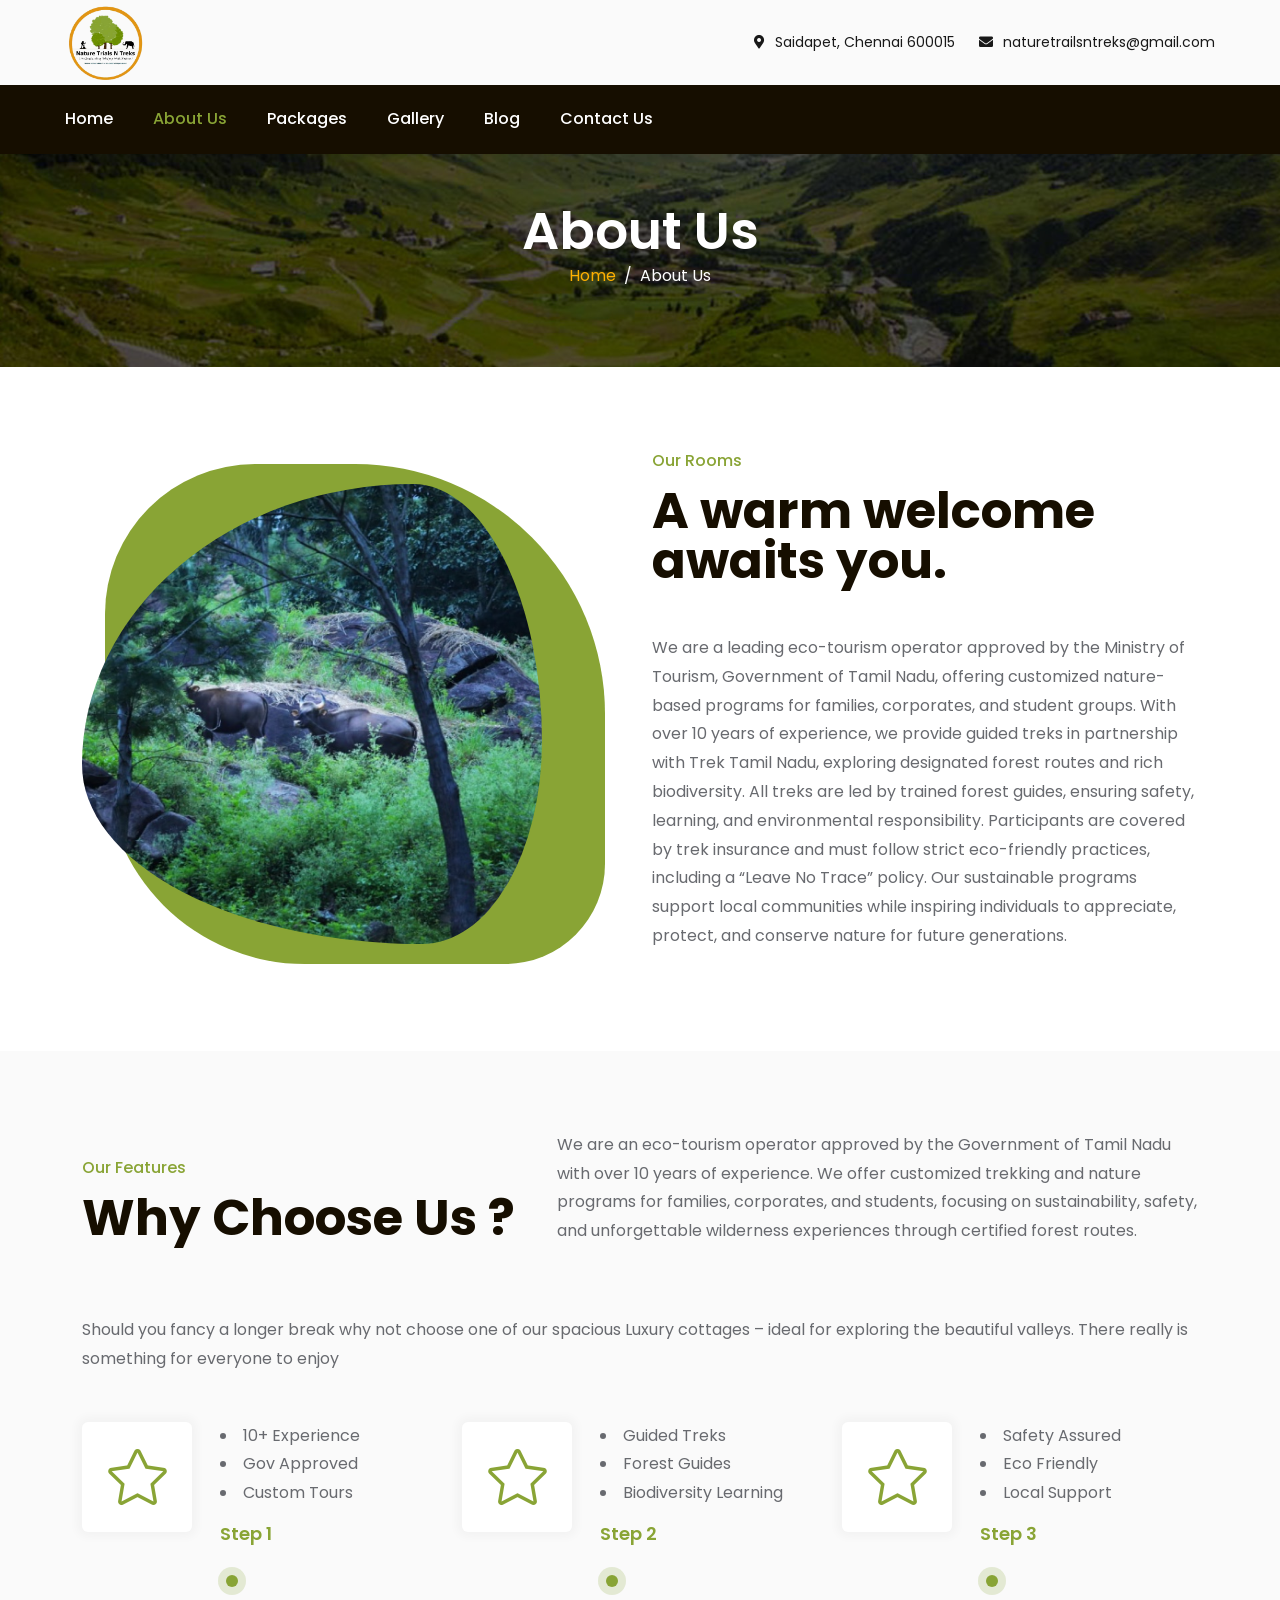
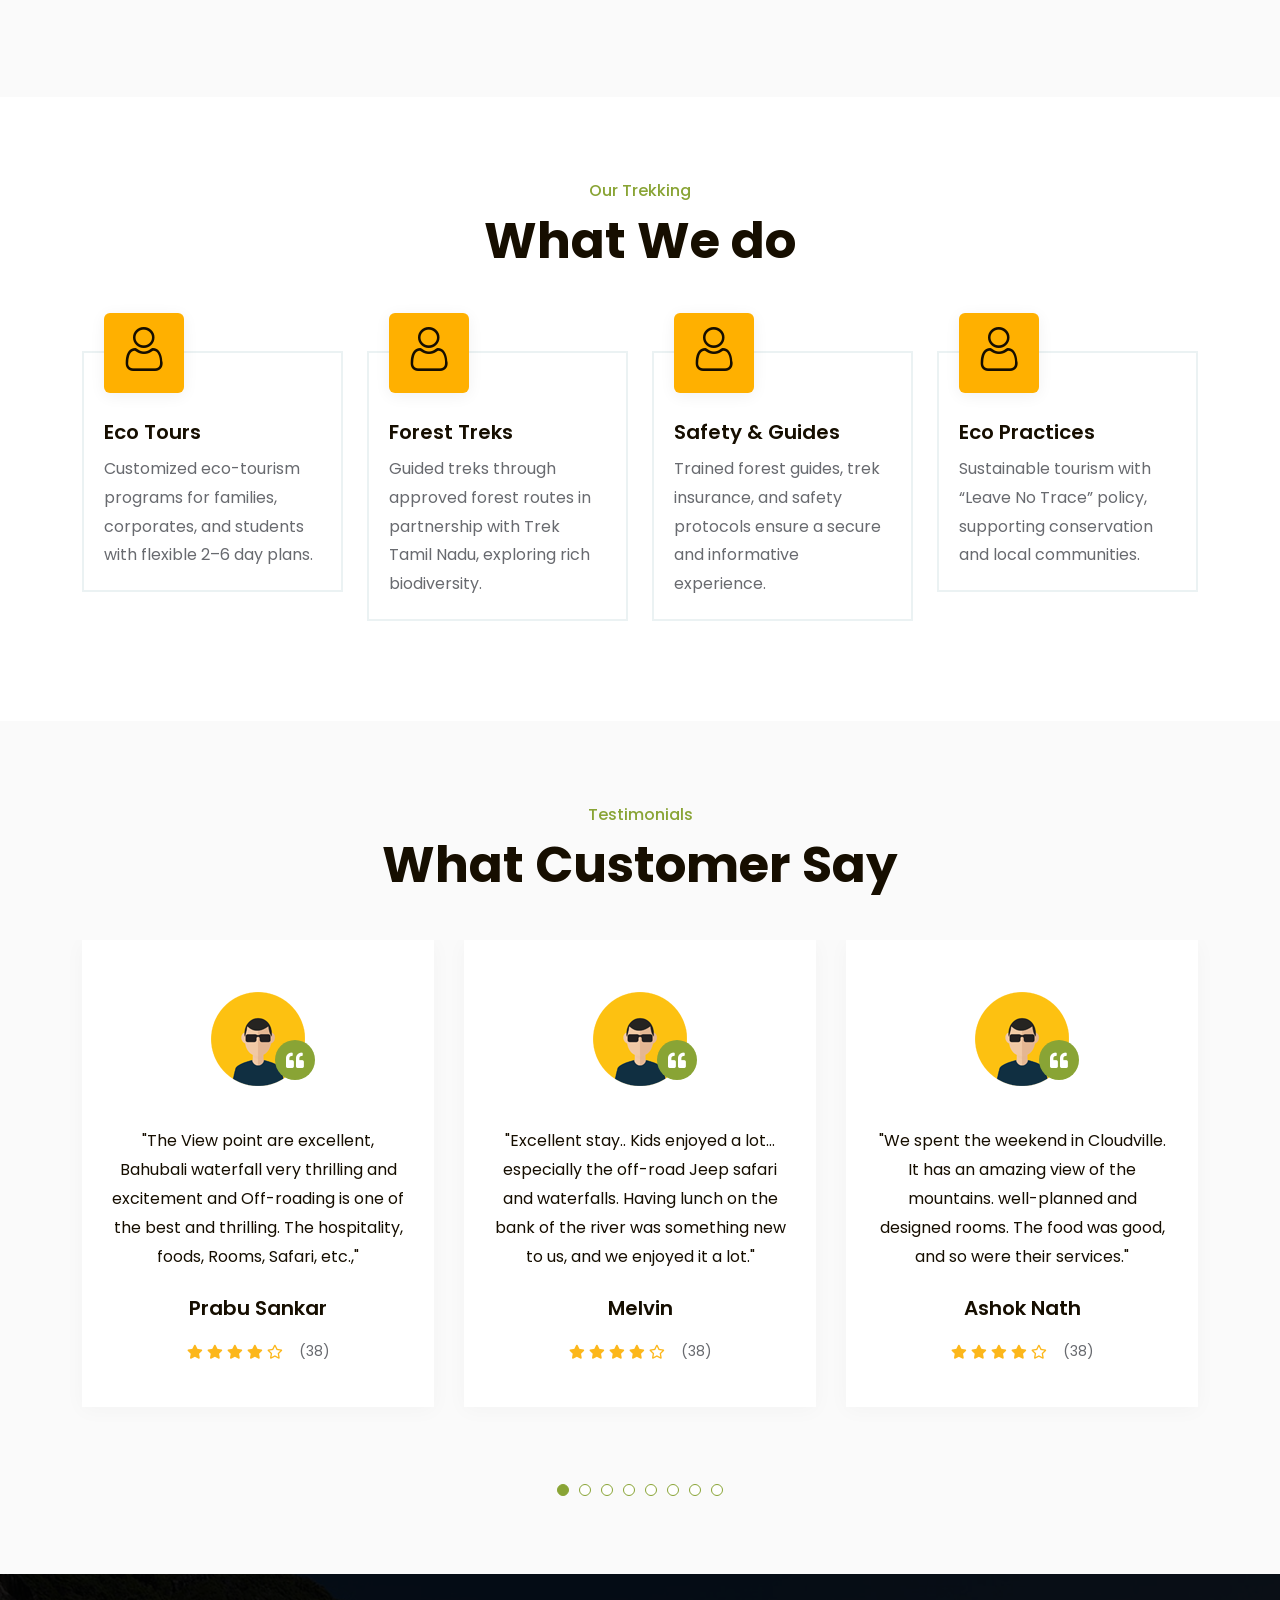
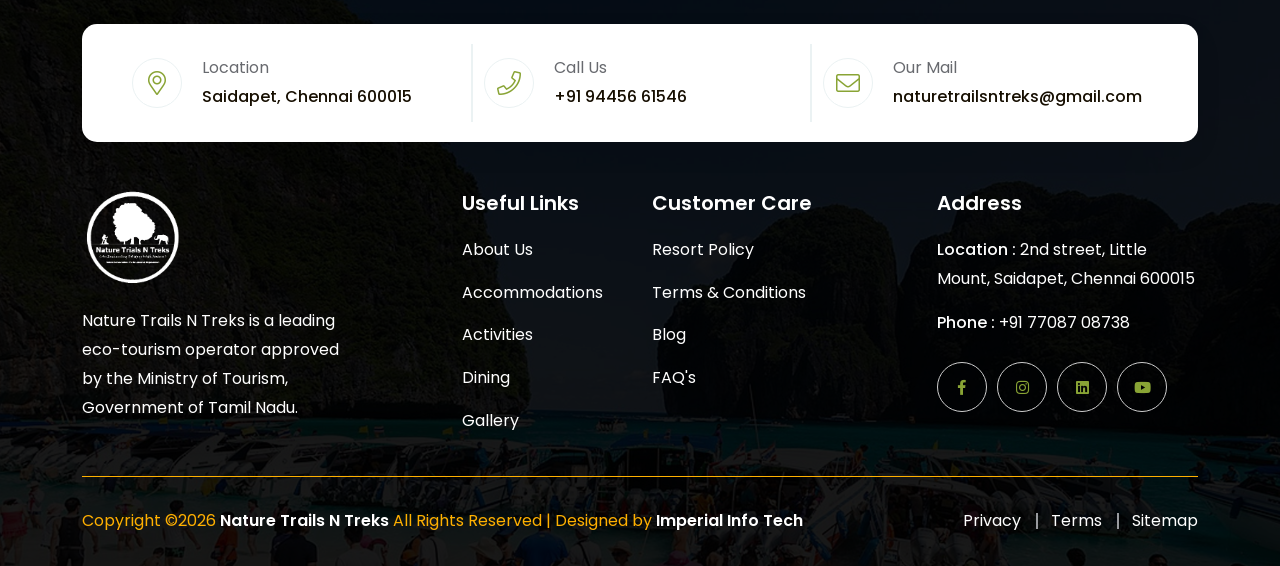
<file: about.html>
<!DOCTYPE HTML>
<html lang="en">

<head>
    <meta charset="UTF-8">
    <meta name="viewport" content="width=device-width, initial-scale=1">
    <title>About Nature Trails N Treks | Eco Tourism & Guided Treks in Tamil Nadu</title>
    <meta name="title" content="About Nature Trails N Treks | Eco Tourism & Guided Treks in Tamil Nadu">
    <meta name="description" content="Learn about Nature Trails N Treks, a Tamil Nadu eco-tourism operator offering guided treks, nature programs, and responsible outdoor experiences.">
    <meta name="keywords" content="about Nature Trails N Treks, eco tourism Tamil Nadu, guided treks Tamil Nadu, responsible trekking, nature programs, Trek Tamil Nadu, outdoor learning">
    <meta name="author" content="Nature Trails N Treks">
    <meta name="robots" content="index, follow">
    <meta name="theme-color" content="#160e00">
    <link rel="canonical" href="https://naturetrailsntreks.com/about.html">

    <!-- Open Graph / Facebook -->
    <meta property="og:type" content="website">
    <meta property="og:url" content="https://naturetrailsntreks.com/about.html">
    <meta property="og:title" content="About Nature Trails N Treks | Eco Tourism & Guided Treks">
    <meta property="og:description" content="Discover our sustainable nature programs, trained forest guides, eco-friendly trekking practices, and commitment to conservation.">
    <meta property="og:image" content="https://naturetrailsntreks.com/assets/img/about-page.jpg">
    <meta property="og:site_name" content="Nature Trails N Treks">
    <meta property="og:locale" content="en_IN">

    <!-- Twitter -->
    <meta name="twitter:card" content="summary_large_image">
    <meta name="twitter:url" content="https://naturetrailsntreks.com/about.html">
    <meta name="twitter:title" content="About Nature Trails N Treks | Eco Tourism & Guided Treks">
    <meta name="twitter:description" content="Learn about our guided treks, eco-tourism programs, trained forest guides, and responsible travel practices in Tamil Nadu.">
    <meta name="twitter:image" content="https://naturetrailsntreks.com/assets/img/about-page.jpg">
    <link href="assets/css/plugins/bootstrap.min.css" rel="stylesheet">
    <link href="assets/css/plugins/slick.css" rel="stylesheet">
    <link href="assets/css/plugins/ion.rangeSlider.min.css" rel="stylesheet">
    <link href="assets/css/plugins/magnific-popup.css" rel="stylesheet">
  <link href="assets/css/plugins/nice-select.css" rel="stylesheet">
    <link href="assets/css/style.css" rel="stylesheet">
  <link rel="stylesheet" class="color-changing" href="assets/css/style.css">
    <link href="assets/fonts/flaticon/flaticon.css" rel="stylesheet">
    <link rel="icon" type="image/png" sizes="32x32" href="favicon.png">
    <link href="assets/fonts/font-awesome.min.css" rel="stylesheet">
    
</head>

<body class="btn-style-5 sigma_header-absolute btn-rounded sidebar-style-9">
    <!--Section Start-->
   
    <div class="sigma_aside-overlay aside-trigger-right">
    </div>
    <aside class="sigma_aside">
    
    <div class="sigma_logo-wrapper">
      <a class="sigma_logo" href="index.html">
        <img src="assets/img/logo.png" width="100px" alt="logo">
      </a>
    </div>
    <ul class="navbar-nav">
            <li class="menu-item">
              <a href="index.html">Home</a>
              
            </li>
            
            <li class="menu-item ">
              <a href="about.html">About Us</a>
              
            </li>
            <li class="menu-item ">
              <a href="packages.html">Packages</a>
              
            </li>
            <li class="menu-item">
              <a href="gallery.html">Gallery</a>
              
            </li>
            <li class="menu-item">
              <a href="blogs.html">Blog</a>
              
            </li>
            <li class="menu-item">
              <a href="contact.html">Contact Us</a>
              
            </li>
    </ul>

    <ul class="sigma_header-controls-inner d-flex ptt">
              <li class="aside-toggle aside-trigger">
                <span></span>
                <span></span>
                <span></span>
              </li>
            </ul>
  </aside>
  <div class="sigma_aside-overlay aside-trigger">
  </div>
  <header class="sigma_header header-absolute style-5 other can-sticky">
    <div class="sigma_header-top dark-bg d-none d-md-block" style="background-color: #fafafa">
      <div class="container-fluid">
        <div class="sigma_header-top-inner">

          <div class="sigma_logo-wrapper">
            <a class="sigma_logo" href="index.html">
              <img src="./logont.png" alt="logo" width="80px">
            </a>
          </div>

          <div class="sigma_header-top-links">
            <ul class="sigma_header-top-nav">
              
              <li>
                <a href="#0" style="color: #000;">
                  <i class="fa fa-map-marker-alt"></i>
                   Saidapet, Chennai 600015
                </a>
              </li>

              <li>
                <a href="mailto: naturetrailsntreks@gmail.com" style="color: #000;">
                  <i class="fa fa-envelope"></i>
                   naturetrailsntreks@gmail.com
                </a>
              </li>

             

            </ul>
          </div>
          
        </div>
      </div>
    </div>
    <div class="sigma_header-middle">
      <div class="container-fluid" style="background-color: #160e00;">
        <div class="navbar">
          <div class="sigma_logo-wrapper dn">
            <a class="sigma_logo" href="index.html">
             <img src="assets/img/logo-light.png" alt="logo" width="60px">
            </a>
          </div>
          <ul class="navbar-nav">
            <li class="menu-item menu-item-has-children ">
              <a href="index.html">Home</a>
              
            </li>
            
            <li class="menu-item menu-item-has-children active">
              <a href="about.html">About Us</a>
              
            </li>
             <li class="menu-item menu-item-has-children">
              <a href="packages.html">Packages</a>
              
            </li>
             
            <li class="menu-item menu-item-has-children">
              <a href="gallery.html">Gallery</a>
              
            </li>
            <li class="menu-item menu-item-has-children">
              <a href="blogs.html">Blog</a>
              
            </li>
            <li class="menu-item menu-item-has-children">
              <a href="contact.html">Contact Us</a>
              
            </li>
          </ul>

          <div class="sigma_header-controls style-2">
            <ul class="sigma_header-controls-inner">
              <li class="aside-toggle aside-trigger">
                <span></span>
                <span></span>
                <span></span>
              </li>
            </ul>
          </div>
        </div>
      </div>
    </div>
  </header>
    <div class="search-form-wrapper">
        <div class="search-trigger sigma_close">
            <span></span>
            <span></span>
        </div>
        <form class="search-form" method="post">
            <input type="text" placeholder="Search..." value="">
            <button type="submit" class="search-btn">
                <i class="fal fa-search m-0"></i>
            </button>
        </form>
    </div>
    <!--Section End-->
    <!--Section Start-->
    <div class="sigma_banner style-8 with-form">
          <div class="sigma_banner-slider">
      <div class="banner-slider-inner bg-center bg-cover dark-overlay ptab" style="background-image: url('assets/img/laboratory/1920x1280.jpg');">
        <div class="sigma_banner-text text-center">
        <div class="container">
            <div class="sigma_subheader-inner">
                <h1 style="color: #fff;">About Us</h1>
            </div>
            <ol class="breadcrumb">
                <li class="breadcrumb-item">
                    <a class="btn-link" href="#">Home</a>
                </li>
                <li class="breadcrumb-item active" aria-current="page" style="color: #fff;">About Us</li>
            </ol>
        </div>
      </div>
    </div>
  </div>
    </div>
    <!--Section End-->
    <!--Section Start-->
  <div class="section section-padding">
    <div class="container pdtp1 pdbt2">
      <div class="row align-items-center">
        <div class="col-lg-6">
          <div class="sigma_about style-9 w-100 h-100">
            <div class="sigma_about-image-wrapper">
              <div class="sigma_about-image">
                <img src="assets/img/about-page.jpg" alt="img">
              </div>
            </div>
          </div>
        </div>
        <div class="col-lg-6">
          <div class="sigma_about style-9 mt-5 mt-lg-0">
            <div class="section-title">
              <span class="subtitle">Our Rooms</span>
              <h3 class="title mb-5">A warm welcome awaits you.</h3>
            </div>
            <div class="sigma_about-content">
              <div class="row">
                <div class="col-md-12">
                  <div class="sigma_info style-15">
                    <div class="sigma_info-description">
                      
                      <p>We are a leading eco-tourism operator approved by the Ministry of Tourism, Government of Tamil Nadu, offering customized nature-based programs for families, corporates, and student groups. With over 10 years of experience, we provide guided treks in partnership with Trek Tamil Nadu, exploring designated forest routes and rich biodiversity. All treks are led by trained forest guides, ensuring safety, learning, and environmental responsibility. Participants are covered by trek insurance and must follow strict eco-friendly practices, including a “Leave No Trace” policy. Our sustainable programs support local communities while inspiring individuals to appreciate, protect, and conserve nature for future generations.</p>

                    </div>
                  </div>
                </div>
                
              </div>
             
            </div>
          </div>
        </div>
      </div>
    </div>
  </div>
  <!--Section End-->

  <!--Section Start-->
  <div class="section section-padding bg-gray">
    <div class="container pdtp1">
      <div class="row align-items-center mb-5">
        <div class="col-lg-5">
          <div class="section-title">
            <span class="subtitle">Our Features</span>
            <h3 class="title mb-0">Why Choose Us ?</h3>
          </div>
        </div>
        <div class="col-lg-7">
          <p class="mb-0"><p>
We are an eco-tourism operator approved by the Government of Tamil Nadu with over 10 years of experience. 
We offer customized trekking and nature programs for families, corporates, and students, focusing on 
sustainability, safety, and unforgettable wilderness experiences through certified forest routes.
</p></p>
        </div>
        <div class="pdtp"></div>
         <p class="mb-0">Should you fancy a longer break why not choose one of our spacious Luxury cottages – ideal for exploring the beautiful valleys. There really is something for everyone to enjoy</p>

      </div>
      <div class="row sigma_info-wrapper style-25">
        <div class="col-lg-4 col-md-6">
          <div class="sigma_info style-25 d-block d-xl-flex">
            <div class="sigma_info-title">
              <span class="sigma_info-icon">

                <i class="fal fa-star"></i>

              </span>
            </div>
            <div class="sigma_info-description mt-4 mt-xl-0">
              <li>10+ Experience</li>

<li>Gov Approved</li>

<li>Custom Tours</li>
                          <span class="steps">Step 1</span>
              <span class="pulsive-dot"></span>
            </div>
          </div>
        </div>
        <div class="col-lg-4 col-md-6">
          <div class="sigma_info style-25 d-block d-xl-flex">
            <div class="sigma_info-title">
              <span class="sigma_info-icon">

                <i class="fal fa-star"></i>

              </span>
            </div>
            <div class="sigma_info-description mt-4 mt-xl-0">
              <li>Guided Treks</li>

<li>Forest Guides</li>

<li>Biodiversity Learning</li>
              <span class="steps">Step 2</span>
              <span class="pulsive-dot"></span>
            </div>
          </div>
        </div>
        <div class="col-lg-4 col-md-6">
          <div class="sigma_info style-25 d-block d-xl-flex">
            <div class="sigma_info-title">
              <span class="sigma_info-icon">

                <i class="fal fa-star"></i>

              </span>
            </div>
            <div class="sigma_info-description mt-4 mt-xl-0">
              <li>Safety Assured</li>

<li>Eco Friendly</li>

<li>Local Support</li>
              <span class="steps">Step 3</span>
              <span class="pulsive-dot"></span>
            </div>
          </div>
        </div>
      </div>
    </div>
  </div>
  <!--Section End-->

   <!--Section Start-->
  <div class="section section-padding">
    <div class="container pdtp1">
      <div class="section-title centered">
        <span class="subtitle">Our Trekking</span>
        <h3 class="title">What We do</h3>
      </div>
      <div class="row">
        <div class="col-lg-3 col-md-4 col-sm-6">
          <div class="sigma_service style-16">
            <div class="sigma_service-thumb">
              <i class="flaticon-user"></i>
            </div>
            <div class="sigma_service-body">
              <h5>
  <a href="#0">Eco Tours</a>
</h5>
<p>
Customized eco-tourism programs for families, corporates, and students with flexible 2–6 day plans.
</p>
              
            </div>
          </div>
        </div>
        <div class="col-lg-3 col-md-4 col-sm-6">
          <div class="sigma_service style-16">
            <div class="sigma_service-thumb">
              <i class="flaticon-user"></i>
            </div>
            <div class="sigma_service-body">
              <h5>
  <a href="#0">Forest Treks</a>
</h5>
<p>
Guided treks through approved forest routes in partnership with Trek Tamil Nadu, exploring rich biodiversity.
</p>
              
            </div>
          </div>
        </div>
        <div class="col-lg-3 col-md-4 col-sm-6">
          <div class="sigma_service style-16">
            <div class="sigma_service-thumb">
              <i class="flaticon-user"></i>
            </div>
            <div class="sigma_service-body">
              <h5>
  <a href="#0">Safety & Guides</a>
</h5>
<p>
Trained forest guides, trek insurance, and safety protocols ensure a secure and informative experience.
</p>
              
            </div>
          </div>
        </div>
        <div class="col-lg-3 col-md-4 col-sm-6">
          <div class="sigma_service style-16">
            <div class="sigma_service-thumb">
              <i class="flaticon-user"></i>
            </div>
            <div class="sigma_service-body">
              <h5>
  <a href="#0">Eco Practices</a>
</h5>
<p>
Sustainable tourism with “Leave No Trace” policy, supporting conservation and local communities.
</p>
              
            </div>
          </div>
        </div>
      </div>

    
    </div>
  </div>
  <!--Section End-->


 
  <!--Section End-->



    <!--Section Start-->
  <div class="section section-padding bg-gray">
    <div class="container pdtp1 pdbt2">
      <div class="section-title centered">
        <span class="subtitle">Testimonials</span>
        <h3 class="title">What Customer Say</h3>
      </div>
      <div class="sigma_testimonial-slider-5">
        <div class="sigma_testimonial bg-white  style-13">
          <div class="sigma_testimonial-thumb">
            <img src="assets/img/home-1/100x100.png" alt="testimonial">
            <span class="fas fa-quote-left sigma_testimonial-icon"></span>
          </div>
          <div class="sigma_testimonial-body">
            <p style="color: #160e00;">"Excellent  stay.. Kids enjoyed a lot… especially the off-road Jeep safari and waterfalls. Having lunch on the bank of the river was something new to us, and we enjoyed it a lot."</p>
            <div class="sigma_author-block">
              <h5>
                Melvin
              </h5>
              <div class="sigma_rating">
                    <i class="fas fa-star"></i>
                    <i class="fas fa-star"></i>
                    <i class="fas fa-star"></i>
                    <i class="fas fa-star"></i>
                    <i class="far fa-star"></i>
                    <span class="ms-3">(38)</span>
                  </div>
            </div>
          </div>
        </div>
        <div class="sigma_testimonial bg-white style-13">
          <div class="sigma_testimonial-thumb">
            <img src="assets/img/home-1/100x100-0.png" alt="testimonial">
            <span class="fas fa-quote-left sigma_testimonial-icon"></span>
          </div>
          <div class="sigma_testimonial-body">
            <p style="color: #160e00;">"We spent the weekend in Cloudville.  It has an amazing view of the mountains. well-planned and designed rooms. The food was good, and so were their services."</p>
            <div class="sigma_author-block">
              <h5>

                Ashok Nath

              </h5>
                  <div class="sigma_rating">
                    <i class="fas fa-star"></i>
                    <i class="fas fa-star"></i>
                    <i class="fas fa-star"></i>
                    <i class="fas fa-star"></i>
                    <i class="far fa-star"></i>
                    <span class="ms-3">(38)</span>
                  </div>            </div>
          </div>
        </div>
        <div class="sigma_testimonial bg-white style-13">
          <div class="sigma_testimonial-thumb">
            <img src="assets/img/home-1/100x100-1.png" alt="testimonial">
            <span class="fas fa-quote-left sigma_testimonial-icon"></span>
          </div>
          <div class="sigma_testimonial-body">
            <p style="color: #160e00;">"Awesome place to stay and friendly staff. We stayed there for two days, and they coordinated everything for our local visits. Highly recommended for families, it's a calm place."</p>
            <div class="sigma_author-block">
              <h5>

                Nagarajan

              </h5>
              <div class="sigma_rating">
                    <i class="fas fa-star"></i>
                    <i class="fas fa-star"></i>
                    <i class="fas fa-star"></i>
                    <i class="fas fa-star"></i>
                    <i class="far fa-star"></i>
                    <span class="ms-3">(38)</span>
                  </div>
            </div>
          </div>
        </div>
        <div class="sigma_testimonial bg-white style-13">
          <div class="sigma_testimonial-thumb">
            <img src="assets/img/home-1/100x100-0.png" alt="testimonial">
            <span class="fas fa-quote-left sigma_testimonial-icon"></span>
          </div>
          <div class="sigma_testimonial-body">
            <p style="color: #160e00;">"We spent a girls' weekend at the Farmville Resort and had the best time ever! The hotel atmosphere was great and was more than what we were originally expecting!"</p>
            <div class="sigma_author-block">
              <h5>

                Chinmayi

              </h5>
              <div class="sigma_rating">
                    <i class="fas fa-star"></i>
                    <i class="fas fa-star"></i>
                    <i class="fas fa-star"></i>
                    <i class="fas fa-star"></i>
                    <i class="far fa-star"></i>
                    <span class="ms-3">(38)</span>
                  </div>
            </div>
          </div>
        </div>

        <div class="sigma_testimonial bg-white style-13">
          <div class="sigma_testimonial-thumb">
            <img src="assets/img/home-1/100x100-0.png" alt="testimonial">
            <span class="fas fa-quote-left sigma_testimonial-icon"></span>
          </div>
          <div class="sigma_testimonial-body">
            <p style="color: #160e00;">"The location is amazing, the off-road experience and the way things are organized it's brilliant. Hospitality is amazing, amazing food quality, taste etc. "</p>
            <div class="sigma_author-block">
              <h5>

                Arun

              </h5>
              <div class="sigma_rating">
                    <i class="fas fa-star"></i>
                    <i class="fas fa-star"></i>
                    <i class="fas fa-star"></i>
                    <i class="fas fa-star"></i>
                    <i class="far fa-star"></i>
                    <span class="ms-3">(38)</span>
                  </div>
            </div>
          </div>
        </div>

        <div class="sigma_testimonial bg-white style-13">
          <div class="sigma_testimonial-thumb">
            <img src="assets/img/home-1/100x100-0.png" alt="testimonial">
            <span class="fas fa-quote-left sigma_testimonial-icon"></span>
          </div>
          <div class="sigma_testimonial-body">
            <p style="color: #160e00;">"Very nice place wonderful moment, marakka mudiya ninaivugal, kandippa ellarum ponga,adventure trekking kupdu povanga angaye oru river la namaku lunch um kodukkuranga. "</p>
            <div class="sigma_author-block">
              <h5>

                Samdasan Karthi

              </h5>
              <div class="sigma_rating">
                    <i class="fas fa-star"></i>
                    <i class="fas fa-star"></i>
                    <i class="fas fa-star"></i>
                    <i class="fas fa-star"></i>
                    <i class="far fa-star"></i>
                    <span class="ms-3">(38)</span>
                  </div>
            </div>
          </div>
        </div>

        <div class="sigma_testimonial bg-white style-13">
          <div class="sigma_testimonial-thumb">
            <img src="assets/img/home-1/100x100-0.png" alt="testimonial">
            <span class="fas fa-quote-left sigma_testimonial-icon"></span>
          </div>
          <div class="sigma_testimonial-body">
            <p style="color: #160e00;">"We have visited the place and its absolute pleasent to stay. People's have taken a complete care on the guest.Beautiful location and view points are awesome."</p>
            <div class="sigma_author-block">
              <h5>

                Nivethan S

              </h5>
              <div class="sigma_rating">
                    <i class="fas fa-star"></i>
                    <i class="fas fa-star"></i>
                    <i class="fas fa-star"></i>
                    <i class="fas fa-star"></i>
                    <i class="far fa-star"></i>
                    <span class="ms-3">(38)</span>
                  </div>
            </div>
          </div>
        </div>

        <div class="sigma_testimonial bg-white style-13">
          <div class="sigma_testimonial-thumb">
            <img src="assets/img/home-1/100x100-0.png" alt="testimonial">
            <span class="fas fa-quote-left sigma_testimonial-icon"></span>
          </div>
          <div class="sigma_testimonial-body">
            <p style="color: #160e00;">"The View point are excellent, Bahubali waterfall very thrilling and excitement and Off-roading is one of the best and thrilling. The hospitality, foods, Rooms, Safari, etc.,"</p>
            <div class="sigma_author-block">
              <h5>

                Prabu Sankar

              </h5>
              <div class="sigma_rating">
                    <i class="fas fa-star"></i>
                    <i class="fas fa-star"></i>
                    <i class="fas fa-star"></i>
                    <i class="fas fa-star"></i>
                    <i class="far fa-star"></i>
                    <span class="ms-3">(38)</span>
                  </div>
            </div>
          </div>
        </div>
      </div>
    </div>
  </div>
  <!--Section End-->
    <!--Section End-->
    
    <!--Section Start-->
      <footer class="sigma_footer style-5 pb-0">
    <div class="section ptp sigma_product-sec2 style-102 bg-cover bg-center" style="background-image: url('assets/img/shop/pharmacy/1920x800.jpg');">
    <div class="container">
      <div class="sigma_info-wrapper style-26 mb-5">
        <div class="sigma_info style-26">
          <div class="sigma_info-title">
            <span class="sigma_info-icon">

              <i class="fal fa-map-marker-alt"></i>

            </span>
          </div>
          <div class="sigma_info-description">
            <p>Location</p>
            <p class="secondary-color"><b>Saidapet, Chennai 600015</b>
            </p>
          </div>
        </div>
        <div class="sigma_info style-26">
          <div class="sigma_info-title">
            <span class="sigma_info-icon">

              <i class="fal fa-phone"></i>

            </span>
          </div>
          <div class="sigma_info-description">
            <p>Call Us</p>
            <p class="secondary-color"><b>+91 94456 61546</b>
            </p>
          </div>
        </div>
        <div class="sigma_info style-26">
          <div class="sigma_info-title">
            <span class="sigma_info-icon">

              <i class="fal fa-envelope"></i>

            </span>
          </div>
          <div class="sigma_info-description">
            <p>Our Mail</p>
            <p class="secondary-color"><b>naturetrailsntreks@gmail.com</b>
            </p>
          </div>
        </div>
      </div>
    </div>
    <div class="sigma_footer-middle">
      <div class="container">
        <div class="row">
          <div class="col-lg-4">
            <div class="sigma_footer-widget">
              <div class="sigma_footer-logo mb-4">
                <img src="assets/img/logo-light.png" width="100px" alt="logo">
              </div>
              <div class="row">
                <div class="col-sm-9">
                  <p class="mb-0" style="color: #fff;"> Nature Trails N Treks is a leading eco-tourism operator approved by the Ministry of Tourism, Government of Tamil Nadu.</p>
                </div>
              </div>
              
            </div>
          </div>

          <div class="col-lg-2 col-sm-3">
            <div class="sigma_footer-widget">
              <h5 class="widget-title" style="color: #fff;">Useful Links</h5>
              <ul class="sigma_footer-links">
                <li>
                  <a href="about.html">About Us</a>
                </li>
                <li>
                  <a href="accommodations.html">Accommodations</a>
                </li>
                <li>
                  <a href="activities.html">Activities</a>
                </li>
                <li>
                  <a href="dining.html">Dining</a>
                </li>
                <li>
                  <a href="gallery.html">Gallery</a>
                </li>
                
              </ul>
            </div>
          </div>

          <div class="col-lg-3 col-sm-3">
            <div class="sigma_footer-widget">
              <h5 class="widget-title" style="color: #fff;">Customer Care</h5>
              <ul class="sigma_footer-links">
                <li>
                  <a href="resort-policy.html">Resort Policy</a>
                </li>
                <li>
                  <a href="terms-conditions.html">Terms & Conditions</a>
                </li>
                
                <li>
                  <a href="blogs.html">Blog</a>
                </li>
                <li>
                  <a href="faq.html">FAQ's</a>
                </li>
              </ul>
            </div>
          </div>
          <div class="col-lg-3 col-sm-6">
            <div class="sigma_footer-widget">
              <h5 class="widget-title" style="color: #fff;">Address</h5>
              <form method="post">
                <p class="mb-0 mt-3" style="color: #fff;"><b>Location : </b> 2nd street, Little Mount, Saidapet, Chennai 600015</p>
              </form>
              <form method="post">
                <p class="mb-0 mt-3" style="color: #fff;"><b>Phone : </b> +91 77087 08738</p>
              </form>
              <ul class="sigma_social-icons has-border mt-4 justify-content-start">
                <li>
                  <a href="https://www.facebook.com/" target="_blank"><i class="fab fa-facebook-f"></i></a>
                </li>
                
                <li>
                  <a href="https://www.instagram.com/farmvilleresortkodaikanal/" target="_blank"><i class="fab fa-instagram"></i></a>
                </li>
                <li>
                  <a href="https://www.linkedin.com/feed/" target="_blank"><i class="fab fa-linkedin"></i></a>
                </li>
                <li>
                  <a href="https://www.youtube.com/" target="_blank"><i class="fab fa-youtube"></i></a>
                </li>
              </ul>
            </div>
          </div>
        </div>
      </div>
    </div>
    <div class="container">
      <div class="sigma_footer-bottom d-block d-sm-flex align-items-center justify-content-between" style="border-top: 1px solid #ffb000;">
        <div class="sigma_footer-copyright mt-0 mb-3 mb-sm-0">
          <p class="mb-0" style="color: #ffb000;">Copyright ©2026
            <a href="https://naturetrailsntreks.com" target="_blank"> Nature Trails N Treks</a>
             All Rights Reserved | Designed by <a href="https://impinfo.in" target="_blank">  Imperial Info Tech</a>
          </p>
        </div>
        <ul class="sigma_footer-links">
          <li>
            <a href="resort-policy.html">Privacy</a>
          </li>
          <li>
            <a href="terms-conditions.html">Terms</a>
          </li>
          <li>
            <a href="#0">Sitemap</a>
          </li>
         
        </ul>
      </div>
    </div>
    </div>
  </footer>
    <!--Section End-->

    <!--Section Start-->
  <div class="sigma_top style-4">
    <i class="far fa-angle-double-up"></i>
    <i class="far fa-angle-double-up"></i>
  </div>
  <!--Section End-->

 

    <!-- Theme skins -->
 
    <script src="assets/js/plugins/jquery-3.4.1.min.js"></script>
    <script src="assets/js/plugins/popper.min.js"></script>
    <script src="assets/js/plugins/bootstrap.min.js"></script>
        <script src="assets/js/plugins/slick.min.js"></script>

    <script src="assets/js/plugins/imagesloaded.min.js"></script>
    <script src="assets/js/plugins/isotope.pkgd.min.js"></script>
    <script src="assets/js/plugins/jquery.magnific-popup.min.js"></script>
    <script src="assets/js/plugins/jquery.nice-select.js"></script>
    <script src="assets/js/plugins/jquery.counterup.min.js"></script>
    <script src="assets/js/plugins/jquery.inview.min.js"></script>
    <script src="assets/js/plugins/ion.rangeSlider.min.js"></script>
    <script src="assets/js/main.js"></script>
    <!-- Contact form -->
    <script src="assets/js/jquery.validate.min.js"></script>
    <script src="assets/js/form.js"></script>

    <script>
(function (w, d, s, u) {
w.gbwawc = {
url: u,
options: {
        waId: "+91 9841446698",
        siteName: "The Farmville",
        siteTag: " Available",
        siteLogo: "#",
        widgetPosition: "RIGHT",
        triggerMessage: "Message Us",
        welcomeMessage: "Welcome to The Farmville. \nHow Can We help you?",
        brandColor: "#25D366",
        messageText: "",
        replyOptions: ['','',''],
    },
};
var h = d.getElementsByTagName(s)[0],
j = d.createElement(s);
j.async = true;
j.src = u + "/whatsapp-widget.min.js?_=" + Math.random();
h.parentNode.insertBefore(j, h);
})(window, document, "script", "https://waw.gallabox.com");
 $(".flex-nowrap").css("display", "none");



</script>
</body>

</html>
</file>
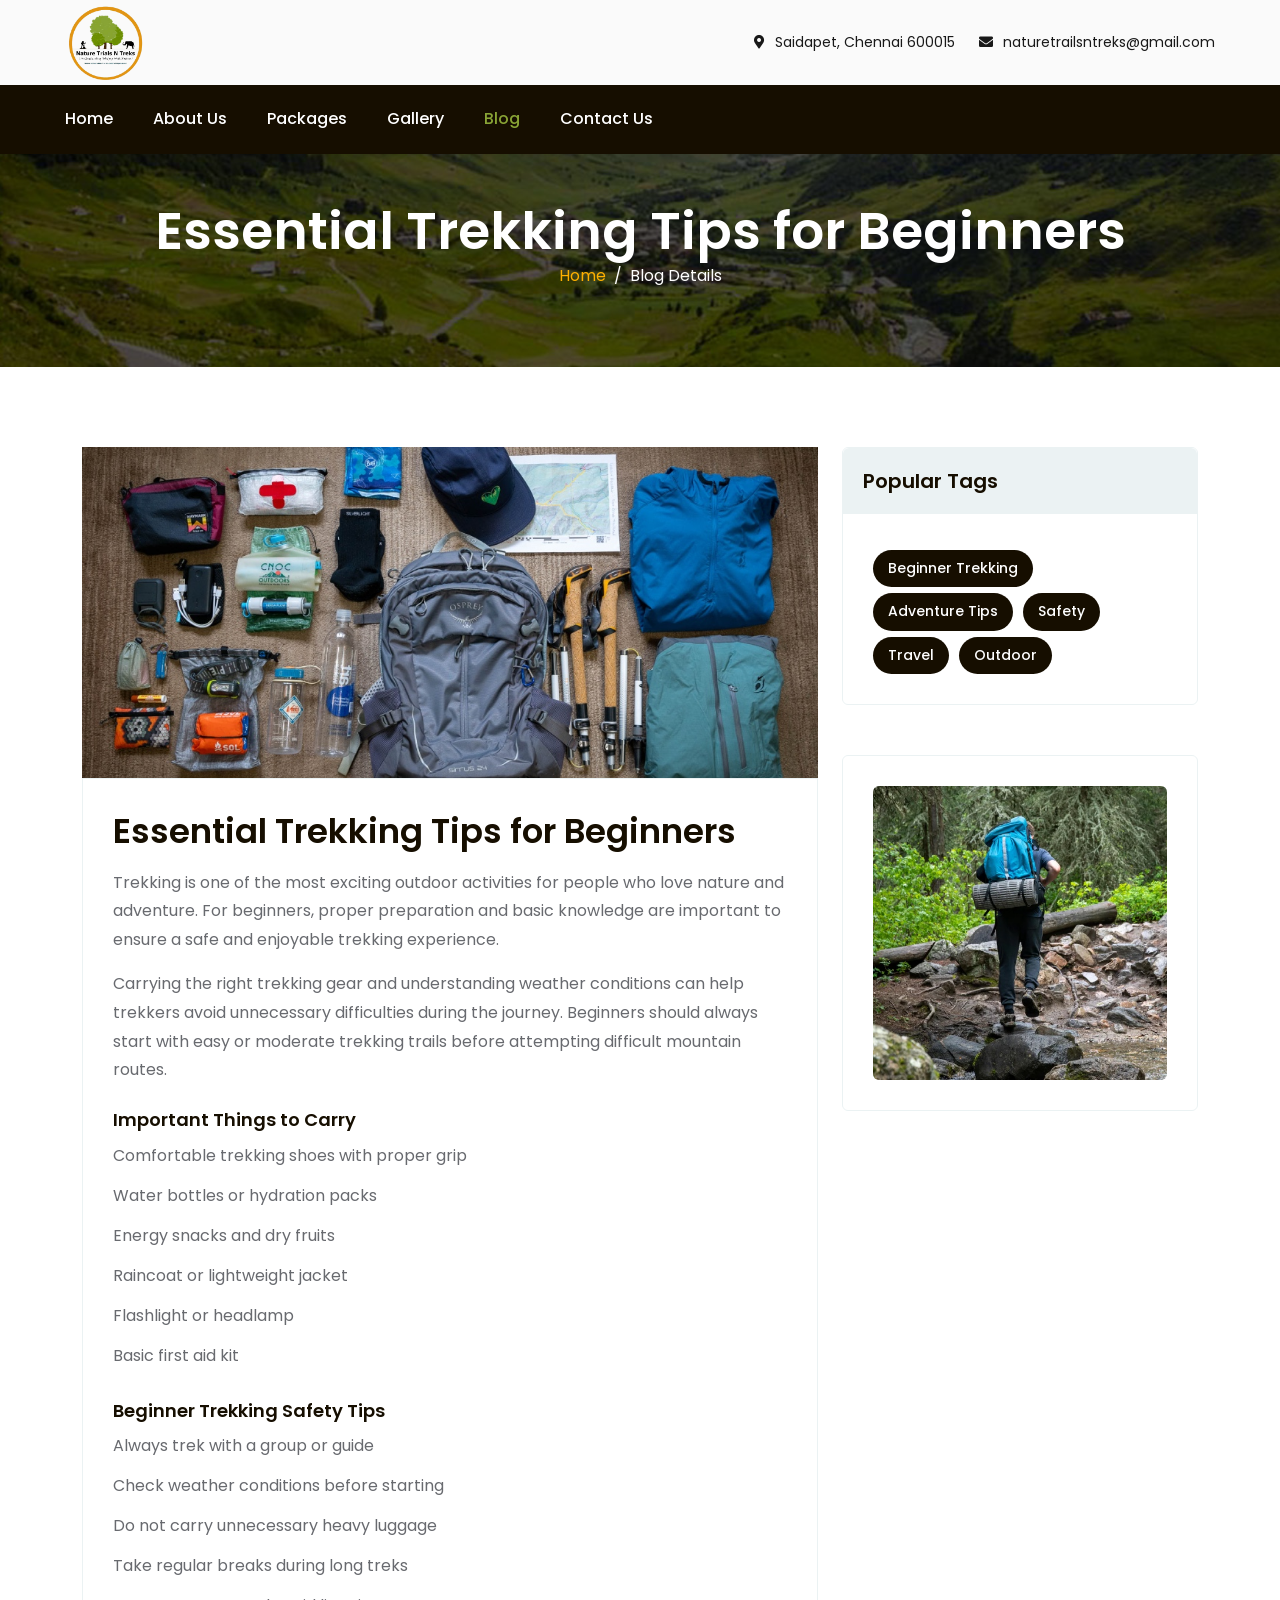
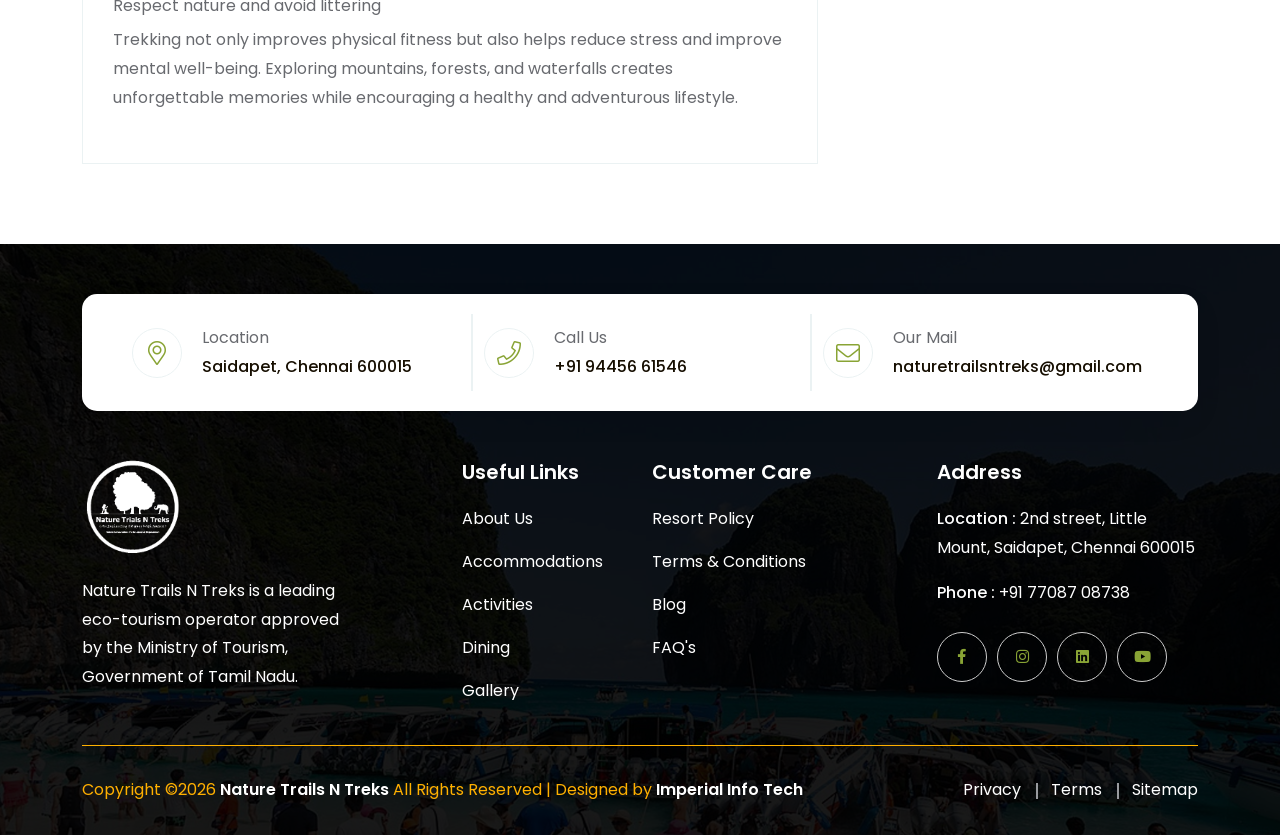
<file: blog-detail2.html>
<!DOCTYPE HTML>
<html lang="en">

<head>
    <meta charset="UTF-8">
    <meta name="viewport" content="width=device-width, initial-scale=1">
    <title>Essential Trekking Tips for Beginners | Nature Trails N Treks</title>
    <meta name="title" content="Essential Trekking Tips for Beginners | Nature Trails N Treks">
    <meta name="description" content="Start trekking safely with beginner tips on gear, weather, guided trails, packing, breaks, and responsible outdoor travel.">
    <meta name="keywords" content="trekking tips for beginners, beginner trekking guide, trekking safety tips, trekking gear checklist, outdoor travel tips, Nature Trails N Treks">
    <meta name="author" content="Nature Trails N Treks">
    <meta name="robots" content="index, follow">
    <meta name="theme-color" content="#160e00">
    <link rel="canonical" href="https://naturetrailsntreks.com/blog-detail2.html">

    <meta property="og:type" content="article">
    <meta property="og:url" content="https://naturetrailsntreks.com/blog-detail2.html">
    <meta property="og:title" content="Essential Trekking Tips for Beginners">
    <meta property="og:description" content="Learn what to carry, how to choose beginner trails, and how to trek safely with guides and eco-friendly practices.">
    <meta property="og:image" content="https://naturetrailsntreks.com/assets/img/blog-detail2.jpg">
    <meta property="og:site_name" content="Nature Trails N Treks">
    <meta property="og:locale" content="en_IN">

    <meta name="twitter:card" content="summary_large_image">
    <meta name="twitter:url" content="https://naturetrailsntreks.com/blog-detail2.html">
    <meta name="twitter:title" content="Essential Trekking Tips for Beginners">
    <meta name="twitter:description" content="Beginner trekking advice for gear, safety, guided trails, weather checks, and responsible nature travel.">
    <meta name="twitter:image" content="https://naturetrailsntreks.com/assets/img/blog-detail2.jpg">
    <link href="assets/css/plugins/bootstrap.min.css" rel="stylesheet">
    <link href="assets/css/plugins/slick.css" rel="stylesheet">
    <link href="assets/css/plugins/ion.rangeSlider.min.css" rel="stylesheet">
    <link href="assets/css/plugins/magnific-popup.css" rel="stylesheet">
  <link href="assets/css/plugins/nice-select.css" rel="stylesheet">
    <link href="assets/css/style.css" rel="stylesheet">
  <link rel="stylesheet" class="color-changing" href="assets/css/style.css">
    <link href="assets/fonts/flaticon/flaticon.css" rel="stylesheet">
    <link rel="icon" type="image/png" sizes="32x32" href="favicon.png">
    <link href="assets/fonts/font-awesome.min.css" rel="stylesheet">
    
</head>

<body class="btn-style-5 sigma_header-absolute btn-rounded sidebar-style-9">
    <!--Section Start-->
   
    <div class="sigma_aside-overlay aside-trigger-right">
    </div>
    <aside class="sigma_aside">
    
    <div class="sigma_logo-wrapper">
      <a class="sigma_logo" href="index.html">
        <img src="assets/img/logo.png" width="100px" alt="logo">
      </a>
    </div>
    <ul class="navbar-nav">
            <li class="menu-item">
              <a href="index.html">Home</a>
              
            </li>
            
            <li class="menu-item ">
              <a href="about.html">About Us</a>
              
            </li>
            <li class="menu-item ">
              <a href="packages.html">Packages</a>
              
            </li>
            <li class="menu-item">
              <a href="gallery.html">Gallery</a>
              
            </li>
            <li class="menu-item">
              <a href="blogs.html">Blog</a>
              
            </li>
            <li class="menu-item">
              <a href="contact.html">Contact Us</a>
              
            </li>
    </ul>

    <ul class="sigma_header-controls-inner d-flex ptt">
              <li class="aside-toggle aside-trigger">
                <span></span>
                <span></span>
                <span></span>
              </li>
            </ul>
  </aside>
  <div class="sigma_aside-overlay aside-trigger">
  </div>
   <header class="sigma_header header-absolute style-5 other can-sticky">
    <div class="sigma_header-top dark-bg d-none d-md-block" style="background-color: #fafafa">
      <div class="container-fluid">
        <div class="sigma_header-top-inner">

          <div class="sigma_logo-wrapper">
            <a class="sigma_logo" href="index.html">
              <img src="./logont.png" alt="logo" width="80px">
            </a>
          </div>

          <div class="sigma_header-top-links">
            <ul class="sigma_header-top-nav">
              
              <li>
                <a href="#0" style="color: #000;">
                  <i class="fa fa-map-marker-alt"></i>
                   Saidapet, Chennai 600015
                </a>
              </li>

              <li>
                <a href="mailto: naturetrailsntreks@gmail.com" style="color: #000;">
                  <i class="fa fa-envelope"></i>
                   naturetrailsntreks@gmail.com
                </a>
              </li>

             

            </ul>
          </div>
          
        </div>
      </div>
    </div>
    <div class="sigma_header-middle">
      <div class="container-fluid" style="background-color: #160e00;">
        <div class="navbar">
          <div class="sigma_logo-wrapper dn">
            <a class="sigma_logo" href="index.html">
             <img src="assets/img/logo-light.png" alt="logo" width="60px">
            </a>
          </div>
          <ul class="navbar-nav">
            <li class="menu-item menu-item-has-children ">
              <a href="index.html">Home</a>
              
            </li>
            
            <li class="menu-item menu-item-has-children">
              <a href="about.html">About Us</a>
              
            </li>
             <li class="menu-item menu-item-has-children ">
              <a href="packages.html">Packages</a>
              
            </li>
             
            <li class="menu-item menu-item-has-children">
              <a href="gallery.html">Gallery</a>
              
            </li>
            <li class="menu-item menu-item-has-children active">
              <a href="blogs.html">Blog</a>
              
            </li>
            <li class="menu-item menu-item-has-children ">
              <a href="contact.html">Contact Us</a>
              
            </li>
          </ul>

          <div class="sigma_header-controls style-2">
            <ul class="sigma_header-controls-inner">
              <li class="aside-toggle aside-trigger">
                <span></span>
                <span></span>
                <span></span>
              </li>
            </ul>
          </div>
        </div>
      </div>
    </div>
  </header>
    <div class="search-form-wrapper">
        <div class="search-trigger sigma_close">
            <span></span>
            <span></span>
        </div>
        <form class="search-form" method="post">
            <input type="text" placeholder="Search..." value="">
            <button type="submit" class="search-btn">
                <i class="fal fa-search m-0"></i>
            </button>
        </form>
    </div>
    <!--Section End-->
    <!--Section Start-->
    <div class="sigma_banner style-8 with-form">
          <div class="sigma_banner-slider">
      <div class="banner-slider-inner bg-center bg-cover dark-overlay ptab" style="background-image: url('assets/img/laboratory/1920x1280.jpg');">
        <div class="sigma_banner-text text-center">
        <div class="container">
            <div class="sigma_subheader-inner">
                <h1 style="color: #fff;">Essential Trekking Tips for Beginners</h1>
            </div>
            <ol class="breadcrumb">
                <li class="breadcrumb-item">
                    <a class="btn-link" href="#">Home</a>
                </li>
                <li class="breadcrumb-item active" aria-current="page" style="color: #fff;">Blog Details</li>
            </ol>
        </div>
      </div>
    </div>
  </div>
    </div>
    <!--Section End-->


<!--Section Start-->
<div class="section section-padding sigma_post-details pb">
  <div class="container pdtp1">
    <div class="row">

      <div class="col-lg-8">

        <article class="sigma_post style-7">

          <div class="sigma_post-thumb">
            <a href="#0">
              <img src="assets/img/blog-detail2.jpg" alt="img">
            </a>
          </div>

          <div class="sigma_post-body">

            <div class="sigma_post-content">

              <h5>
                <a href="#0">Essential Trekking Tips for Beginners</a>
              </h5>

              <p>
                Trekking is one of the most exciting outdoor activities for people who love nature and adventure. For beginners, proper preparation and basic knowledge are important to ensure a safe and enjoyable trekking experience.
              </p>

              <p>
                Carrying the right trekking gear and understanding weather conditions can help trekkers avoid unnecessary difficulties during the journey. Beginners should always start with easy or moderate trekking trails before attempting difficult mountain routes.
              </p>

              <h6>Important Things to Carry</h6>

              <ul style="line-height: 40px;">
                <li>Comfortable trekking shoes with proper grip</li>
                <li>Water bottles or hydration packs</li>
                <li>Energy snacks and dry fruits</li>
                <li>Raincoat or lightweight jacket</li>
                <li>Flashlight or headlamp</li>
                <li>Basic first aid kit</li>
              </ul>

              <h6 style="padding-top: 20px;">Beginner Trekking Safety Tips</h6>

              <ul style="line-height: 40px;">
                <li>Always trek with a group or guide</li>
                <li>Check weather conditions before starting</li>
                <li>Do not carry unnecessary heavy luggage</li>
                <li>Take regular breaks during long treks</li>
                <li>Respect nature and avoid littering</li>
              </ul>

              <p>
                Trekking not only improves physical fitness but also helps reduce stress and improve mental well-being. Exploring mountains, forests, and waterfalls creates unforgettable memories while encouraging a healthy and adventurous lifestyle.
              </p>

            </div>

          </div>

        </article>

      </div>

      <div class="col-lg-4">

        <div class="sidebar">

          <div class="widget tagcloud">
            <h5 class="widget-title">Popular Tags</h5>
            <a href="#0">Beginner Trekking</a>
            <a href="#0">Adventure Tips</a>
            <a href="#0">Safety</a>
            <a href="#0">Travel</a>
            <a href="#0">Outdoor</a>
          </div>

          <div class="widget widget-banner mbt">
            <div class="banner-area">
              <img src="assets/img/blog-detail3.jpg" alt="img">
            </div>
          </div>

        </div>

      </div>

    </div>
  </div>
</div>
<!--Section End-->
 
    <!--Section Start-->
    <footer class="sigma_footer style-5 pb-0">
    <div class="section ptp sigma_product-sec2 style-102 bg-cover bg-center" style="background-image: url('assets/img/shop/pharmacy/1920x800.jpg');">
    <div class="container">
      <div class="sigma_info-wrapper style-26 mb-5">
        <div class="sigma_info style-26">
          <div class="sigma_info-title">
            <span class="sigma_info-icon">

              <i class="fal fa-map-marker-alt"></i>

            </span>
          </div>
          <div class="sigma_info-description">
            <p>Location</p>
            <p class="secondary-color"><b>Saidapet, Chennai 600015</b>
            </p>
          </div>
        </div>
        <div class="sigma_info style-26">
          <div class="sigma_info-title">
            <span class="sigma_info-icon">

              <i class="fal fa-phone"></i>

            </span>
          </div>
          <div class="sigma_info-description">
            <p>Call Us</p>
            <p class="secondary-color"><b>+91 94456 61546</b>
            </p>
          </div>
        </div>
        <div class="sigma_info style-26">
          <div class="sigma_info-title">
            <span class="sigma_info-icon">

              <i class="fal fa-envelope"></i>

            </span>
          </div>
          <div class="sigma_info-description">
            <p>Our Mail</p>
            <p class="secondary-color"><b>naturetrailsntreks@gmail.com</b>
            </p>
          </div>
        </div>
      </div>
    </div>
    <div class="sigma_footer-middle">
      <div class="container">
        <div class="row">
          <div class="col-lg-4">
            <div class="sigma_footer-widget">
              <div class="sigma_footer-logo mb-4">
                <img src="assets/img/logo-light.png" width="100px" alt="logo">
              </div>
              <div class="row">
                <div class="col-sm-9">
                  <p class="mb-0" style="color: #fff;"> Nature Trails N Treks is a leading eco-tourism operator approved by the Ministry of Tourism, Government of Tamil Nadu.</p>
                </div>
              </div>
              
            </div>
          </div>

          <div class="col-lg-2 col-sm-3">
            <div class="sigma_footer-widget">
              <h5 class="widget-title" style="color: #fff;">Useful Links</h5>
              <ul class="sigma_footer-links">
                <li>
                  <a href="about.html">About Us</a>
                </li>
                <li>
                  <a href="accommodations.html">Accommodations</a>
                </li>
                <li>
                  <a href="activities.html">Activities</a>
                </li>
                <li>
                  <a href="dining.html">Dining</a>
                </li>
                <li>
                  <a href="gallery.html">Gallery</a>
                </li>
                
              </ul>
            </div>
          </div>

          <div class="col-lg-3 col-sm-3">
            <div class="sigma_footer-widget">
              <h5 class="widget-title" style="color: #fff;">Customer Care</h5>
              <ul class="sigma_footer-links">
                <li>
                  <a href="resort-policy.html">Resort Policy</a>
                </li>
                <li>
                  <a href="terms-conditions.html">Terms & Conditions</a>
                </li>
                
                <li>
                  <a href="blogs.html">Blog</a>
                </li>
                <li>
                  <a href="faq.html">FAQ's</a>
                </li>
              </ul>
            </div>
          </div>
          <div class="col-lg-3 col-sm-6">
            <div class="sigma_footer-widget">
              <h5 class="widget-title" style="color: #fff;">Address</h5>
              <form method="post">
                <p class="mb-0 mt-3" style="color: #fff;"><b>Location : </b> 2nd street, Little Mount, Saidapet, Chennai 600015</p>
              </form>
              <form method="post">
                <p class="mb-0 mt-3" style="color: #fff;"><b>Phone : </b> +91 77087 08738</p>
              </form>
              <ul class="sigma_social-icons has-border mt-4 justify-content-start">
                <li>
                  <a href="https://www.facebook.com/" target="_blank"><i class="fab fa-facebook-f"></i></a>
                </li>
                
                <li>
                  <a href="https://www.instagram.com/farmvilleresortkodaikanal/" target="_blank"><i class="fab fa-instagram"></i></a>
                </li>
                <li>
                  <a href="https://www.linkedin.com/feed/" target="_blank"><i class="fab fa-linkedin"></i></a>
                </li>
                <li>
                  <a href="https://www.youtube.com/" target="_blank"><i class="fab fa-youtube"></i></a>
                </li>
              </ul>
            </div>
          </div>
        </div>
      </div>
    </div>
    <div class="container">
      <div class="sigma_footer-bottom d-block d-sm-flex align-items-center justify-content-between" style="border-top: 1px solid #ffb000;">
        <div class="sigma_footer-copyright mt-0 mb-3 mb-sm-0">
          <p class="mb-0" style="color: #ffb000;">Copyright ©2026
            <a href="https://naturetrailsntreks.com" target="_blank"> Nature Trails N Treks</a>
             All Rights Reserved | Designed by <a href="https://impinfo.in" target="_blank">  Imperial Info Tech</a>
          </p>
        </div>
        <ul class="sigma_footer-links">
          <li>
            <a href="resort-policy.html">Privacy</a>
          </li>
          <li>
            <a href="terms-conditions.html">Terms</a>
          </li>
          <li>
            <a href="#0">Sitemap</a>
          </li>
         
        </ul>
      </div>
    </div>
    </div>
  </footer>
    <!--Section End-->

    <!--Section Start-->
  <div class="sigma_top style-4">
    <i class="far fa-angle-double-up"></i>
    <i class="far fa-angle-double-up"></i>
  </div>
  <!--Section End-->

 

    <!-- Theme skins -->
 
    <script src="assets/js/plugins/jquery-3.4.1.min.js"></script>
  <script src="assets/js/plugins/popper.min.js"></script>
  <script src="assets/js/plugins/bootstrap.min.js"></script>
    <script src="assets/js/plugins/bootstrap-datepicker.min.js"></script>

  
  <script src="assets/js/plugins/slick.min.js"></script>
  <script src="assets/js/plugins/imagesloaded.min.js"></script>
  <script src="assets/js/plugins/isotope.pkgd.min.js"></script>
  <script src="assets/js/plugins/jquery.magnific-popup.min.js"></script>
    <script src="assets/js/plugins/jquery.nice-select.js"></script>
  <script src="assets/js/plugins/jquery.counterup.min.js"></script>
  <script src="assets/js/plugins/jquery.inview.min.js"></script>
  <script src="assets/js/plugins/ion.rangeSlider.min.js"></script>
  <script src="assets/js/main.js"></script>
  <!-- Contact form -->
  <script src="assets/js/jquery.validate.min.js"></script>
  <script src="assets/js/form.js"></script>

    <script>
(function (w, d, s, u) {
w.gbwawc = {
url: u,
options: {
        waId: "+91 9841446698",
        siteName: "The Farmville",
        siteTag: " Available",
        siteLogo: "#",
        widgetPosition: "RIGHT",
        triggerMessage: "Message Us",
        welcomeMessage: "Welcome to The Farmville. \nHow Can We help you?",
        brandColor: "#25D366",
        messageText: "",
        replyOptions: ['','',''],
    },
};
var h = d.getElementsByTagName(s)[0],
j = d.createElement(s);
j.async = true;
j.src = u + "/whatsapp-widget.min.js?_=" + Math.random();
h.parentNode.insertBefore(j, h);
})(window, document, "script", "https://waw.gallabox.com");
 $(".flex-nowrap").css("display", "none");



</script>
</body>

</html>
</file>
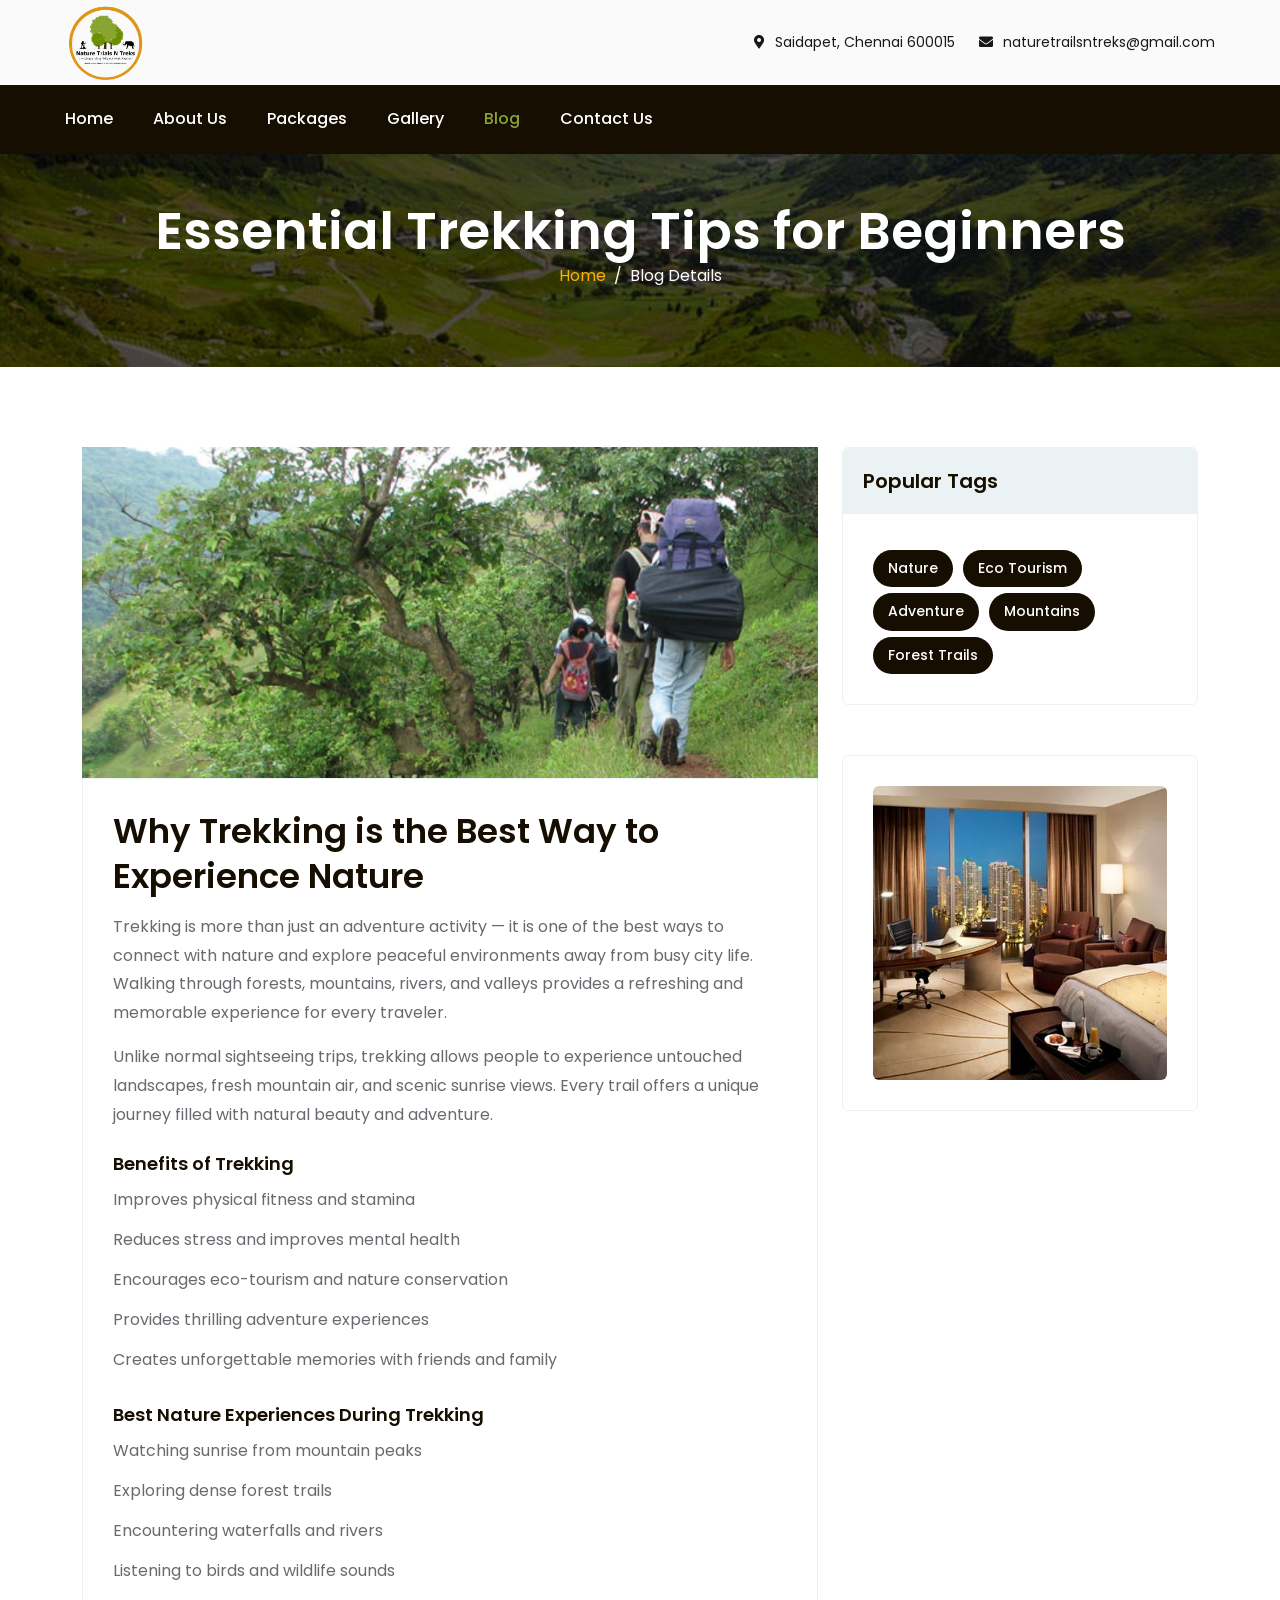
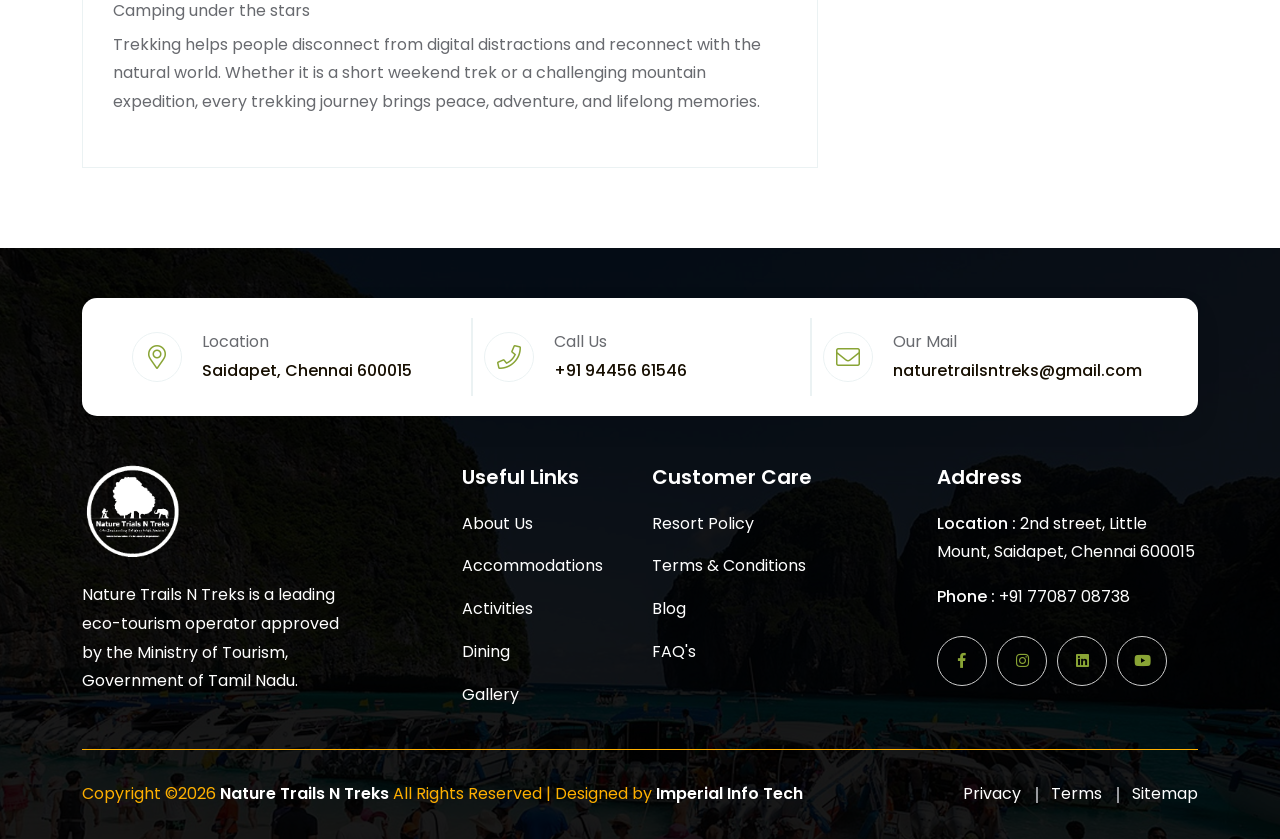
<file: blog-detail3.html>
<!DOCTYPE HTML>
<html lang="en">

<head>
    <meta charset="UTF-8">
    <meta name="viewport" content="width=device-width, initial-scale=1">
    <title>Why Trekking Is the Best Way to Experience Nature</title>
    <meta name="title" content="Why Trekking Is the Best Way to Experience Nature">
    <meta name="description" content="See how trekking connects travelers with forests, mountains, rivers, waterfalls, sunrise views, camping, and eco-tourism experiences.">
    <meta name="keywords" content="trekking and nature, benefits of trekking, forest trails, nature travel, eco tourism, mountain trekking, camping under stars">
    <meta name="author" content="Nature Trails N Treks">
    <meta name="robots" content="index, follow">
    <meta name="theme-color" content="#160e00">
    <link rel="canonical" href="https://naturetrailsntreks.com/blog-detail3.html">

    <meta property="og:type" content="article">
    <meta property="og:url" content="https://naturetrailsntreks.com/blog-detail3.html">
    <meta property="og:title" content="Why Trekking Is the Best Way to Experience Nature">
    <meta property="og:description" content="Explore the physical, mental, and eco-tourism benefits of trekking through forests, mountains, rivers, and campsites.">
    <meta property="og:image" content="https://naturetrailsntreks.com/assets/img/blog-detail4.jpg">
    <meta property="og:site_name" content="Nature Trails N Treks">
    <meta property="og:locale" content="en_IN">

    <meta name="twitter:card" content="summary_large_image">
    <meta name="twitter:url" content="https://naturetrailsntreks.com/blog-detail3.html">
    <meta name="twitter:title" content="Why Trekking Is the Best Way to Experience Nature">
    <meta name="twitter:description" content="Discover why trekking is a powerful way to enjoy nature, improve wellbeing, and support eco-tourism.">
    <meta name="twitter:image" content="https://naturetrailsntreks.com/assets/img/blog-detail4.jpg">
    <link href="assets/css/plugins/bootstrap.min.css" rel="stylesheet">
    <link href="assets/css/plugins/slick.css" rel="stylesheet">
    <link href="assets/css/plugins/ion.rangeSlider.min.css" rel="stylesheet">
    <link href="assets/css/plugins/magnific-popup.css" rel="stylesheet">
  <link href="assets/css/plugins/nice-select.css" rel="stylesheet">
    <link href="assets/css/style.css" rel="stylesheet">
  <link rel="stylesheet" class="color-changing" href="assets/css/style.css">
    <link href="assets/fonts/flaticon/flaticon.css" rel="stylesheet">
    <link rel="icon" type="image/png" sizes="32x32" href="favicon.png">
    <link href="assets/fonts/font-awesome.min.css" rel="stylesheet">
    
</head>

<body class="btn-style-5 sigma_header-absolute btn-rounded sidebar-style-9">
    <!--Section Start-->
   
    <div class="sigma_aside-overlay aside-trigger-right">
    </div>
    <aside class="sigma_aside">
    
    <div class="sigma_logo-wrapper">
      <a class="sigma_logo" href="index.html">
        <img src="assets/img/logo.png" width="100px" alt="logo">
      </a>
    </div>
    <ul class="navbar-nav">
            <li class="menu-item">
              <a href="index.html">Home</a>
              
            </li>
            
            <li class="menu-item ">
              <a href="about.html">About Us</a>
              
            </li>
            <li class="menu-item ">
              <a href="packages.html">Packages</a>
              
            </li>
            <li class="menu-item">
              <a href="gallery.html">Gallery</a>
              
            </li>
            <li class="menu-item">
              <a href="blogs.html">Blog</a>
              
            </li>
            <li class="menu-item">
              <a href="contact.html">Contact Us</a>
              
            </li>
    </ul>

    <ul class="sigma_header-controls-inner d-flex ptt">
              <li class="aside-toggle aside-trigger">
                <span></span>
                <span></span>
                <span></span>
              </li>
            </ul>
  </aside>
  <div class="sigma_aside-overlay aside-trigger">
  </div>
   <header class="sigma_header header-absolute style-5 other can-sticky">
    <div class="sigma_header-top dark-bg d-none d-md-block" style="background-color: #fafafa">
      <div class="container-fluid">
        <div class="sigma_header-top-inner">

          <div class="sigma_logo-wrapper">
            <a class="sigma_logo" href="index.html">
              <img src="./logont.png" alt="logo" width="80px">
            </a>
          </div>

          <div class="sigma_header-top-links">
            <ul class="sigma_header-top-nav">
              
              <li>
                <a href="#0" style="color: #000;">
                  <i class="fa fa-map-marker-alt"></i>
                   Saidapet, Chennai 600015
                </a>
              </li>

              <li>
                <a href="mailto: naturetrailsntreks@gmail.com" style="color: #000;">
                  <i class="fa fa-envelope"></i>
                   naturetrailsntreks@gmail.com
                </a>
              </li>

             

            </ul>
          </div>
          
        </div>
      </div>
    </div>
    <div class="sigma_header-middle">
      <div class="container-fluid" style="background-color: #160e00;">
        <div class="navbar">
          <div class="sigma_logo-wrapper dn">
            <a class="sigma_logo" href="index.html">
             <img src="assets/img/logo-light.png" alt="logo" width="60px">
            </a>
          </div>
          <ul class="navbar-nav">
            <li class="menu-item menu-item-has-children ">
              <a href="index.html">Home</a>
              
            </li>
            
            <li class="menu-item menu-item-has-children">
              <a href="about.html">About Us</a>
              
            </li>
             <li class="menu-item menu-item-has-children ">
              <a href="packages.html">Packages</a>
              
            </li>
             
            <li class="menu-item menu-item-has-children">
              <a href="gallery.html">Gallery</a>
              
            </li>
            <li class="menu-item menu-item-has-children active">
              <a href="blogs.html">Blog</a>
              
            </li>
            <li class="menu-item menu-item-has-children ">
              <a href="contact.html">Contact Us</a>
              
            </li>
          </ul>

          <div class="sigma_header-controls style-2">
            <ul class="sigma_header-controls-inner">
              <li class="aside-toggle aside-trigger">
                <span></span>
                <span></span>
                <span></span>
              </li>
            </ul>
          </div>
        </div>
      </div>
    </div>
  </header>
    <div class="search-form-wrapper">
        <div class="search-trigger sigma_close">
            <span></span>
            <span></span>
        </div>
        <form class="search-form" method="post">
            <input type="text" placeholder="Search..." value="">
            <button type="submit" class="search-btn">
                <i class="fal fa-search m-0"></i>
            </button>
        </form>
    </div>
    <!--Section End-->
    <!--Section Start-->
    <div class="sigma_banner style-8 with-form">
          <div class="sigma_banner-slider">
      <div class="banner-slider-inner bg-center bg-cover dark-overlay ptab" style="background-image: url('assets/img/laboratory/1920x1280.jpg');">
        <div class="sigma_banner-text text-center">
        <div class="container">
            <div class="sigma_subheader-inner">
                <h1 style="color: #fff;">Essential Trekking Tips for Beginners</h1>
            </div>
            <ol class="breadcrumb">
                <li class="breadcrumb-item">
                    <a class="btn-link" href="#">Home</a>
                </li>
                <li class="breadcrumb-item active" aria-current="page" style="color: #fff;">Blog Details</li>
            </ol>
        </div>
      </div>
    </div>
  </div>
    </div>
    <!--Section End-->


<!--Section Start-->
<div class="section section-padding sigma_post-details pb">
  <div class="container pdtp1">
    <div class="row">

      <div class="col-lg-8">

        <article class="sigma_post style-7">

          <div class="sigma_post-thumb">
            <a href="#0">
              <img src="assets/img/blog-detail4.jpg" alt="img">
            </a>
          </div>

          <div class="sigma_post-body">

            <div class="sigma_post-content">

              <h5>
                <a href="#0">Why Trekking is the Best Way to Experience Nature</a>
              </h5>

              <p>
                Trekking is more than just an adventure activity — it is one of the best ways to connect with nature and explore peaceful environments away from busy city life. Walking through forests, mountains, rivers, and valleys provides a refreshing and memorable experience for every traveler.
              </p>

              <p>
                Unlike normal sightseeing trips, trekking allows people to experience untouched landscapes, fresh mountain air, and scenic sunrise views. Every trail offers a unique journey filled with natural beauty and adventure.
              </p>

              <h6>Benefits of Trekking</h6>

              <ul style="line-height: 40px;">
                <li>Improves physical fitness and stamina</li>
                <li>Reduces stress and improves mental health</li>
                <li>Encourages eco-tourism and nature conservation</li>
                <li>Provides thrilling adventure experiences</li>
                <li>Creates unforgettable memories with friends and family</li>
              </ul>

              <h6 style="padding-top: 20px;">Best Nature Experiences During Trekking</h6>

              <ul style="line-height: 40px;">
                <li>Watching sunrise from mountain peaks</li>
                <li>Exploring dense forest trails</li>
                <li>Encountering waterfalls and rivers</li>
                <li>Listening to birds and wildlife sounds</li>
                <li>Camping under the stars</li>
              </ul>

              <p>
                Trekking helps people disconnect from digital distractions and reconnect with the natural world. Whether it is a short weekend trek or a challenging mountain expedition, every trekking journey brings peace, adventure, and lifelong memories.
              </p>

            </div>

          </div>

        </article>

      </div>

      <div class="col-lg-4">

        <div class="sidebar">

          <div class="widget tagcloud">
            <h5 class="widget-title">Popular Tags</h5>
            <a href="#0">Nature</a>
            <a href="#0">Eco Tourism</a>
            <a href="#0">Adventure</a>
            <a href="#0">Mountains</a>
            <a href="#0">Forest Trails</a>
          </div>

          <div class="widget widget-banner mbt">
            <div class="banner-area">
              <img src="assets/img/blog-standard/adv.jpg" alt="img">
            </div>
          </div>

        </div>

      </div>

    </div>
  </div>
</div>
<!--Section End-->
    <!--Section Start-->
    <footer class="sigma_footer style-5 pb-0">
    <div class="section ptp sigma_product-sec2 style-102 bg-cover bg-center" style="background-image: url('assets/img/shop/pharmacy/1920x800.jpg');">
    <div class="container">
      <div class="sigma_info-wrapper style-26 mb-5">
        <div class="sigma_info style-26">
          <div class="sigma_info-title">
            <span class="sigma_info-icon">

              <i class="fal fa-map-marker-alt"></i>

            </span>
          </div>
          <div class="sigma_info-description">
            <p>Location</p>
            <p class="secondary-color"><b>Saidapet, Chennai 600015</b>
            </p>
          </div>
        </div>
        <div class="sigma_info style-26">
          <div class="sigma_info-title">
            <span class="sigma_info-icon">

              <i class="fal fa-phone"></i>

            </span>
          </div>
          <div class="sigma_info-description">
            <p>Call Us</p>
            <p class="secondary-color"><b>+91 94456 61546</b>
            </p>
          </div>
        </div>
        <div class="sigma_info style-26">
          <div class="sigma_info-title">
            <span class="sigma_info-icon">

              <i class="fal fa-envelope"></i>

            </span>
          </div>
          <div class="sigma_info-description">
            <p>Our Mail</p>
            <p class="secondary-color"><b>naturetrailsntreks@gmail.com</b>
            </p>
          </div>
        </div>
      </div>
    </div>
    <div class="sigma_footer-middle">
      <div class="container">
        <div class="row">
          <div class="col-lg-4">
            <div class="sigma_footer-widget">
              <div class="sigma_footer-logo mb-4">
                <img src="assets/img/logo-light.png" width="100px" alt="logo">
              </div>
              <div class="row">
                <div class="col-sm-9">
                  <p class="mb-0" style="color: #fff;"> Nature Trails N Treks is a leading eco-tourism operator approved by the Ministry of Tourism, Government of Tamil Nadu.</p>
                </div>
              </div>
              
            </div>
          </div>

          <div class="col-lg-2 col-sm-3">
            <div class="sigma_footer-widget">
              <h5 class="widget-title" style="color: #fff;">Useful Links</h5>
              <ul class="sigma_footer-links">
                <li>
                  <a href="about.html">About Us</a>
                </li>
                <li>
                  <a href="accommodations.html">Accommodations</a>
                </li>
                <li>
                  <a href="activities.html">Activities</a>
                </li>
                <li>
                  <a href="dining.html">Dining</a>
                </li>
                <li>
                  <a href="gallery.html">Gallery</a>
                </li>
                
              </ul>
            </div>
          </div>

          <div class="col-lg-3 col-sm-3">
            <div class="sigma_footer-widget">
              <h5 class="widget-title" style="color: #fff;">Customer Care</h5>
              <ul class="sigma_footer-links">
                <li>
                  <a href="resort-policy.html">Resort Policy</a>
                </li>
                <li>
                  <a href="terms-conditions.html">Terms & Conditions</a>
                </li>
                
                <li>
                  <a href="blogs.html">Blog</a>
                </li>
                <li>
                  <a href="faq.html">FAQ's</a>
                </li>
              </ul>
            </div>
          </div>
          <div class="col-lg-3 col-sm-6">
            <div class="sigma_footer-widget">
              <h5 class="widget-title" style="color: #fff;">Address</h5>
              <form method="post">
                <p class="mb-0 mt-3" style="color: #fff;"><b>Location : </b> 2nd street, Little Mount, Saidapet, Chennai 600015</p>
              </form>
              <form method="post">
                <p class="mb-0 mt-3" style="color: #fff;"><b>Phone : </b> +91 77087 08738</p>
              </form>
              <ul class="sigma_social-icons has-border mt-4 justify-content-start">
                <li>
                  <a href="https://www.facebook.com/" target="_blank"><i class="fab fa-facebook-f"></i></a>
                </li>
                
                <li>
                  <a href="https://www.instagram.com/farmvilleresortkodaikanal/" target="_blank"><i class="fab fa-instagram"></i></a>
                </li>
                <li>
                  <a href="https://www.linkedin.com/feed/" target="_blank"><i class="fab fa-linkedin"></i></a>
                </li>
                <li>
                  <a href="https://www.youtube.com/" target="_blank"><i class="fab fa-youtube"></i></a>
                </li>
              </ul>
            </div>
          </div>
        </div>
      </div>
    </div>
    <div class="container">
      <div class="sigma_footer-bottom d-block d-sm-flex align-items-center justify-content-between" style="border-top: 1px solid #ffb000;">
        <div class="sigma_footer-copyright mt-0 mb-3 mb-sm-0">
          <p class="mb-0" style="color: #ffb000;">Copyright ©2026
            <a href="https://naturetrailsntreks.com" target="_blank"> Nature Trails N Treks</a>
             All Rights Reserved | Designed by <a href="https://impinfo.in" target="_blank">  Imperial Info Tech</a>
          </p>
        </div>
        <ul class="sigma_footer-links">
          <li>
            <a href="resort-policy.html">Privacy</a>
          </li>
          <li>
            <a href="terms-conditions.html">Terms</a>
          </li>
          <li>
            <a href="#0">Sitemap</a>
          </li>
         
        </ul>
      </div>
    </div>
    </div>
  </footer>
    <!--Section End-->

    <!--Section Start-->
  <div class="sigma_top style-4">
    <i class="far fa-angle-double-up"></i>
    <i class="far fa-angle-double-up"></i>
  </div>
  <!--Section End-->

 

    <!-- Theme skins -->
 
    <script src="assets/js/plugins/jquery-3.4.1.min.js"></script>
  <script src="assets/js/plugins/popper.min.js"></script>
  <script src="assets/js/plugins/bootstrap.min.js"></script>
    <script src="assets/js/plugins/bootstrap-datepicker.min.js"></script>

  
  <script src="assets/js/plugins/slick.min.js"></script>
  <script src="assets/js/plugins/imagesloaded.min.js"></script>
  <script src="assets/js/plugins/isotope.pkgd.min.js"></script>
  <script src="assets/js/plugins/jquery.magnific-popup.min.js"></script>
    <script src="assets/js/plugins/jquery.nice-select.js"></script>
  <script src="assets/js/plugins/jquery.counterup.min.js"></script>
  <script src="assets/js/plugins/jquery.inview.min.js"></script>
  <script src="assets/js/plugins/ion.rangeSlider.min.js"></script>
  <script src="assets/js/main.js"></script>
  <!-- Contact form -->
  <script src="assets/js/jquery.validate.min.js"></script>
  <script src="assets/js/form.js"></script>

    <script>
(function (w, d, s, u) {
w.gbwawc = {
url: u,
options: {
        waId: "+91 9841446698",
        siteName: "The Farmville",
        siteTag: " Available",
        siteLogo: "#",
        widgetPosition: "RIGHT",
        triggerMessage: "Message Us",
        welcomeMessage: "Welcome to The Farmville. \nHow Can We help you?",
        brandColor: "#25D366",
        messageText: "",
        replyOptions: ['','',''],
    },
};
var h = d.getElementsByTagName(s)[0],
j = d.createElement(s);
j.async = true;
j.src = u + "/whatsapp-widget.min.js?_=" + Math.random();
h.parentNode.insertBefore(j, h);
})(window, document, "script", "https://waw.gallabox.com");
 $(".flex-nowrap").css("display", "none");



</script>
</body>

</html>
</file>
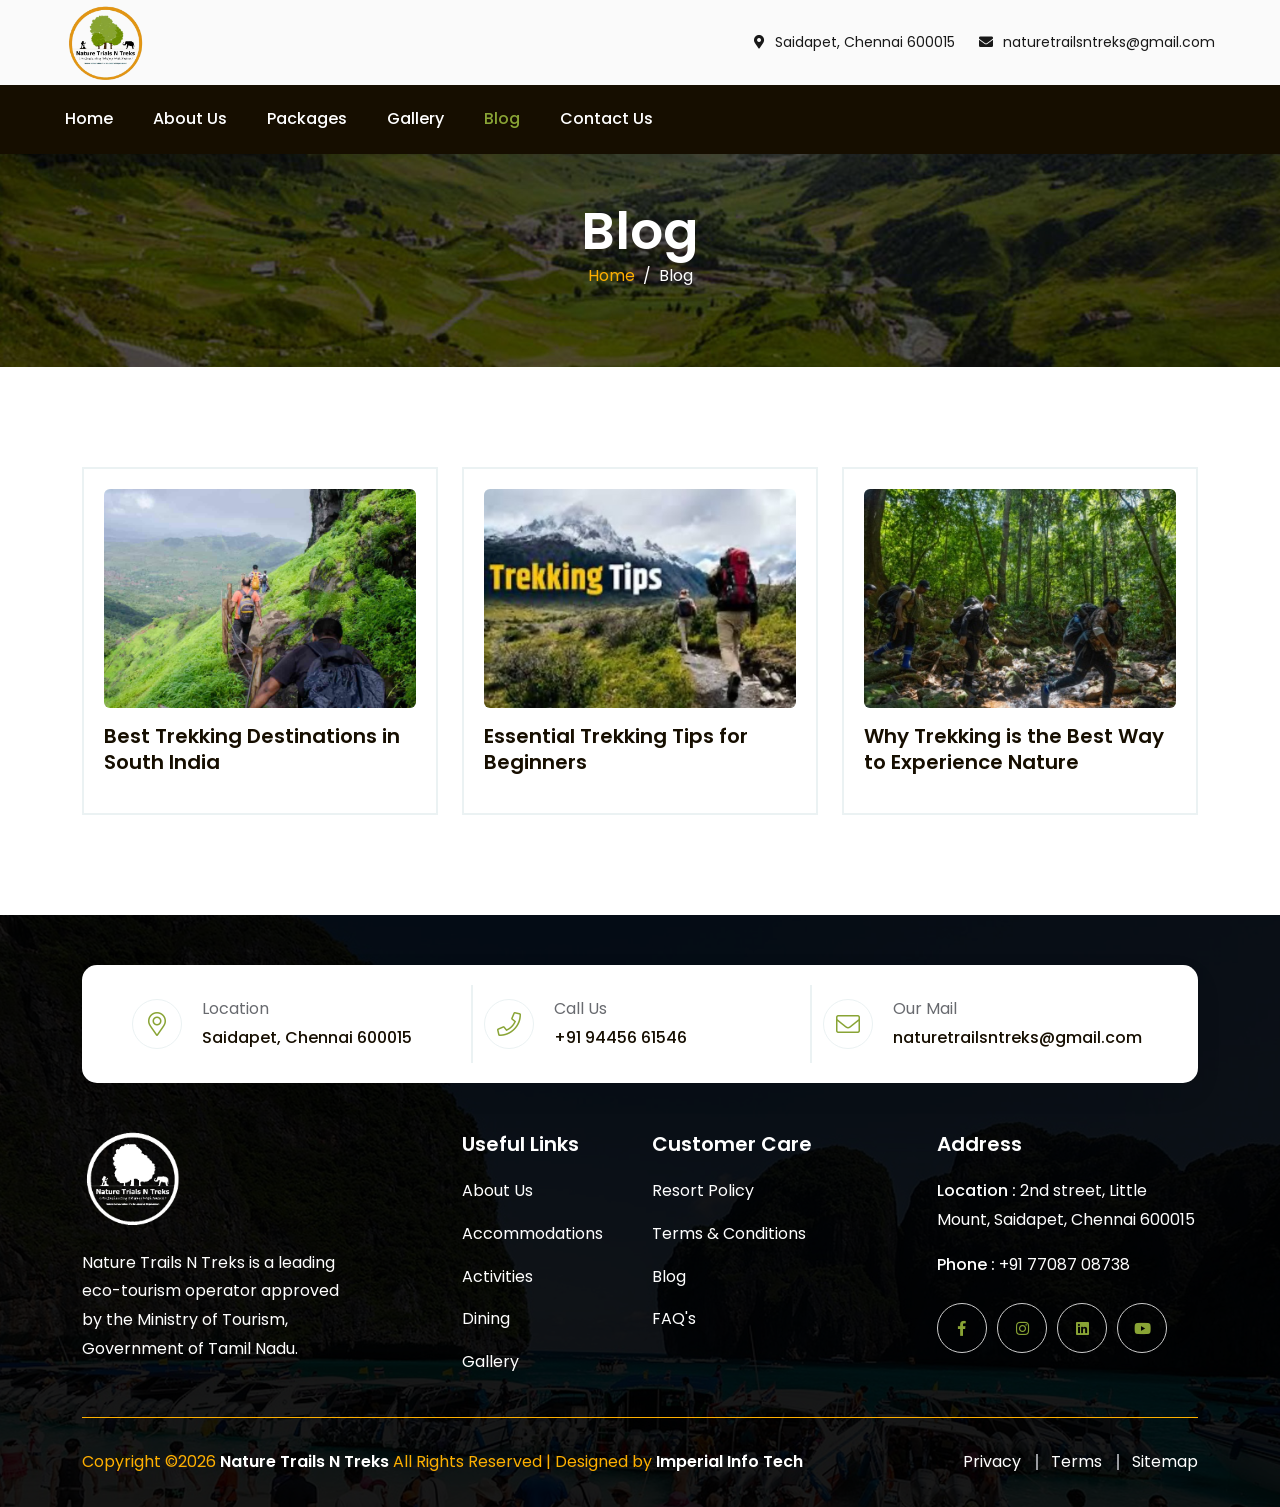
<file: blogs.html>
<!DOCTYPE HTML>
<html lang="en">

<head>
    <meta charset="UTF-8">
    <meta name="viewport" content="width=device-width, initial-scale=1">
    <title>Nature Trails N Treks Blog | Trekking, Eco Tourism & Travel Tips</title>
    <meta name="title" content="Nature Trails N Treks Blog | Trekking, Eco Tourism & Travel Tips">
    <meta name="description" content="Read trekking guides, beginner tips, eco-tourism insights, and nature travel ideas from Nature Trails N Treks.">
    <meta name="keywords" content="Nature Trails N Treks blog, trekking tips, eco tourism blog, South India trekking, beginner trekking guide, nature travel tips">
    <meta name="author" content="Nature Trails N Treks">
    <meta name="robots" content="index, follow">
    <meta name="theme-color" content="#160e00">
    <link rel="canonical" href="https://naturetrailsntreks.com/blogs.html">

    <meta property="og:type" content="website">
    <meta property="og:url" content="https://naturetrailsntreks.com/blogs.html">
    <meta property="og:title" content="Nature Trails N Treks Blog | Trekking & Eco Tourism">
    <meta property="og:description" content="Explore trekking guides, responsible travel ideas, nature experiences, and beginner-friendly outdoor tips.">
    <meta property="og:image" content="https://naturetrailsntreks.com/assets/img/blog.jpg">
    <meta property="og:site_name" content="Nature Trails N Treks">
    <meta property="og:locale" content="en_IN">

    <meta name="twitter:card" content="summary_large_image">
    <meta name="twitter:url" content="https://naturetrailsntreks.com/blogs.html">
    <meta name="twitter:title" content="Nature Trails N Treks Blog | Trekking & Eco Tourism">
    <meta name="twitter:description" content="Read trekking guides, eco-tourism insights, and outdoor travel tips from Nature Trails N Treks.">
    <meta name="twitter:image" content="https://naturetrailsntreks.com/assets/img/blog.jpg">
    <link href="assets/css/plugins/bootstrap.min.css" rel="stylesheet">
    <link href="assets/css/plugins/slick.css" rel="stylesheet">
    <link href="assets/css/plugins/ion.rangeSlider.min.css" rel="stylesheet">
    <link href="assets/css/plugins/magnific-popup.css" rel="stylesheet">
  <link href="assets/css/plugins/nice-select.css" rel="stylesheet">
    <link href="assets/css/style.css" rel="stylesheet">
  <link rel="stylesheet" class="color-changing" href="assets/css/style.css">
    <link href="assets/fonts/flaticon/flaticon.css" rel="stylesheet">
    <link rel="icon" type="image/png" sizes="32x32" href="favicon.png">
    <link href="assets/fonts/font-awesome.min.css" rel="stylesheet">
    
</head>

<body class="btn-style-5 sigma_header-absolute btn-rounded sidebar-style-9">
    <!--Section Start-->
   
    <div class="sigma_aside-overlay aside-trigger-right">
    </div>
    <aside class="sigma_aside">
    
    <div class="sigma_logo-wrapper">
      <a class="sigma_logo" href="index.html">
        <img src="assets/img/logo.png" width="100px" alt="logo">
      </a>
    </div>
    <ul class="navbar-nav">
            <li class="menu-item">
              <a href="index.html">Home</a>
              
            </li>
            
            <li class="menu-item ">
              <a href="about.html">About Us</a>
              
            </li>
            <li class="menu-item ">
              <a href="packages.html">Packages</a>
              
            </li>
            <li class="menu-item">
              <a href="gallery.html">Gallery</a>
              
            </li>
            <li class="menu-item">
              <a href="blogs.html">Blog</a>
              
            </li>
            <li class="menu-item">
              <a href="contact.html">Contact Us</a>
              
            </li>
    </ul>

    <ul class="sigma_header-controls-inner d-flex ptt">
              <li class="aside-toggle aside-trigger">
                <span></span>
                <span></span>
                <span></span>
              </li>
            </ul>
  </aside>
  <div class="sigma_aside-overlay aside-trigger">
  </div>
    <header class="sigma_header header-absolute style-5 other can-sticky">
    <div class="sigma_header-top dark-bg d-none d-md-block" style="background-color: #fafafa">
      <div class="container-fluid">
        <div class="sigma_header-top-inner">

          <div class="sigma_logo-wrapper">
            <a class="sigma_logo" href="index.html">
              <img src="./logont.png" alt="logo" width="80px">
            </a>
          </div>

          <div class="sigma_header-top-links">
            <ul class="sigma_header-top-nav">
              
              <li>
                <a href="#0" style="color: #000;">
                  <i class="fa fa-map-marker-alt"></i>
                   Saidapet, Chennai 600015
                </a>
              </li>

              <li>
                <a href="mailto: naturetrailsntreks@gmail.com" style="color: #000;">
                  <i class="fa fa-envelope"></i>
                   naturetrailsntreks@gmail.com
                </a>
              </li>

             

            </ul>
          </div>
          
        </div>
      </div>
    </div>
    <div class="sigma_header-middle">
      <div class="container-fluid" style="background-color: #160e00;">
        <div class="navbar">
          <div class="sigma_logo-wrapper dn">
            <a class="sigma_logo" href="index.html">
             <img src="assets/img/logo-light.png" alt="logo" width="60px">
            </a>
          </div>
          <ul class="navbar-nav">
            <li class="menu-item menu-item-has-children ">
              <a href="index.html">Home</a>
              
            </li>
            
            <li class="menu-item menu-item-has-children">
              <a href="about.html">About Us</a>
              
            </li>
             <li class="menu-item menu-item-has-children ">
              <a href="packages.html">Packages</a> 
              
            </li>
             
            <li class="menu-item menu-item-has-children">
              <a href="gallery.html">Gallery</a>
              
            </li>
            <li class="menu-item menu-item-has-children active">
              <a href="blogs.html">Blog</a>
              
            </li>
            <li class="menu-item menu-item-has-children">
              <a href="contact.html">Contact Us</a>
              
            </li>
          </ul>

          <div class="sigma_header-controls style-2">
            <ul class="sigma_header-controls-inner">
              <li class="aside-toggle aside-trigger">
                <span></span>
                <span></span>
                <span></span>
              </li>
            </ul>
          </div>
        </div>
      </div>
    </div>
  </header>
    <div class="search-form-wrapper">
        <div class="search-trigger sigma_close">
            <span></span>
            <span></span>
        </div>
        <form class="search-form" method="post">
            <input type="text" placeholder="Search..." value="">
            <button type="submit" class="search-btn">
                <i class="fal fa-search m-0"></i>
            </button>
        </form>
    </div>
    <!--Section End-->
    <!--Section Start-->
    <div class="sigma_banner style-8 with-form">
          <div class="sigma_banner-slider">
      <div class="banner-slider-inner bg-center bg-cover dark-overlay ptab" style="background-image: url('assets/img/laboratory/1920x1280.jpg');">
        <div class="sigma_banner-text text-center">
        <div class="container">
            <div class="sigma_subheader-inner">
                <h1 style="color: #fff;">Blog</h1>
            </div>
            <ol class="breadcrumb">
                <li class="breadcrumb-item">
                    <a class="btn-link" href="#">Home</a>
                </li>
                <li class="breadcrumb-item active" aria-current="page" style="color: #fff;">Blog</li>
            </ol>
        </div>
      </div>
    </div>
  </div>
    </div>
    <!--Section End-->


  <!--Section Start-->
  <div class="section section-padding pt-0">
    <div class="container pdtp">
      <div class="section-title centered">
      </div>
      <div class="row">
        <div class="col-lg-4 col-md-6">
          <article class="sigma_post style-15">
            <div class="sigma_post-thumb">
              <a href="blog-detail.html">
                <img src="assets/img/blog.jpg" alt="img">
              </a>
            </div>
            <div class="sigma_post-body">
              <div class="sigma_post-content">
                
                <h5>

                  <a href="blog-detail.html">    Best Trekking Destinations in South India </a>

                </h5>
              </div>
             
            </div>
          </article>
        </div>
        <div class="col-lg-4 col-md-6">
          <article class="sigma_post style-15">
            <div class="sigma_post-thumb">
              <a href="blog-detail2.html">
                <img src="assets/img/blog2.jpg" alt="img">
              </a>
            </div>
            <div class="sigma_post-body">
              <div class="sigma_post-content">
                <h5>

                  <a href="blog-detail2.html">Essential Trekking Tips for <br> Beginners</a>

                </h5>
              </div>
             
            </div>
          </article>
        </div>
        <div class="col-lg-4 col-md-6">
          <article class="sigma_post style-15">
            <div class="sigma_post-thumb">
              <a href="blog-detail3.html">
                <img src="assets/img/blog3.jpg" alt="img">
              </a>
            </div>
            <div class="sigma_post-body">
              <div class="sigma_post-content">
                <h5>

                  <a href="blog-detail3.html">Why Trekking is the Best Way to Experience Nature</a>

                </h5>
              </div>
              
            </div>
          </article>
        </div>
      </div>
    </div>
  </div>
  <!--Section End-->

 
    <!--Section Start-->
      <footer class="sigma_footer style-5 pb-0">
    <div class="section ptp sigma_product-sec2 style-102 bg-cover bg-center" style="background-image: url('assets/img/shop/pharmacy/1920x800.jpg');">
    <div class="container">
      <div class="sigma_info-wrapper style-26 mb-5">
        <div class="sigma_info style-26">
          <div class="sigma_info-title">
            <span class="sigma_info-icon">

              <i class="fal fa-map-marker-alt"></i>

            </span>
          </div>
          <div class="sigma_info-description">
            <p>Location</p>
            <p class="secondary-color"><b>Saidapet, Chennai 600015</b>
            </p>
          </div>
        </div>
        <div class="sigma_info style-26">
          <div class="sigma_info-title">
            <span class="sigma_info-icon">

              <i class="fal fa-phone"></i>

            </span>
          </div>
          <div class="sigma_info-description">
            <p>Call Us</p>
            <p class="secondary-color"><b>+91 94456 61546</b>
            </p>
          </div>
        </div>
        <div class="sigma_info style-26">
          <div class="sigma_info-title">
            <span class="sigma_info-icon">

              <i class="fal fa-envelope"></i>

            </span>
          </div>
          <div class="sigma_info-description">
            <p>Our Mail</p>
            <p class="secondary-color"><b>naturetrailsntreks@gmail.com</b>
            </p>
          </div>
        </div>
      </div>
    </div>
    <div class="sigma_footer-middle">
      <div class="container">
        <div class="row">
          <div class="col-lg-4">
            <div class="sigma_footer-widget">
              <div class="sigma_footer-logo mb-4">
                <img src="assets/img/logo-light.png" width="100px" alt="logo">
              </div>
              <div class="row">
                <div class="col-sm-9">
                  <p class="mb-0" style="color: #fff;"> Nature Trails N Treks is a leading eco-tourism operator approved by the Ministry of Tourism, Government of Tamil Nadu.</p>
                </div>
              </div>
              
            </div>
          </div>

          <div class="col-lg-2 col-sm-3">
            <div class="sigma_footer-widget">
              <h5 class="widget-title" style="color: #fff;">Useful Links</h5>
              <ul class="sigma_footer-links">
                <li>
                  <a href="about.html">About Us</a>
                </li>
                <li>
                  <a href="accommodations.html">Accommodations</a>
                </li>
                <li>
                  <a href="activities.html">Activities</a>
                </li>
                <li>
                  <a href="dining.html">Dining</a>
                </li>
                <li>
                  <a href="gallery.html">Gallery</a>
                </li>
                
              </ul>
            </div>
          </div>

          <div class="col-lg-3 col-sm-3">
            <div class="sigma_footer-widget">
              <h5 class="widget-title" style="color: #fff;">Customer Care</h5>
              <ul class="sigma_footer-links">
                <li>
                  <a href="resort-policy.html">Resort Policy</a>
                </li>
                <li>
                  <a href="terms-conditions.html">Terms & Conditions</a>
                </li>
                
                <li>
                  <a href="blogs.html">Blog</a>
                </li>
                <li>
                  <a href="faq.html">FAQ's</a>
                </li>
              </ul>
            </div>
          </div>
          <div class="col-lg-3 col-sm-6">
            <div class="sigma_footer-widget">
              <h5 class="widget-title" style="color: #fff;">Address</h5>
              <form method="post">
                <p class="mb-0 mt-3" style="color: #fff;"><b>Location : </b> 2nd street, Little Mount, Saidapet, Chennai 600015</p>
              </form>
              <form method="post">
                <p class="mb-0 mt-3" style="color: #fff;"><b>Phone : </b> +91 77087 08738</p>
              </form>
              <ul class="sigma_social-icons has-border mt-4 justify-content-start">
                <li>
                  <a href="https://www.facebook.com/" target="_blank"><i class="fab fa-facebook-f"></i></a>
                </li>
                
                <li>
                  <a href="https://www.instagram.com/farmvilleresortkodaikanal/" target="_blank"><i class="fab fa-instagram"></i></a>
                </li>
                <li>
                  <a href="https://www.linkedin.com/feed/" target="_blank"><i class="fab fa-linkedin"></i></a>
                </li>
                <li>
                  <a href="https://www.youtube.com/" target="_blank"><i class="fab fa-youtube"></i></a>
                </li>
              </ul>
            </div>
          </div>
        </div>
      </div>
    </div>
    <div class="container">
      <div class="sigma_footer-bottom d-block d-sm-flex align-items-center justify-content-between" style="border-top: 1px solid #ffb000;">
        <div class="sigma_footer-copyright mt-0 mb-3 mb-sm-0">
          <p class="mb-0" style="color: #ffb000;">Copyright ©2026
            <a href="https://naturetrailsntreks.com" target="_blank"> Nature Trails N Treks</a>
             All Rights Reserved | Designed by <a href="https://impinfo.in" target="_blank">  Imperial Info Tech</a>
          </p>
        </div>
        <ul class="sigma_footer-links">
          <li>
            <a href="resort-policy.html">Privacy</a>
          </li>
          <li>
            <a href="terms-conditions.html">Terms</a>
          </li>
          <li>
            <a href="#0">Sitemap</a>
          </li>
         
        </ul>
      </div>
    </div>
    </div>
  </footer>
    <!--Section End-->

    <!--Section Start-->
  <div class="sigma_top style-4">
    <i class="far fa-angle-double-up"></i>
    <i class="far fa-angle-double-up"></i>
  </div>
  <!--Section End-->

 

    <!-- Theme skins -->
 
    <script src="assets/js/plugins/jquery-3.4.1.min.js"></script>
  <script src="assets/js/plugins/popper.min.js"></script>
  <script src="assets/js/plugins/bootstrap.min.js"></script>
    <script src="assets/js/plugins/bootstrap-datepicker.min.js"></script>

  
  <script src="assets/js/plugins/slick.min.js"></script>
  <script src="assets/js/plugins/imagesloaded.min.js"></script>
  <script src="assets/js/plugins/isotope.pkgd.min.js"></script>
  <script src="assets/js/plugins/jquery.magnific-popup.min.js"></script>
    <script src="assets/js/plugins/jquery.nice-select.js"></script>
  <script src="assets/js/plugins/jquery.counterup.min.js"></script>
  <script src="assets/js/plugins/jquery.inview.min.js"></script>
  <script src="assets/js/plugins/ion.rangeSlider.min.js"></script>
  <script src="assets/js/main.js"></script>
  <!-- Contact form -->
  <script src="assets/js/jquery.validate.min.js"></script>
  <script src="assets/js/form.js"></script>

    <script>
(function (w, d, s, u) {
w.gbwawc = {
url: u,
options: {
        waId: "+91 9841446698",
        siteName: "The Farmville",
        siteTag: " Available",
        siteLogo: "#",
        widgetPosition: "RIGHT",
        triggerMessage: "Message Us",
        welcomeMessage: "Welcome to The Farmville. \nHow Can We help you?",
        brandColor: "#25D366",
        messageText: "",
        replyOptions: ['','',''],
    },
};
var h = d.getElementsByTagName(s)[0],
j = d.createElement(s);
j.async = true;
j.src = u + "/whatsapp-widget.min.js?_=" + Math.random();
h.parentNode.insertBefore(j, h);
})(window, document, "script", "https://waw.gallabox.com");
 $(".flex-nowrap").css("display", "none");



</script>
</body>

</html>
</file>
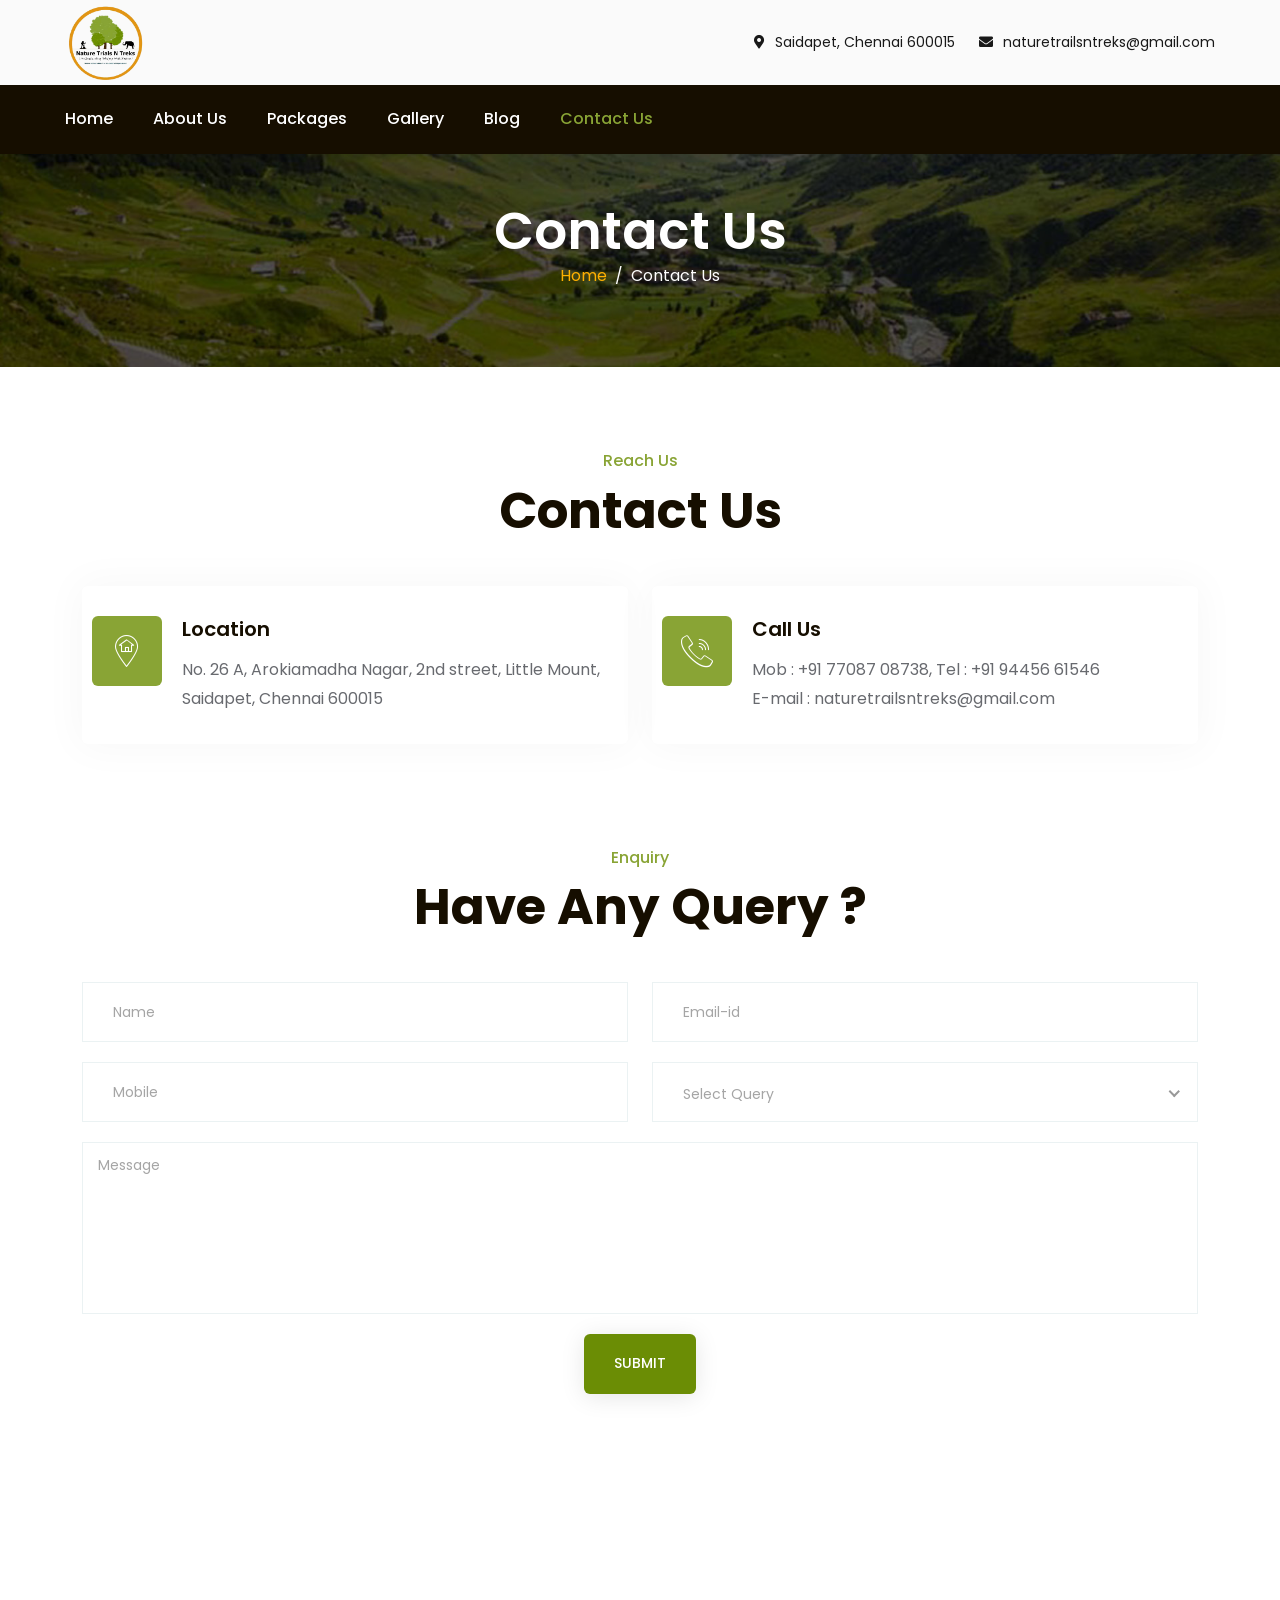
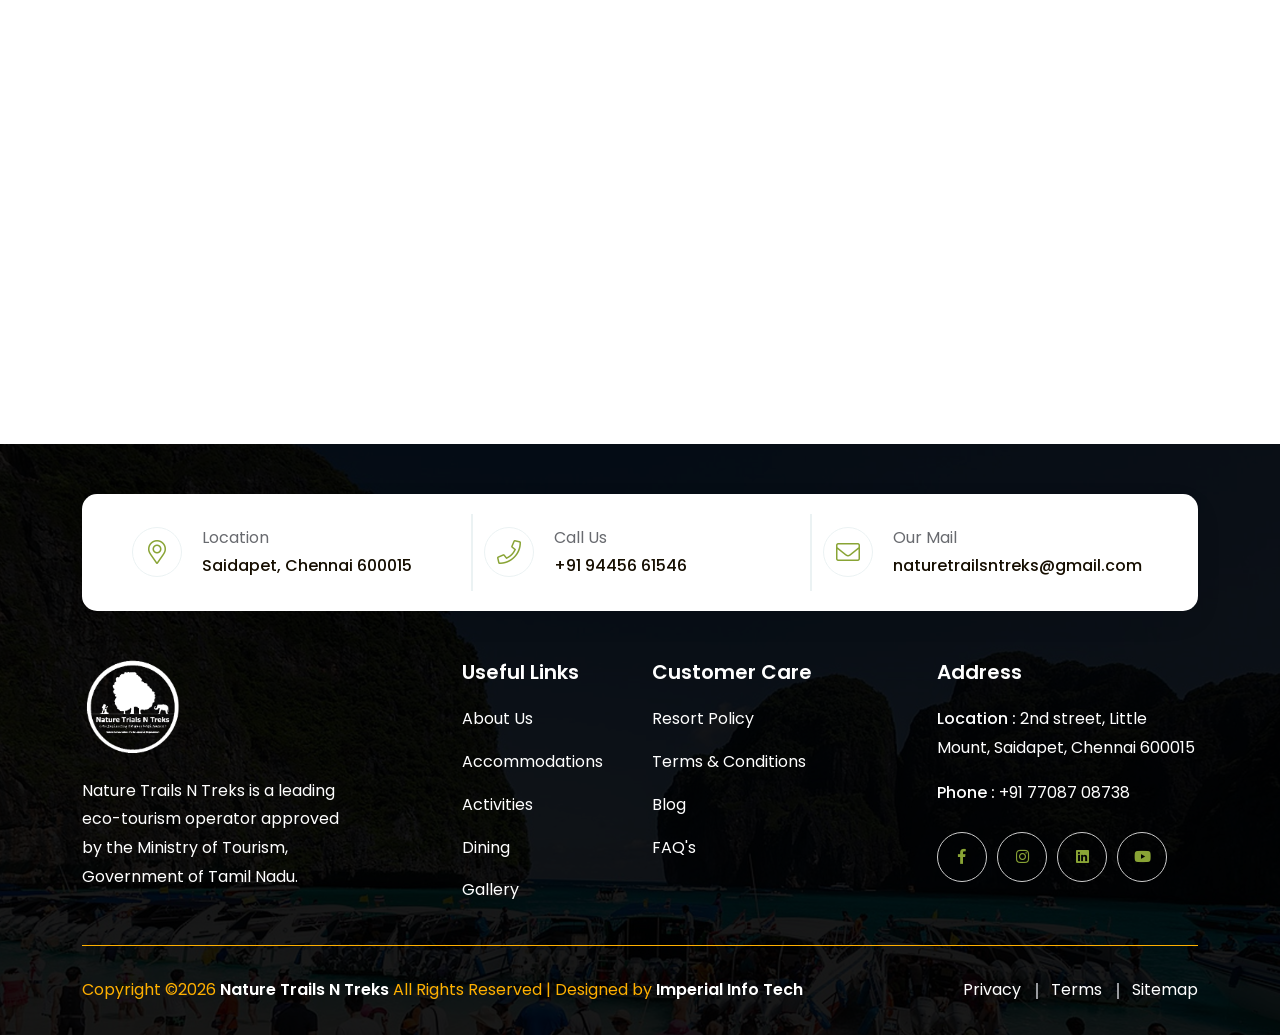
<file: contact.html>
<!DOCTYPE HTML>
<html lang="en">

<head>
    <meta charset="UTF-8">
    <meta name="viewport" content="width=device-width, initial-scale=1">
    <title>Contact Nature Trails N Treks | Eco Tourism & Trekking Enquiries</title>
    <meta name="title" content="Contact Nature Trails N Treks | Eco Tourism & Trekking Enquiries">
    <meta name="description" content="Contact Nature Trails N Treks in Chennai for guided treks, eco-tourism programs, group outings, and responsible nature travel enquiries.">
    <meta name="keywords" content="contact Nature Trails N Treks, trekking enquiry Chennai, eco tourism enquiry, guided trek booking, nature travel Chennai">
    <meta name="author" content="Nature Trails N Treks">
    <meta name="robots" content="index, follow">
    <meta name="theme-color" content="#160e00">
    <link rel="canonical" href="https://naturetrailsntreks.com/contact.html">

    <meta property="og:type" content="website">
    <meta property="og:url" content="https://naturetrailsntreks.com/contact.html">
    <meta property="og:title" content="Contact Nature Trails N Treks">
    <meta property="og:description" content="Get in touch for guided treks, eco-tourism programs, group outings, and nature travel planning.">
    <meta property="og:image" content="https://naturetrailsntreks.com/assets/img/banner.jpg">
    <meta property="og:site_name" content="Nature Trails N Treks">
    <meta property="og:locale" content="en_IN">

    <meta name="twitter:card" content="summary_large_image">
    <meta name="twitter:url" content="https://naturetrailsntreks.com/contact.html">
    <meta name="twitter:title" content="Contact Nature Trails N Treks">
    <meta name="twitter:description" content="Reach Nature Trails N Treks for guided treks, eco-tourism programs, and travel enquiries.">
    <meta name="twitter:image" content="https://naturetrailsntreks.com/assets/img/banner.jpg">
    <link href="assets/css/plugins/bootstrap.min.css" rel="stylesheet">
    <link href="assets/css/plugins/slick.css" rel="stylesheet">
    <link href="assets/css/plugins/ion.rangeSlider.min.css" rel="stylesheet">
    <link href="assets/css/plugins/magnific-popup.css" rel="stylesheet">
  <link href="assets/css/plugins/nice-select.css" rel="stylesheet">
    <link href="assets/css/style.css" rel="stylesheet">
  <link rel="stylesheet" class="color-changing" href="assets/css/style.css">
    <link href="assets/fonts/flaticon/flaticon.css" rel="stylesheet">
    <link rel="icon" type="image/png" sizes="32x32" href="favicon.png">
    <link href="assets/fonts/font-awesome.min.css" rel="stylesheet">
    
</head>

<body class="btn-style-5 sigma_header-absolute btn-rounded sidebar-style-9">
    <!--Section Start-->
   
    <div class="sigma_aside-overlay aside-trigger-right">
    </div>
    <aside class="sigma_aside">
    
    <div class="sigma_logo-wrapper">
      <a class="sigma_logo" href="index.html">
        <img src="assets/img/logo.png" width="100px" alt="logo">
      </a>
    </div>
    <ul class="navbar-nav">
            <li class="menu-item">
              <a href="index.html">Home</a>
              
            </li>
            
            <li class="menu-item ">
              <a href="about.html">About Us</a>
              
            </li>
            <li class="menu-item ">
              <a href="packages.html">Packages</a>
              
            </li>
            <li class="menu-item">
              <a href="gallery.html">Gallery</a>
              
            </li>
            <li class="menu-item">
              <a href="blogs.html">Blog</a>
              
            </li>
            <li class="menu-item">
              <a href="contact.html">Contact Us</a>
              
            </li>
    </ul>

    <ul class="sigma_header-controls-inner d-flex ptt">
              <li class="aside-toggle aside-trigger">
                <span></span>
                <span></span>
                <span></span>
              </li>
            </ul>
  </aside>
  <div class="sigma_aside-overlay aside-trigger">
  </div>
   <header class="sigma_header header-absolute style-5 other can-sticky">
    <div class="sigma_header-top dark-bg d-none d-md-block" style="background-color: #fafafa">
      <div class="container-fluid">
        <div class="sigma_header-top-inner">

          <div class="sigma_logo-wrapper">
            <a class="sigma_logo" href="index.html">
              <img src="./logont.png" alt="logo" width="80px">
            </a>
          </div>

          <div class="sigma_header-top-links">
            <ul class="sigma_header-top-nav">
              
              <li>
                <a href="#0" style="color: #000;">
                  <i class="fa fa-map-marker-alt"></i>
                   Saidapet, Chennai 600015
                </a>
              </li>

              <li>
                <a href="mailto: naturetrailsntreks@gmail.com" style="color: #000;">
                  <i class="fa fa-envelope"></i>
                   naturetrailsntreks@gmail.com
                </a>
              </li>

             

            </ul>
          </div>
          
        </div>
      </div>
    </div>
    <div class="sigma_header-middle">
      <div class="container-fluid" style="background-color: #160e00;">
        <div class="navbar">
          <div class="sigma_logo-wrapper dn">
            <a class="sigma_logo" href="index.html">
             <img src="assets/img/logo-light.png" alt="logo" width="60px">
            </a>
          </div>
          <ul class="navbar-nav">
            <li class="menu-item menu-item-has-children ">
              <a href="index.html">Home</a>
              
            </li>
            
            <li class="menu-item menu-item-has-children">
              <a href="about.html">About Us</a>
              
            </li>
             <li class="menu-item menu-item-has-children">
              <a href="packages.html">Packages</a>
              
            </li>
             
            <li class="menu-item menu-item-has-children">
              <a href="gallery.html">Gallery</a>
              
            </li>
            <li class="menu-item menu-item-has-children">
              <a href="blogs.html">Blog</a>
              
            </li>
            <li class="menu-item menu-item-has-children active">
              <a href="contact.html">Contact Us</a>
              
            </li>
          </ul>

          <div class="sigma_header-controls style-2">
            <ul class="sigma_header-controls-inner">
              <li class="aside-toggle aside-trigger">
                <span></span>
                <span></span>
                <span></span>
              </li>
            </ul>
          </div>
        </div>
      </div>
    </div>
  </header>
    <div class="search-form-wrapper">
        <div class="search-trigger sigma_close">
            <span></span>
            <span></span>
        </div>
        <form class="search-form" method="post">
            <input type="text" placeholder="Search..." value="">
            <button type="submit" class="search-btn">
                <i class="fal fa-search m-0"></i>
            </button>
        </form>
    </div>
    <!--Section End-->
    <!--Section Start-->
    <div class="sigma_banner style-8 with-form">
          <div class="sigma_banner-slider">
      <div class="banner-slider-inner bg-center bg-cover dark-overlay ptab" style="background-image: url('assets/img/laboratory/1920x1280.jpg');">
        <div class="sigma_banner-text text-center">
        <div class="container">
            <div class="sigma_subheader-inner">
                <h1 style="color: #fff;">Contact Us</h1>
            </div>
            <ol class="breadcrumb">
                <li class="breadcrumb-item">
                    <a class="btn-link" href="#">Home</a>
                </li>
                <li class="breadcrumb-item active" aria-current="page" style="color: #fff;">Contact Us</li>
            </ol>
        </div>
      </div>
    </div>
  </div>
    </div>
    <!--Section End-->
    <!--Section Start-->
    <div class="section section-padding">
        <div class="container pdtp1">
          <div class="section-title centered">
        <span class="subtitle">Reach Us</span>
        <h3 class="title">Contact Us</h3>
      </div>
            <div class="row">
                <div class="col-lg-6 col-md-6">
                    <div class="sigma_info style-24">
                        <div class="sigma_info-title">
                            <span class="sigma_info-icon bg-primary-1 text-white">
                                <i class="flaticon-location"></i>
                            </span>
                        </div>
                        <div class="sigma_info-description">
                            <h5>Location</h5>
                            <p>No. 26 A, Arokiamadha Nagar, 2nd street, Little Mount, <br> Saidapet, Chennai 600015</p>
                        </div>
                    </div>
                </div>

                

                <div class="col-lg-6 col-md-6">
                    <div class="sigma_info style-24">
                        <div class="sigma_info-title">
                            <span class="sigma_info-icon bg-primary-1 text-white">
                                <i class="flaticon-call"></i>
                            </span>
                        </div>
                        <div class="sigma_info-description">
                            <h5>Call Us</h5>
                            <p>Mob : +91 77087 08738, Tel : +91 94456 61546</p>
                            <p>E-mail : naturetrailsntreks@gmail.com</p>
                        </div>
                    </div>
                </div>
                
            </div>
        </div>
    </div>
    <!--Section End-->
    <!--Section Start-->
    <div class="section pt-0 pdbt">
        <div class="container pdtp1">
            <div class="section-title centered">
                <span class="subtitle">Enquiry</span>
                <h3 class="title">Have Any Query ?</h3>
            </div>
            <div class="sigma_form style-2">
                <form class="form_validate ajax_submit form_alert" action="sendmail.php" method="post" enctype="multipart/form-data">
                    <div class="row">
                        <div class="col-lg-6">
                            <div class="form-group">
                                <input type="text" name="name" autocomplete="off" placeholder="Name">
                            </div>
                        </div>
                        <div class="col-lg-6">
                            <div class="form-group">
                                <input type="email" name="email" autocomplete="off" placeholder="Email-id">
                            </div>
                        </div>
                        <div class="col-lg-6">
                            <div class="form-group">
                                <input type="text" name="phone" autocomplete="off" placeholder="Mobile">
                            </div>
                        </div>
                        <div class="col-lg-6">
                            <div class="form-group">
                                <select name="subject" class="custom-select">
                                    <option value="1" selected>Select Query</option>
                                    <option value="2">Room Booking</option>
                                    <option value="3">Check Availability</option>
                                    <option value="4">Others</option>
                                </select>
                            </div>
                        </div>
                        <div class="col-12">
                            <div class="form-group">
                                <textarea name="message" autocomplete="off" rows="10" placeholder="Message"></textarea>
                            </div>
                        </div>
                        <div class="col-12 text-center">
                            <button type="submit">Submit</button>
                            <div class="server_response w-100"></div>
                        </div>
                    </div>
                </form>
            </div>
        </div>
    </div>
    <!--Section End-->
    <div class="sigma_contact-map">
        <iframe src="https://www.google.com/maps/embed?pb=!1m18!1m12!1m3!1d485.909927282966!2d80.22721999196246!3d13.017870129987148!2m3!1f0!2f0!3f0!3m2!1i1024!2i768!4f13.1!3m3!1m2!1s0x3a52670be1d32039%3A0x946106a97b2dc56f!2s10%2C%20Arokya%20Matha%20Nagar%202nd%20St%2C%20Arokya%20Matha%20Nagar%2C%20Little%20Mount%2C%20Saidapet%2C%20Chennai%2C%20Tamil%20Nadu%20600015!5e0!3m2!1sen!2sin!4v1777274124931!5m2!1sen!2sin" width="600" height="450" style="border:0;" allowfullscreen="" loading="lazy" referrerpolicy="no-referrer-when-downgrade"></iframe>
    </div>
    <!--Section Start-->
      <footer class="sigma_footer style-5 pb-0">
    <div class="section ptp sigma_product-sec2 style-102 bg-cover bg-center" style="background-image: url('assets/img/shop/pharmacy/1920x800.jpg');">
    <div class="container">
      <div class="sigma_info-wrapper style-26 mb-5">
        <div class="sigma_info style-26">
          <div class="sigma_info-title">
            <span class="sigma_info-icon">

              <i class="fal fa-map-marker-alt"></i>

            </span>
          </div>
          <div class="sigma_info-description">
            <p>Location</p>
            <p class="secondary-color"><b>Saidapet, Chennai 600015</b>
            </p>
          </div>
        </div>
        <div class="sigma_info style-26">
          <div class="sigma_info-title">
            <span class="sigma_info-icon">

              <i class="fal fa-phone"></i>

            </span>
          </div>
          <div class="sigma_info-description">
            <p>Call Us</p>
            <p class="secondary-color"><b>+91 94456 61546</b>
            </p>
          </div>
        </div>
        <div class="sigma_info style-26">
          <div class="sigma_info-title">
            <span class="sigma_info-icon">

              <i class="fal fa-envelope"></i>

            </span>
          </div>
          <div class="sigma_info-description">
            <p>Our Mail</p>
            <p class="secondary-color"><b>naturetrailsntreks@gmail.com</b>
            </p>
          </div>
        </div>
      </div>
    </div>
    <div class="sigma_footer-middle">
      <div class="container">
        <div class="row">
          <div class="col-lg-4">
            <div class="sigma_footer-widget">
              <div class="sigma_footer-logo mb-4">
                <img src="assets/img/logo-light.png" width="100px" alt="logo">
              </div>
              <div class="row">
                <div class="col-sm-9">
                  <p class="mb-0" style="color: #fff;"> Nature Trails N Treks is a leading eco-tourism operator approved by the Ministry of Tourism, Government of Tamil Nadu.</p>
                </div>
              </div>
              
            </div>
          </div>

          <div class="col-lg-2 col-sm-3">
            <div class="sigma_footer-widget">
              <h5 class="widget-title" style="color: #fff;">Useful Links</h5>
              <ul class="sigma_footer-links">
                <li>
                  <a href="about.html">About Us</a>
                </li>
                <li>
                  <a href="accommodations.html">Accommodations</a>
                </li>
                <li>
                  <a href="activities.html">Activities</a>
                </li>
                <li>
                  <a href="dining.html">Dining</a>
                </li>
                <li>
                  <a href="gallery.html">Gallery</a>
                </li>
                
              </ul>
            </div>
          </div>

          <div class="col-lg-3 col-sm-3">
            <div class="sigma_footer-widget">
              <h5 class="widget-title" style="color: #fff;">Customer Care</h5>
              <ul class="sigma_footer-links">
                <li>
                  <a href="resort-policy.html">Resort Policy</a>
                </li>
                <li>
                  <a href="terms-conditions.html">Terms & Conditions</a>
                </li>
                
                <li>
                  <a href="blogs.html">Blog</a>
                </li>
                <li>
                  <a href="faq.html">FAQ's</a>
                </li>
              </ul>
            </div>
          </div>
          <div class="col-lg-3 col-sm-6">
            <div class="sigma_footer-widget">
              <h5 class="widget-title" style="color: #fff;">Address</h5>
              <form method="post">
                <p class="mb-0 mt-3" style="color: #fff;"><b>Location : </b> 2nd street, Little Mount, Saidapet, Chennai 600015</p>
              </form>
              <form method="post">
                <p class="mb-0 mt-3" style="color: #fff;"><b>Phone : </b> +91 77087 08738</p>
              </form>
              <ul class="sigma_social-icons has-border mt-4 justify-content-start">
                <li>
                  <a href="https://www.facebook.com/" target="_blank"><i class="fab fa-facebook-f"></i></a>
                </li>
                
                <li>
                  <a href="https://www.instagram.com/farmvilleresortkodaikanal/" target="_blank"><i class="fab fa-instagram"></i></a>
                </li>
                <li>
                  <a href="https://www.linkedin.com/feed/" target="_blank"><i class="fab fa-linkedin"></i></a>
                </li>
                <li>
                  <a href="https://www.youtube.com/" target="_blank"><i class="fab fa-youtube"></i></a>
                </li>
              </ul>
            </div>
          </div>
        </div>
      </div>
    </div>
    <div class="container">
      <div class="sigma_footer-bottom d-block d-sm-flex align-items-center justify-content-between" style="border-top: 1px solid #ffb000;">
        <div class="sigma_footer-copyright mt-0 mb-3 mb-sm-0">
          <p class="mb-0" style="color: #ffb000;">Copyright ©2026
            <a href="https://naturetrailsntreks.com" target="_blank"> Nature Trails N Treks</a>
             All Rights Reserved | Designed by <a href="https://impinfo.in" target="_blank">  Imperial Info Tech</a>
          </p>
        </div>
        <ul class="sigma_footer-links">
          <li>
            <a href="resort-policy.html">Privacy</a>
          </li>
          <li>
            <a href="terms-conditions.html">Terms</a>
          </li>
          <li>
            <a href="#0">Sitemap</a>
          </li>
         
        </ul>
      </div>
    </div>
    </div>
  </footer>
    <!--Section End-->

    <!--Section Start-->
  <div class="sigma_top style-4">
    <i class="far fa-angle-double-up"></i>
    <i class="far fa-angle-double-up"></i>
  </div>
  <!--Section End-->

 

    <!-- Theme skins -->
 
    <script src="assets/js/plugins/jquery-3.4.1.min.js"></script>
  <script src="assets/js/plugins/popper.min.js"></script>
  <script src="assets/js/plugins/bootstrap.min.js"></script>
    <script src="assets/js/plugins/bootstrap-datepicker.min.js"></script>

  
  <script src="assets/js/plugins/slick.min.js"></script>
  <script src="assets/js/plugins/imagesloaded.min.js"></script>
  <script src="assets/js/plugins/isotope.pkgd.min.js"></script>
  <script src="assets/js/plugins/jquery.magnific-popup.min.js"></script>
    <script src="assets/js/plugins/jquery.nice-select.js"></script>
  <script src="assets/js/plugins/jquery.counterup.min.js"></script>
  <script src="assets/js/plugins/jquery.inview.min.js"></script>
  <script src="assets/js/plugins/ion.rangeSlider.min.js"></script>
  <script src="assets/js/main.js"></script>
  <!-- Contact form -->
  <script src="assets/js/jquery.validate.min.js"></script>
  <script src="assets/js/form.js"></script>

    <script>
(function (w, d, s, u) {
w.gbwawc = {
url: u,
options: {
        waId: "+91 9841446698",
        siteName: "The Farmville",
        siteTag: " Available",
        siteLogo: "#",
        widgetPosition: "RIGHT",
        triggerMessage: "Message Us",
        welcomeMessage: "Welcome to The Farmville. \nHow Can We help you?",
        brandColor: "#25D366",
        messageText: "",
        replyOptions: ['','',''],
    },
};
var h = d.getElementsByTagName(s)[0],
j = d.createElement(s);
j.async = true;
j.src = u + "/whatsapp-widget.min.js?_=" + Math.random();
h.parentNode.insertBefore(j, h);
})(window, document, "script", "https://waw.gallabox.com");
 $(".flex-nowrap").css("display", "none");



</script>
</body>

</html>
</file>
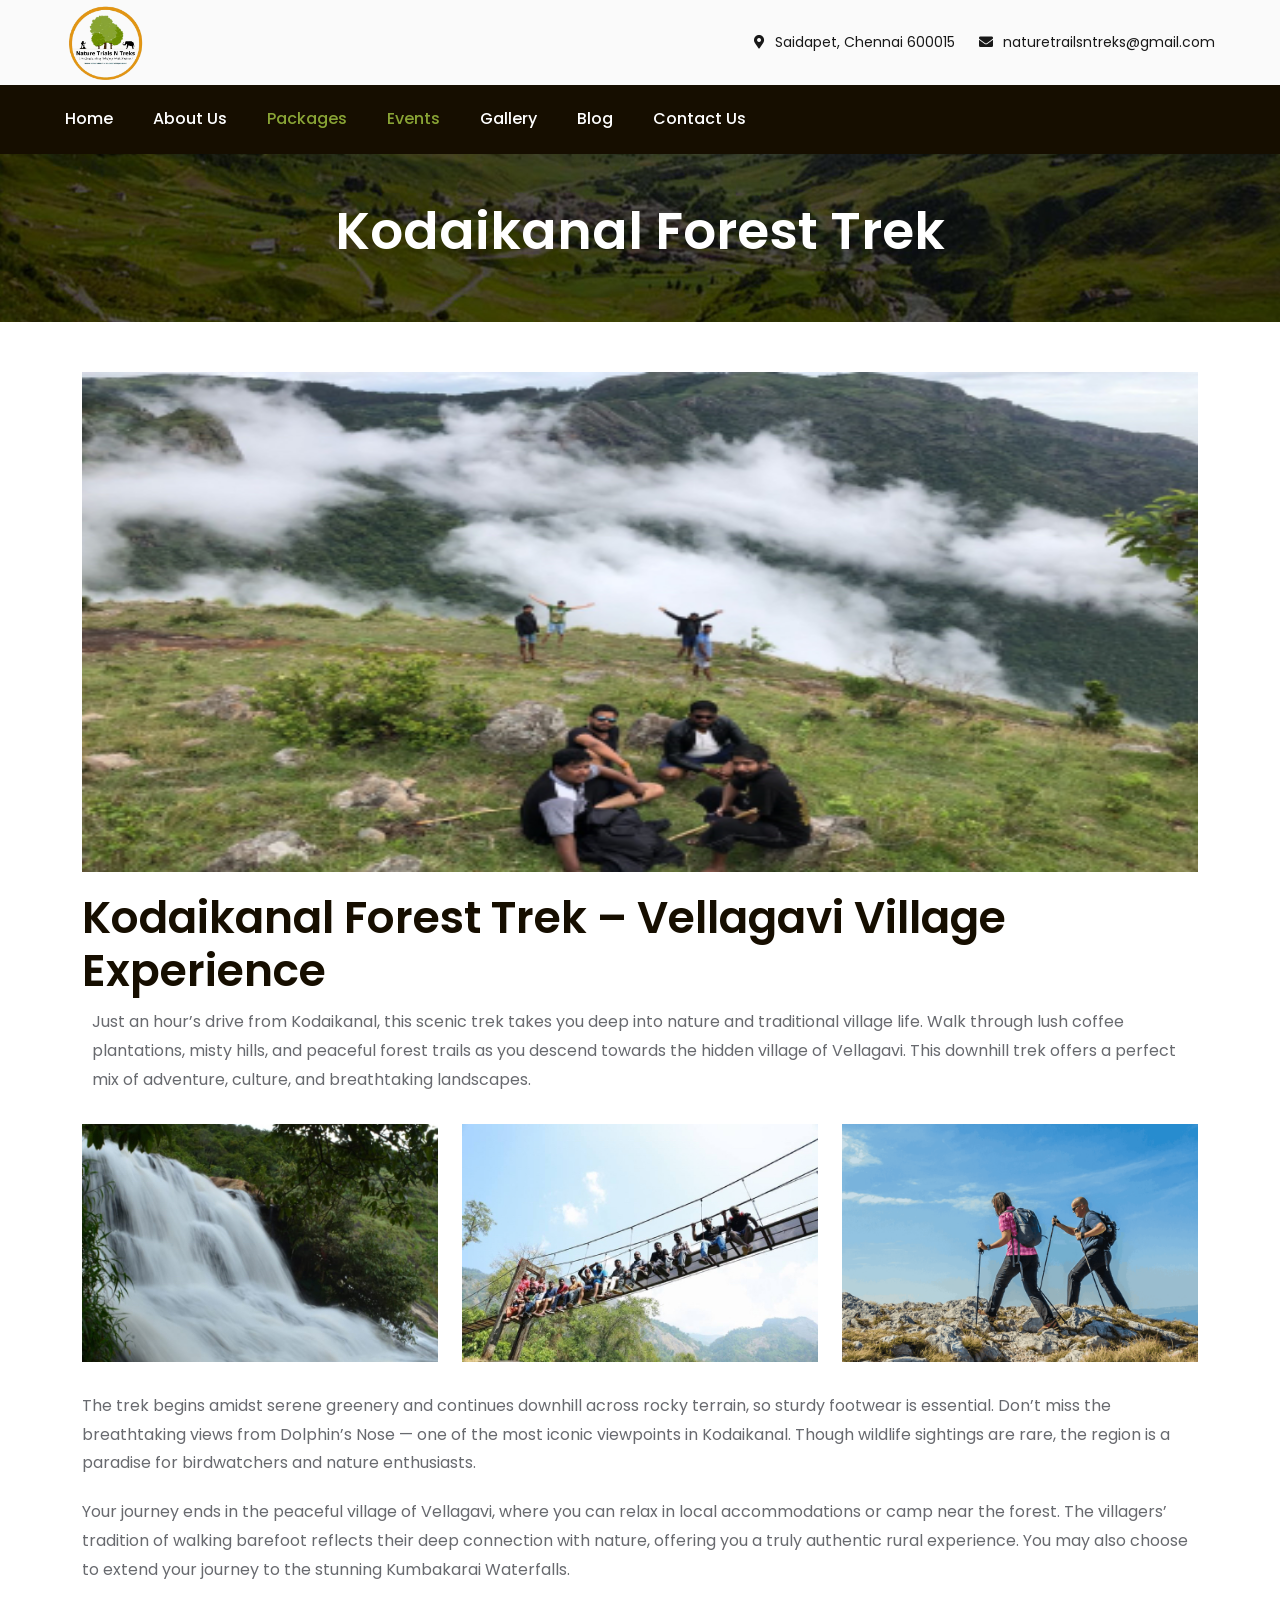
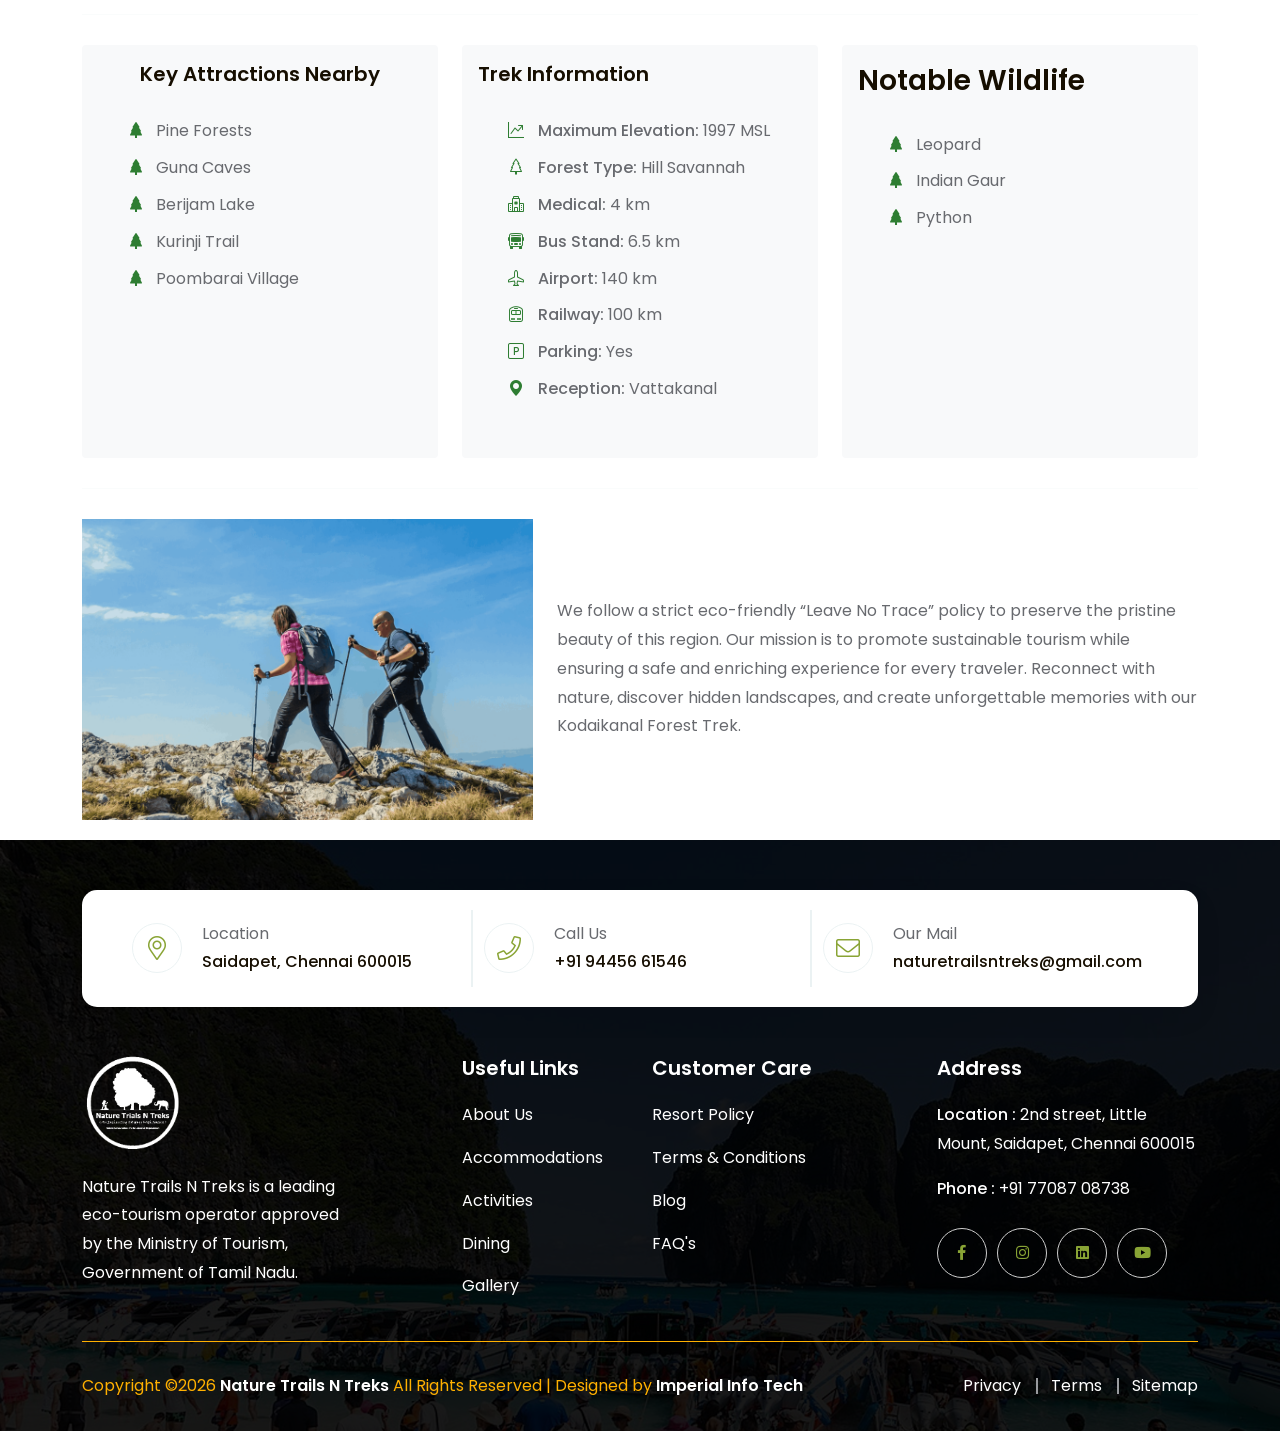
<file: event-detail.html>
<!DOCTYPE HTML>
<html lang="en">

<head>
    <meta charset="UTF-8">
    <meta name="viewport" content="width=device-width, initial-scale=1">
    <title>Kodaikanal Forest Trek | Vellagavi Village Experience</title>
    <meta name="title" content="Kodaikanal Forest Trek | Vellagavi Village Experience">
    <meta name="description" content="Plan the Kodaikanal Forest Trek to Vellagavi Village with guided trails, scenic forest routes, eco-tourism practices, and responsible travel support.">
    <meta name="keywords" content="Kodaikanal forest trek, Vellagavi village trek, Kodaikanal trekking, guided forest trek, eco tourism Kodaikanal, Nature Trails N Treks">
    <meta name="author" content="Nature Trails N Treks">
    <meta name="robots" content="index, follow">
    <meta name="theme-color" content="#160e00">
    <link rel="canonical" href="https://naturetrailsntreks.com/event-detail.html">

    <meta property="og:type" content="article">
    <meta property="og:url" content="https://naturetrailsntreks.com/event-detail.html">
    <meta property="og:title" content="Kodaikanal Forest Trek | Vellagavi Village Experience">
    <meta property="og:description" content="Explore guided forest trails, village experiences, and eco-sensitive trekking around Kodaikanal.">
    <meta property="og:image" content="https://naturetrailsntreks.com/assets/img/banner.png">
    <meta property="og:site_name" content="Nature Trails N Treks">
    <meta property="og:locale" content="en_IN">

    <meta name="twitter:card" content="summary_large_image">
    <meta name="twitter:url" content="https://naturetrailsntreks.com/event-detail.html">
    <meta name="twitter:title" content="Kodaikanal Forest Trek | Vellagavi Village Experience">
    <meta name="twitter:description" content="Plan a guided Kodaikanal forest trek to Vellagavi Village with responsible travel support.">
    <meta name="twitter:image" content="https://naturetrailsntreks.com/assets/img/banner.png">
    <link href="assets/css/plugins/bootstrap.min.css" rel="stylesheet">
    <link href="assets/css/plugins/slick.css" rel="stylesheet">
    <link href="assets/css/plugins/ion.rangeSlider.min.css" rel="stylesheet">
    <link href="assets/css/plugins/magnific-popup.css" rel="stylesheet">
  <link href="assets/css/plugins/nice-select.css" rel="stylesheet">
    <link href="assets/css/style.css" rel="stylesheet">
  <link rel="stylesheet" class="color-changing" href="assets/css/style.css">
    <link href="assets/fonts/flaticon/flaticon.css" rel="stylesheet">
    <link rel="icon" type="image/png" sizes="32x32" href="favicon.png">
    <link href="assets/fonts/font-awesome.min.css" rel="stylesheet">

    <link href="https://cdn.jsdelivr.net/npm/bootstrap-icons@1.11.3/font/bootstrap-icons.css" rel="stylesheet">
</head>

<body class="btn-style-5 sigma_header-absolute btn-rounded sidebar-style-9">
    <!--Section Start-->
   
    <div class="sigma_aside-overlay aside-trigger-right">
    </div>
    <aside class="sigma_aside">
    
    <div class="sigma_logo-wrapper">
      <a class="sigma_logo" href="index.html">
        <img src="assets/img/logo.png" width="100px" alt="logo">
      </a>
    </div>
    <ul class="navbar-nav">
            <li class="menu-item">
              <a href="index.html">Home</a>
              
            </li>
            
            <li class="menu-item ">
              <a href="about.html">About Us</a>
              
            </li>
            <li class="menu-item ">
              <a href="packages.html">Packages</a>
              
            </li>
            <li class="menu-item">
              <a href="gallery.html">Gallery</a>
              
            </li>
            <li class="menu-item">
              <a href="blogs.html">Blog</a>
              
            </li>
            <li class="menu-item">
              <a href="contact.html">Contact Us</a>
              
            </li>
    </ul>

    <ul class="sigma_header-controls-inner d-flex ptt">
              <li class="aside-toggle aside-trigger">
                <span></span>
                <span></span>
                <span></span>
              </li>
            </ul>
  </aside>
  <div class="sigma_aside-overlay aside-trigger">
  </div>
    <header class="sigma_header header-absolute style-5 other can-sticky">
    <div class="sigma_header-top dark-bg d-none d-md-block" style="background-color: #fafafa">
      <div class="container-fluid">
        <div class="sigma_header-top-inner">

          <div class="sigma_logo-wrapper">
            <a class="sigma_logo" href="index.html">
              <img src="./logont.png" alt="logo" width="80px">
            </a>
          </div>

          <div class="sigma_header-top-links">
            <ul class="sigma_header-top-nav">
              
              <li>
                <a href="#0" style="color: #000;">
                  <i class="fa fa-map-marker-alt"></i>
                   Saidapet, Chennai 600015
                </a>
              </li>

              <li>
                <a href="mailto: naturetrailsntreks@gmail.com" style="color: #000;">
                  <i class="fa fa-envelope"></i>
                   naturetrailsntreks@gmail.com
                </a>
              </li>

             

            </ul>
          </div>
          
        </div>
      </div>
    </div>
    <div class="sigma_header-middle">
      <div class="container-fluid" style="background-color: #160e00;">
        <div class="navbar">
          <div class="sigma_logo-wrapper dn">
            <a class="sigma_logo" href="index.html">
             <img src="assets/img/logo-light.png" alt="logo" width="60px">
            </a>
          </div>
          <ul class="navbar-nav">
            <li class="menu-item menu-item-has-children ">
              <a href="index.html">Home</a>
              
            </li>
            
            <li class="menu-item menu-item-has-children">
              <a href="about.html">About Us</a>
              
            </li>
             <li class="menu-item menu-item-has-children active">
              <a href="packages.html">Packages</a>
              
            </li>
            <li class="menu-item menu-item-has-children active">
              <a href="events.html">Events</a>
              
            </li>
            <li class="menu-item menu-item-has-children">
              <a href="gallery.html">Gallery</a>
              
            </li>
            <li class="menu-item menu-item-has-children ">
              <a href="blogs.html">Blog</a>
              
            </li>
            <li class="menu-item menu-item-has-children">
              <a href="contact.html">Contact Us</a>
              
            </li>
          </ul>

          <div class="sigma_header-controls style-2">
            <ul class="sigma_header-controls-inner">
              <li class="aside-toggle aside-trigger">
                <span></span>
                <span></span>
                <span></span>
              </li>
            </ul>
          </div>
        </div>
      </div>
    </div>
  </header>
    <div class="search-form-wrapper">
        <div class="search-trigger sigma_close">
            <span></span>
            <span></span>
        </div>
        <form class="search-form" method="post">
            <input type="text" placeholder="Search..." value="">
            <button type="submit" class="search-btn">
                <i class="fal fa-search m-0"></i>
            </button>
        </form>
    </div>
    <!--Section End-->
    <!--Section Start-->
    <div class="sigma_banner style-8 with-form">
          <div class="sigma_banner-slider">
      <div class="banner-slider-inner bg-center bg-cover dark-overlay ptab" style="background-image: url('assets/img/laboratory/1920x1280.jpg');">
        <div class="sigma_banner-text text-center">
        <div class="container">
            <div class="sigma_subheader-inner">
                <h1 style="color: #fff;">Kodaikanal Forest Trek</h1>
            </div>
        </div>
      </div>
    </div>
  </div>
    </div>
    <!--Section End-->


  <div class="section sigma_post-details">
  <div class="container">

    <div class="row">
      <div class="col-lg-12">
        <div class="sigma_post-details-inner">

          <div class="entry-content">

            <!-- Banner Image -->
            <img src="assets/img/ac-d1.jpg" alt="Kodaikanal Trek" height="500px" width="1920px">

            <!-- Title -->
            <h2 class="entry-title">Kodaikanal Forest Trek – Vellagavi Village Experience</h2>

            <!-- Intro -->
            <p style="padding: 10px;">
              Just an hour’s drive from Kodaikanal, this scenic trek takes you deep into nature and traditional village life.
              Walk through lush coffee plantations, misty hills, and peaceful forest trails as you descend towards the hidden
              village of Vellagavi. This downhill trek offers a perfect mix of adventure, culture, and breathtaking landscapes.
            </p>

            <!-- Image Gallery -->
            <div class="row">
              <div class="col-md-4">
                <a href="assets/img/ac-d2.jpg" class="gallery-thumb">
                  <img src="assets/img/ac-d2.jpg" alt="coffee plantation trek">
                </a>
              </div>
              <div class="col-md-4">
                <a href="assets/img/ac-d3.jpg" class="gallery-thumb">
                  <img src="assets/img/ac-d3.jpg" alt="dolphins nose view">
                </a>
              </div>
              <div class="col-md-4">
                <a href="assets/img/banner.png" class="gallery-thumb">
                  <img src="assets/img/banner.png" alt="vellagavi village">
                </a>
              </div>
            </div>

            <p style="padding-top: 10px;">
              The trek begins amidst serene greenery and continues downhill across rocky terrain, so sturdy footwear is essential.
              Don’t miss the breathtaking views from Dolphin’s Nose — one of the most iconic viewpoints in Kodaikanal.
              Though wildlife sightings are rare, the region is a paradise for birdwatchers and nature enthusiasts.
            </p>

            <p>
              Your journey ends in the peaceful village of Vellagavi, where you can relax in local accommodations or camp near
              the forest. The villagers’ tradition of walking barefoot reflects their deep connection with nature, offering you
              a truly authentic rural experience. You may also choose to extend your journey to the stunning Kumbakarai Waterfalls.
            </p>

            <hr>

            <div class="row g-4">

  <!-- Key Attractions -->
  <div class="col-lg-4 col-md-6">
    <div class="p-3 bg-light rounded h-100">
      <h5 class="text-center">Key Attractions Nearby</h4>
      <ul class="mb-0 list-unstyled forest-list" style="padding-top: 10px; padding: 30px;">
  <li><i class="bi bi-tree-fill"></i> Pine Forests</li>
  <li><i class="bi bi-tree-fill"></i> Guna Caves</li>
  <li><i class="bi bi-tree-fill"></i> Berijam Lake</li>
  <li><i class="bi bi-tree-fill"></i> Kurinji Trail</li>
  <li><i class="bi bi-tree-fill"></i> Poombarai Village</li>
</ul>
    </div>
  </div>

  <!-- Trek Info -->
  <div class="col-lg-4 col-md-6">
    <div class="p-3 bg-light rounded h-100">
      <h5>Trek Information</h4>
      <ul class=" mb-0 list-unstyled forest-list" style="padding-top: 10px; padding: 30px;">
        <li><i class="bi bi-graph-up-arrow" style="margin-right: 10px;"></i> <strong>Maximum Elevation:</strong> 1997 MSL</li>

  <li><i class="bi bi-tree" style="margin-right: 10px;"></i> <strong>Forest Type:</strong> Hill Savannah</li>

  <li><i class="bi bi-hospital" style="margin-right: 10px;"></i> <strong>Medical:</strong> 4 km</li>

  <li><i class="bi bi-bus-front" style="margin-right: 10px;"></i> <strong>Bus Stand:</strong> 6.5 km</li>

  <li><i class="bi bi-airplane" style="margin-right: 10px;"></i> <strong>Airport:</strong> 140 km</li>

  <li><i class="bi bi-train-front" style="margin-right: 10px;"></i> <strong>Railway:</strong> 100 km</li>

  <li><i class="bi bi-p-square" style="margin-right: 10px;"></i> <strong>Parking:</strong> Yes</li>

  <li><i class="bi bi-geo-alt-fill" style="margin-right: 10px;"></i> <strong>Reception:</strong> Vattakanal</li>
      </ul>
    </div>
  </div>

  <!-- Wildlife -->
  <div class="col-lg-4 col-md-6">
    <div class="p-3 bg-light rounded h-100">
      <h4>Notable Wildlife</h4>
      <ul class="mb-0 list-unstyled forest-list" style="padding-top: 10px; padding: 30px;">
  <li><i class="bi bi-tree-fill"></i> Leopard</li>
  <li><i class="bi bi-tree-fill"></i> Indian Gaur</li>
  <li><i class="bi bi-tree-fill"></i> Python</li>
</ul>
    </div>
  </div>


</div>

            <hr>

            <!-- Eco Section -->
            <div class="row align-items-center">
              <div class="col-lg-5 mb-lg-30">
                <img src="assets/img/banner.png" alt="eco tourism">
              </div>
              <div class="col-lg-7">
                <p>
                  We follow a strict eco-friendly “Leave No Trace” policy to preserve the pristine beauty of this region.
                  Our mission is to promote sustainable tourism while ensuring a safe and enriching experience for every traveler.
                  Reconnect with nature, discover hidden landscapes, and create unforgettable memories with our Kodaikanal Forest Trek.
                </p>
              </div>
            </div>

          </div>

        </div>
      </div>
    </div>

  </div>
</div>

 
    <!--Section Start-->
      <footer class="sigma_footer style-5 pb-0">
    <div class="section ptp sigma_product-sec2 style-102 bg-cover bg-center" style="background-image: url('assets/img/shop/pharmacy/1920x800.jpg');">
    <div class="container">
      <div class="sigma_info-wrapper style-26 mb-5">
        <div class="sigma_info style-26">
          <div class="sigma_info-title">
            <span class="sigma_info-icon">

              <i class="fal fa-map-marker-alt"></i>

            </span>
          </div>
          <div class="sigma_info-description">
            <p>Location</p>
            <p class="secondary-color"><b>Saidapet, Chennai 600015</b>
            </p>
          </div>
        </div>
        <div class="sigma_info style-26">
          <div class="sigma_info-title">
            <span class="sigma_info-icon">

              <i class="fal fa-phone"></i>

            </span>
          </div>
          <div class="sigma_info-description">
            <p>Call Us</p>
            <p class="secondary-color"><b>+91 94456 61546</b>
            </p>
          </div>
        </div>
        <div class="sigma_info style-26">
          <div class="sigma_info-title">
            <span class="sigma_info-icon">

              <i class="fal fa-envelope"></i>

            </span>
          </div>
          <div class="sigma_info-description">
            <p>Our Mail</p>
            <p class="secondary-color"><b>naturetrailsntreks@gmail.com</b>
            </p>
          </div>
        </div>
      </div>
    </div>
    <div class="sigma_footer-middle">
      <div class="container">
        <div class="row">
          <div class="col-lg-4">
            <div class="sigma_footer-widget">
              <div class="sigma_footer-logo mb-4">
                <img src="assets/img/logo-light.png" width="100px" alt="logo">
              </div>
              <div class="row">
                <div class="col-sm-9">
                  <p class="mb-0" style="color: #fff;"> Nature Trails N Treks is a leading eco-tourism operator approved by the Ministry of Tourism, Government of Tamil Nadu.</p>
                </div>
              </div>
              
            </div>
          </div>

          <div class="col-lg-2 col-sm-3">
            <div class="sigma_footer-widget">
              <h5 class="widget-title" style="color: #fff;">Useful Links</h5>
              <ul class="sigma_footer-links">
                <li>
                  <a href="about.html">About Us</a>
                </li>
                <li>
                  <a href="accommodations.html">Accommodations</a>
                </li>
                <li>
                  <a href="activities.html">Activities</a>
                </li>
                <li>
                  <a href="dining.html">Dining</a>
                </li>
                <li>
                  <a href="gallery.html">Gallery</a>
                </li>
                
              </ul>
            </div>
          </div>

          <div class="col-lg-3 col-sm-3">
            <div class="sigma_footer-widget">
              <h5 class="widget-title" style="color: #fff;">Customer Care</h5>
              <ul class="sigma_footer-links">
                <li>
                  <a href="resort-policy.html">Resort Policy</a>
                </li>
                <li>
                  <a href="terms-conditions.html">Terms & Conditions</a>
                </li>
                
                <li>
                  <a href="blogs.html">Blog</a>
                </li>
                <li>
                  <a href="faq.html">FAQ's</a>
                </li>
              </ul>
            </div>
          </div>
          <div class="col-lg-3 col-sm-6">
            <div class="sigma_footer-widget">
              <h5 class="widget-title" style="color: #fff;">Address</h5>
              <form method="post">
                <p class="mb-0 mt-3" style="color: #fff;"><b>Location : </b> 2nd street, Little Mount, Saidapet, Chennai 600015</p>
              </form>
              <form method="post">
                <p class="mb-0 mt-3" style="color: #fff;"><b>Phone : </b> +91 77087 08738</p>
              </form>
              <ul class="sigma_social-icons has-border mt-4 justify-content-start">
                <li>
                  <a href="https://www.facebook.com/" target="_blank"><i class="fab fa-facebook-f"></i></a>
                </li>
                
                <li>
                  <a href="https://www.instagram.com/farmvilleresortkodaikanal/" target="_blank"><i class="fab fa-instagram"></i></a>
                </li>
                <li>
                  <a href="https://www.linkedin.com/feed/" target="_blank"><i class="fab fa-linkedin"></i></a>
                </li>
                <li>
                  <a href="https://www.youtube.com/" target="_blank"><i class="fab fa-youtube"></i></a>
                </li>
              </ul>
            </div>
          </div>
        </div>
      </div>
    </div>
    <div class="container">
      <div class="sigma_footer-bottom d-block d-sm-flex align-items-center justify-content-between" style="border-top: 1px solid #ffb000;">
        <div class="sigma_footer-copyright mt-0 mb-3 mb-sm-0">
          <p class="mb-0" style="color: #ffb000;">Copyright ©2026
            <a href="https://naturetrailsntreks.com" target="_blank"> Nature Trails N Treks</a>
             All Rights Reserved | Designed by <a href="https://impinfo.in" target="_blank">  Imperial Info Tech</a>
          </p>
        </div>
        <ul class="sigma_footer-links">
          <li>
            <a href="resort-policy.html">Privacy</a>
          </li>
          <li>
            <a href="terms-conditions.html">Terms</a>
          </li>
          <li>
            <a href="#0">Sitemap</a>
          </li>
         
        </ul>
      </div>
    </div>
    </div>
  </footer>
    <!--Section End-->

    <!--Section Start-->
  <div class="sigma_top style-4">
    <i class="far fa-angle-double-up"></i>
    <i class="far fa-angle-double-up"></i>
  </div>
  <!--Section End-->

 

    <!-- Theme skins -->
 
    <script src="assets/js/plugins/jquery-3.4.1.min.js"></script>
  <script src="assets/js/plugins/popper.min.js"></script>
  <script src="assets/js/plugins/bootstrap.min.js"></script>
    <script src="assets/js/plugins/bootstrap-datepicker.min.js"></script>

  
  <script src="assets/js/plugins/slick.min.js"></script>
  <script src="assets/js/plugins/imagesloaded.min.js"></script>
  <script src="assets/js/plugins/isotope.pkgd.min.js"></script>
  <script src="assets/js/plugins/jquery.magnific-popup.min.js"></script>
    <script src="assets/js/plugins/jquery.nice-select.js"></script>
  <script src="assets/js/plugins/jquery.counterup.min.js"></script>
  <script src="assets/js/plugins/jquery.inview.min.js"></script>
  <script src="assets/js/plugins/ion.rangeSlider.min.js"></script>
  <script src="assets/js/main.js"></script>
  <!-- Contact form -->
  <script src="assets/js/jquery.validate.min.js"></script>
  <script src="assets/js/form.js"></script>

    <script>
(function (w, d, s, u) {
w.gbwawc = {
url: u,
options: {
        waId: "+91 9841446698",
        siteName: "The Farmville",
        siteTag: " Available",
        siteLogo: "#",
        widgetPosition: "RIGHT",
        triggerMessage: "Message Us",
        welcomeMessage: "Welcome to The Farmville. \nHow Can We help you?",
        brandColor: "#25D366",
        messageText: "",
        replyOptions: ['','',''],
    },
};
var h = d.getElementsByTagName(s)[0],
j = d.createElement(s);
j.async = true;
j.src = u + "/whatsapp-widget.min.js?_=" + Math.random();
h.parentNode.insertBefore(j, h);
})(window, document, "script", "https://waw.gallabox.com");
 $(".flex-nowrap").css("display", "none");



</script>
</body>

</html>
</file>
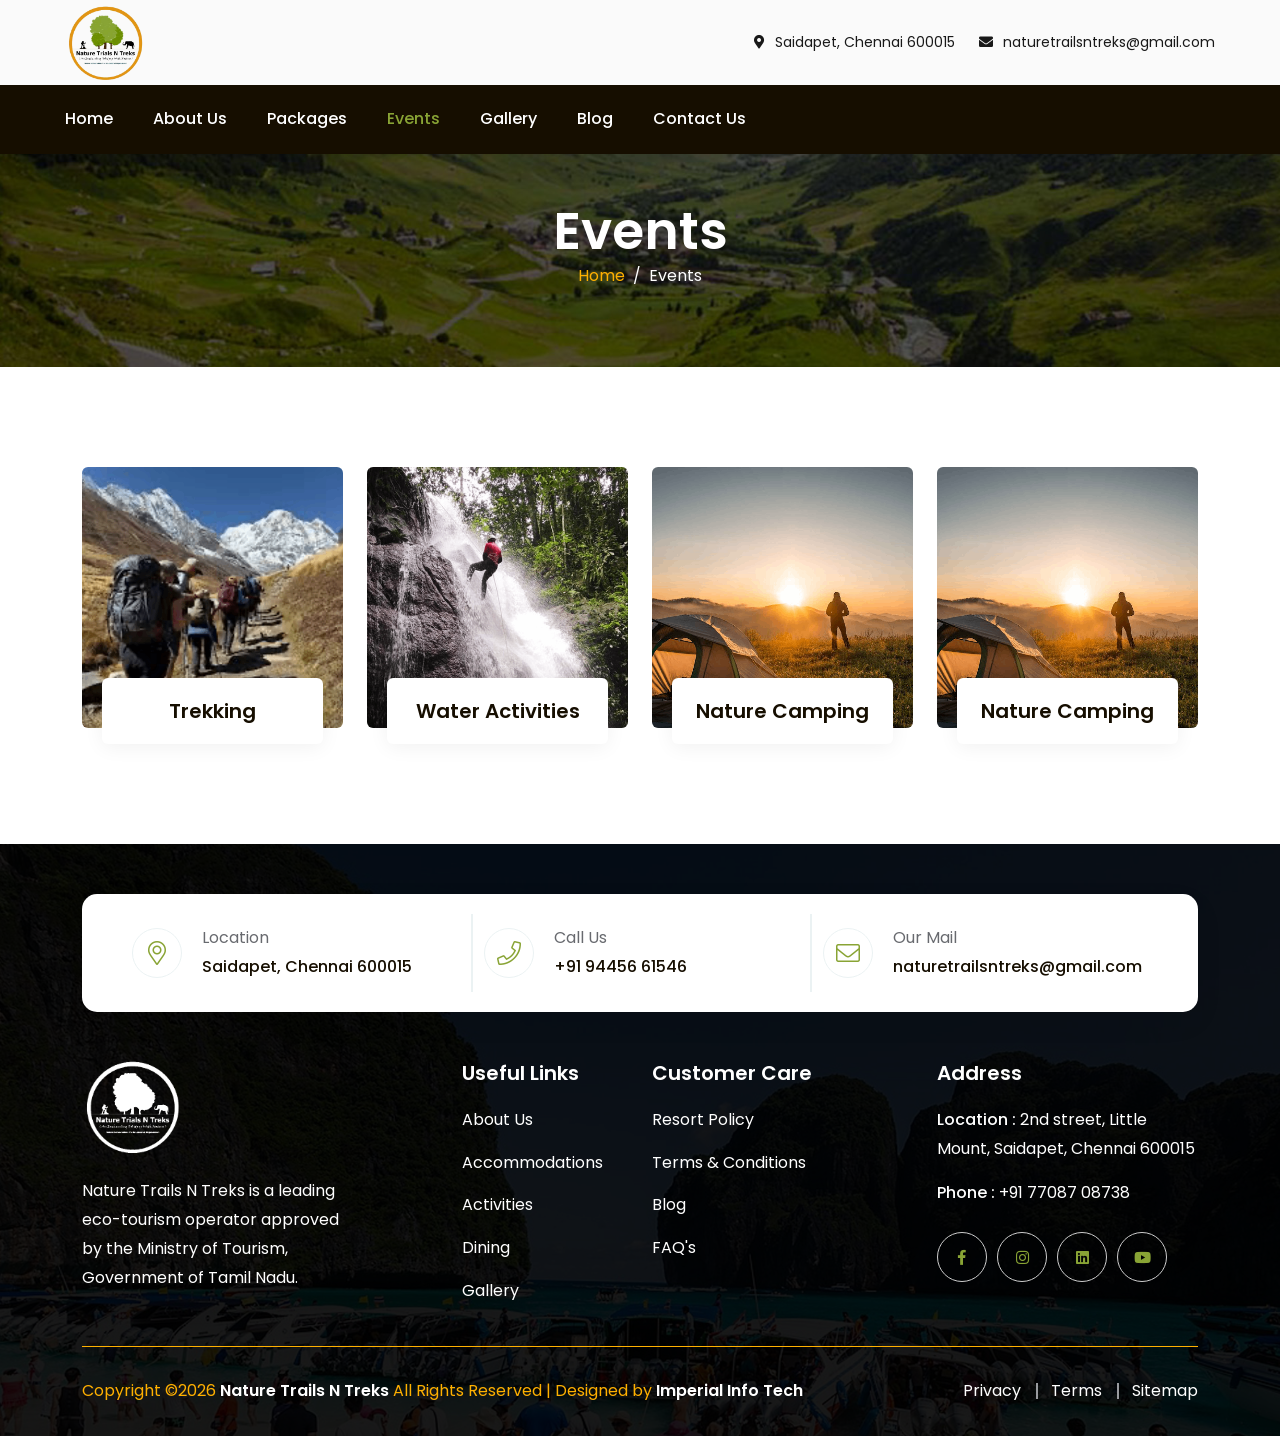
<file: events.html>
<!DOCTYPE HTML>
<html lang="en">

<head>
    <meta charset="UTF-8">
    <meta name="viewport" content="width=device-width, initial-scale=1">
    <title>Events & Outdoor Activities | Nature Trails N Treks</title>
    <meta name="title" content="Events & Outdoor Activities | Nature Trails N Treks">
    <meta name="description" content="Discover trekking, water activities, nature camping, and outdoor eco-tourism events curated by Nature Trails N Treks.">
    <meta name="keywords" content="trekking events, outdoor activities, nature camping, water activities, eco tourism events, Nature Trails N Treks events">
    <meta name="author" content="Nature Trails N Treks">
    <meta name="robots" content="index, follow">
    <meta name="theme-color" content="#160e00">
    <link rel="canonical" href="https://naturetrailsntreks.com/events.html">

    <meta property="og:type" content="website">
    <meta property="og:url" content="https://naturetrailsntreks.com/events.html">
    <meta property="og:title" content="Events & Outdoor Activities | Nature Trails N Treks">
    <meta property="og:description" content="Explore trekking, camping, water activities, and responsible nature experiences.">
    <meta property="og:image" content="https://naturetrailsntreks.com/assets/img/trekking.png">
    <meta property="og:site_name" content="Nature Trails N Treks">
    <meta property="og:locale" content="en_IN">

    <meta name="twitter:card" content="summary_large_image">
    <meta name="twitter:url" content="https://naturetrailsntreks.com/events.html">
    <meta name="twitter:title" content="Events & Outdoor Activities | Nature Trails N Treks">
    <meta name="twitter:description" content="Discover trekking, camping, water activities, and nature-based events.">
    <meta name="twitter:image" content="https://naturetrailsntreks.com/assets/img/trekking.png">
    <link href="assets/css/plugins/bootstrap.min.css" rel="stylesheet">
    <link href="assets/css/plugins/slick.css" rel="stylesheet">
    <link href="assets/css/plugins/ion.rangeSlider.min.css" rel="stylesheet">
    <link href="assets/css/plugins/magnific-popup.css" rel="stylesheet">
  <link href="assets/css/plugins/nice-select.css" rel="stylesheet">
    <link href="assets/css/style.css" rel="stylesheet">
  <link rel="stylesheet" class="color-changing" href="assets/css/style.css">
    <link href="assets/fonts/flaticon/flaticon.css" rel="stylesheet">
    <link rel="icon" type="image/png" sizes="32x32" href="favicon.png">
    <link href="assets/fonts/font-awesome.min.css" rel="stylesheet">

    <style>
        .custom-card {
  position: relative;
  border-radius: 12px;
  overflow: hidden;
  height: 100%;
  background: #000;
}

/* Fix image consistency */
.custom-card img {
  width: 100%;
  height: 280px;
  object-fit: cover;
  display: block;
  transition: 0.4s ease;
}

/* Dark gradient overlay (makes text readable) */
.custom-card::after {
  content: "";
  position: absolute;
  left: 0;
  bottom: 0;
  width: 100%;
  height: 50%;
  background: linear-gradient(to top, rgba(0,0,0,0.6), transparent);
}

/* Title box */
.card-title {
  position: absolute;
  bottom: 15px;
  left: 50%;
  transform: translateX(-50%);
  
  background: #fff;
  padding: 10px 18px;
  border-radius: 8px;

  font-weight: 600;
  font-size: 15px;
  text-align: center;

  box-shadow: 0 6px 15px rgba(0,0,0,0.2);
  z-index: 2;
  white-space: nowrap;
}

/* Hover effect */
.custom-card:hover img {
  transform: scale(1.08);
}

/* Spacing between cards */
.row {
  row-gap: 25px;
}
    </style>
    
</head>

<body class="btn-style-5 sigma_header-absolute btn-rounded sidebar-style-9">
    <!--Section Start-->
   
    <div class="sigma_aside-overlay aside-trigger-right">
    </div>
    <aside class="sigma_aside">
    
    <div class="sigma_logo-wrapper">
      <a class="sigma_logo" href="index.html">
        <img src="assets/img/logo.png" width="100px" alt="logo">
      </a>
    </div>
    <ul class="navbar-nav">
            <li class="menu-item">
              <a href="index.html">Home</a>
              
            </li>
            
            <li class="menu-item ">
              <a href="about.html">About Us</a>
              
            </li>
            <li class="menu-item ">
              <a href="packages.html">Packages</a>
              
            </li>
            <li class="menu-item">
              <a href="gallery.html">Gallery</a>
              
            </li>
            <li class="menu-item">
              <a href="blogs.html">Blog</a>
              
            </li>
            <li class="menu-item">
              <a href="contact.html">Contact Us</a>
              
            </li>
    </ul>

    <ul class="sigma_header-controls-inner d-flex ptt">
              <li class="aside-toggle aside-trigger">
                <span></span>
                <span></span>
                <span></span>
              </li>
            </ul>
  </aside>
  <div class="sigma_aside-overlay aside-trigger">
  </div>
    <header class="sigma_header header-absolute style-5 other can-sticky">
    <div class="sigma_header-top dark-bg d-none d-md-block" style="background-color: #fafafa">
      <div class="container-fluid">
        <div class="sigma_header-top-inner">

          <div class="sigma_logo-wrapper">
            <a class="sigma_logo" href="index.html">
              <img src="./logont.png" alt="logo" width="80px">
            </a>
          </div>

          <div class="sigma_header-top-links">
            <ul class="sigma_header-top-nav">
              
              <li>
                <a href="#0" style="color: #000;">
                  <i class="fa fa-map-marker-alt"></i>
                   Saidapet, Chennai 600015
                </a>
              </li>

              <li>
                <a href="mailto: naturetrailsntreks@gmail.com" style="color: #000;">
                  <i class="fa fa-envelope"></i>
                   naturetrailsntreks@gmail.com
                </a>
              </li>

             

            </ul>
          </div>
          
        </div>
      </div>
    </div>
    <div class="sigma_header-middle">
      <div class="container-fluid" style="background-color: #160e00;">
        <div class="navbar">
          <div class="sigma_logo-wrapper dn">
            <a class="sigma_logo" href="index.html">
             <img src="assets/img/logo-light.png" alt="logo" width="60px">
            </a>
          </div>
          <ul class="navbar-nav">
            <li class="menu-item menu-item-has-children ">
              <a href="index.html">Home</a>
              
            </li>
            
            <li class="menu-item menu-item-has-children">
              <a href="about.html">About Us</a>
              
            </li>
             <li class="menu-item menu-item-has-children ">
              <a href="packages.html">Packages</a>
              
            </li>
            <li class="menu-item menu-item-has-children active">
              <a href="events.html">Events</a>
              
            </li>
            <li class="menu-item menu-item-has-children">
              <a href="gallery.html">Gallery</a>
              
            </li>
            <li class="menu-item menu-item-has-children ">
              <a href="blogs.html">Blog</a>
              
            </li>
            <li class="menu-item menu-item-has-children">
              <a href="contact.html">Contact Us</a>
              
            </li>
          </ul>

          <div class="sigma_header-controls style-2">
            <ul class="sigma_header-controls-inner">
              <li class="aside-toggle aside-trigger">
                <span></span>
                <span></span>
                <span></span>
              </li>
            </ul>
          </div>
        </div>
      </div>
    </div>
  </header>
    <div class="search-form-wrapper">
        <div class="search-trigger sigma_close">
            <span></span>
            <span></span>
        </div>
        <form class="search-form" method="post">
            <input type="text" placeholder="Search..." value="">
            <button type="submit" class="search-btn">
                <i class="fal fa-search m-0"></i>
            </button>
        </form>
    </div>
    <!--Section End-->
    <!--Section Start-->
    <div class="sigma_banner style-8 with-form">
          <div class="sigma_banner-slider">
      <div class="banner-slider-inner bg-center bg-cover dark-overlay ptab" style="background-image: url('assets/img/laboratory/1920x1280.jpg');">
        <div class="sigma_banner-text text-center">
        <div class="container">
            <div class="sigma_subheader-inner">
                <h1 style="color: #fff;">Events</h1>
            </div>
            <ol class="breadcrumb">
                <li class="breadcrumb-item">
                    <a class="btn-link" href="#">Home</a>
                </li>
                <li class="breadcrumb-item active" aria-current="page" style="color: #fff;">Events</li>
            </ol>
        </div>
      </div>
    </div>
  </div>
    </div>
    <!--Section End-->


  <!--Section Start-->
  <div class="section section-padding pt-0">
    <div class="container pdtp">
      <div class="section-title centered">
      </div>
      <div class="row">
        <div class="col-lg-3 col-md-4 col-sm-6">
          <div class="sigma_team style-15">
            <div class="sigma_team-thumb">
              <img src="assets/img/trekking.png" alt="team">
            </div>
            <div class="sigma_team-body">
              <h5>

                <a href="event-detail.html">Trekking</a>

              </h5>
            </div>
          </div>
        </div>
        <div class="col-lg-3 col-md-4 col-sm-6">
          <div class="sigma_team style-15">
            <div class="sigma_team-thumb">
              <img src="assets/img/water.png" alt="team">
            </div>
            <div class="sigma_team-body">
              <h5>

                <a href="event-detail.html">Water Activities</a>

              </h5>
            </div>
          </div>
        </div>
        <div class="col-lg-3 col-md-4 col-sm-6">
          <div class="sigma_team style-15">
            <div class="sigma_team-thumb">
              <img src="assets/img/camp.png" alt="team">
            </div>
            <div class="sigma_team-body">
              <h5>

                <a href="event-detail.html">Nature Camping</a>

              </h5>
            </div>
          </div>
        </div>

        <div class="col-lg-3 col-md-4 col-sm-6">
          <div class="sigma_team style-15">
            <div class="sigma_team-thumb">
              <img src="assets/img/camp.png" alt="team">
            </div>
            <div class="sigma_team-body">
              <h5>

                <a href="event-detail.html">Nature Camping</a>

              </h5>
            </div>
          </div>
        </div>
        
      </div>
    </div>
  </div>
  <!--Section End-->

 
    <!--Section Start-->
      <footer class="sigma_footer style-5 pb-0">
    <div class="section ptp sigma_product-sec2 style-102 bg-cover bg-center" style="background-image: url('assets/img/shop/pharmacy/1920x800.jpg');">
    <div class="container">
      <div class="sigma_info-wrapper style-26 mb-5">
        <div class="sigma_info style-26">
          <div class="sigma_info-title">
            <span class="sigma_info-icon">

              <i class="fal fa-map-marker-alt"></i>

            </span>
          </div>
          <div class="sigma_info-description">
            <p>Location</p>
            <p class="secondary-color"><b>Saidapet, Chennai 600015</b>
            </p>
          </div>
        </div>
        <div class="sigma_info style-26">
          <div class="sigma_info-title">
            <span class="sigma_info-icon">

              <i class="fal fa-phone"></i>

            </span>
          </div>
          <div class="sigma_info-description">
            <p>Call Us</p>
            <p class="secondary-color"><b>+91 94456 61546</b>
            </p>
          </div>
        </div>
        <div class="sigma_info style-26">
          <div class="sigma_info-title">
            <span class="sigma_info-icon">

              <i class="fal fa-envelope"></i>

            </span>
          </div>
          <div class="sigma_info-description">
            <p>Our Mail</p>
            <p class="secondary-color"><b>naturetrailsntreks@gmail.com</b>
            </p>
          </div>
        </div>
      </div>
    </div>
    <div class="sigma_footer-middle">
      <div class="container">
        <div class="row">
          <div class="col-lg-4">
            <div class="sigma_footer-widget">
              <div class="sigma_footer-logo mb-4">
                <img src="assets/img/logo-light.png" width="100px" alt="logo">
              </div>
              <div class="row">
                <div class="col-sm-9">
                  <p class="mb-0" style="color: #fff;"> Nature Trails N Treks is a leading eco-tourism operator approved by the Ministry of Tourism, Government of Tamil Nadu.</p>
                </div>
              </div>
              
            </div>
          </div>

          <div class="col-lg-2 col-sm-3">
            <div class="sigma_footer-widget">
              <h5 class="widget-title" style="color: #fff;">Useful Links</h5>
              <ul class="sigma_footer-links">
                <li>
                  <a href="about.html">About Us</a>
                </li>
                <li>
                  <a href="accommodations.html">Accommodations</a>
                </li>
                <li>
                  <a href="activities.html">Activities</a>
                </li>
                <li>
                  <a href="dining.html">Dining</a>
                </li>
                <li>
                  <a href="gallery.html">Gallery</a>
                </li>
                
              </ul>
            </div>
          </div>

          <div class="col-lg-3 col-sm-3">
            <div class="sigma_footer-widget">
              <h5 class="widget-title" style="color: #fff;">Customer Care</h5>
              <ul class="sigma_footer-links">
                <li>
                  <a href="resort-policy.html">Resort Policy</a>
                </li>
                <li>
                  <a href="terms-conditions.html">Terms & Conditions</a>
                </li>
                
                <li>
                  <a href="blogs.html">Blog</a>
                </li>
                <li>
                  <a href="faq.html">FAQ's</a>
                </li>
              </ul>
            </div>
          </div>
          <div class="col-lg-3 col-sm-6">
            <div class="sigma_footer-widget">
              <h5 class="widget-title" style="color: #fff;">Address</h5>
              <form method="post">
                <p class="mb-0 mt-3" style="color: #fff;"><b>Location : </b> 2nd street, Little Mount, Saidapet, Chennai 600015</p>
              </form>
              <form method="post">
                <p class="mb-0 mt-3" style="color: #fff;"><b>Phone : </b> +91 77087 08738</p>
              </form>
              <ul class="sigma_social-icons has-border mt-4 justify-content-start">
                <li>
                  <a href="https://www.facebook.com/" target="_blank"><i class="fab fa-facebook-f"></i></a>
                </li>
                
                <li>
                  <a href="https://www.instagram.com/farmvilleresortkodaikanal/" target="_blank"><i class="fab fa-instagram"></i></a>
                </li>
                <li>
                  <a href="https://www.linkedin.com/feed/" target="_blank"><i class="fab fa-linkedin"></i></a>
                </li>
                <li>
                  <a href="https://www.youtube.com/" target="_blank"><i class="fab fa-youtube"></i></a>
                </li>
              </ul>
            </div>
          </div>
        </div>
      </div>
    </div>
    <div class="container">
      <div class="sigma_footer-bottom d-block d-sm-flex align-items-center justify-content-between" style="border-top: 1px solid #ffb000;">
        <div class="sigma_footer-copyright mt-0 mb-3 mb-sm-0">
          <p class="mb-0" style="color: #ffb000;">Copyright ©2026
            <a href="https://naturetrailsntreks.com" target="_blank"> Nature Trails N Treks</a>
             All Rights Reserved | Designed by <a href="https://impinfo.in" target="_blank">  Imperial Info Tech</a>
          </p>
        </div>
        <ul class="sigma_footer-links">
          <li>
            <a href="resort-policy.html">Privacy</a>
          </li>
          <li>
            <a href="terms-conditions.html">Terms</a>
          </li>
          <li>
            <a href="#0">Sitemap</a>
          </li>
         
        </ul>
      </div>
    </div>
    </div>
  </footer>
    <!--Section End-->

    <!--Section Start-->
  <div class="sigma_top style-4">
    <i class="far fa-angle-double-up"></i>
    <i class="far fa-angle-double-up"></i>
  </div>
  <!--Section End-->

 

    <!-- Theme skins -->
 
    <script src="assets/js/plugins/jquery-3.4.1.min.js"></script>
  <script src="assets/js/plugins/popper.min.js"></script>
  <script src="assets/js/plugins/bootstrap.min.js"></script>
    <script src="assets/js/plugins/bootstrap-datepicker.min.js"></script>

  
  <script src="assets/js/plugins/slick.min.js"></script>
  <script src="assets/js/plugins/imagesloaded.min.js"></script>
  <script src="assets/js/plugins/isotope.pkgd.min.js"></script>
  <script src="assets/js/plugins/jquery.magnific-popup.min.js"></script>
    <script src="assets/js/plugins/jquery.nice-select.js"></script>
  <script src="assets/js/plugins/jquery.counterup.min.js"></script>
  <script src="assets/js/plugins/jquery.inview.min.js"></script>
  <script src="assets/js/plugins/ion.rangeSlider.min.js"></script>
  <script src="assets/js/main.js"></script>
  <!-- Contact form -->
  <script src="assets/js/jquery.validate.min.js"></script>
  <script src="assets/js/form.js"></script>

    <script>
(function (w, d, s, u) {
w.gbwawc = {
url: u,
options: {
        waId: "+91 9841446698",
        siteName: "The Farmville",
        siteTag: " Available",
        siteLogo: "#",
        widgetPosition: "RIGHT",
        triggerMessage: "Message Us",
        welcomeMessage: "Welcome to The Farmville. \nHow Can We help you?",
        brandColor: "#25D366",
        messageText: "",
        replyOptions: ['','',''],
    },
};
var h = d.getElementsByTagName(s)[0],
j = d.createElement(s);
j.async = true;
j.src = u + "/whatsapp-widget.min.js?_=" + Math.random();
h.parentNode.insertBefore(j, h);
})(window, document, "script", "https://waw.gallabox.com");
 $(".flex-nowrap").css("display", "none");



</script>
</body>

</html>
</file>
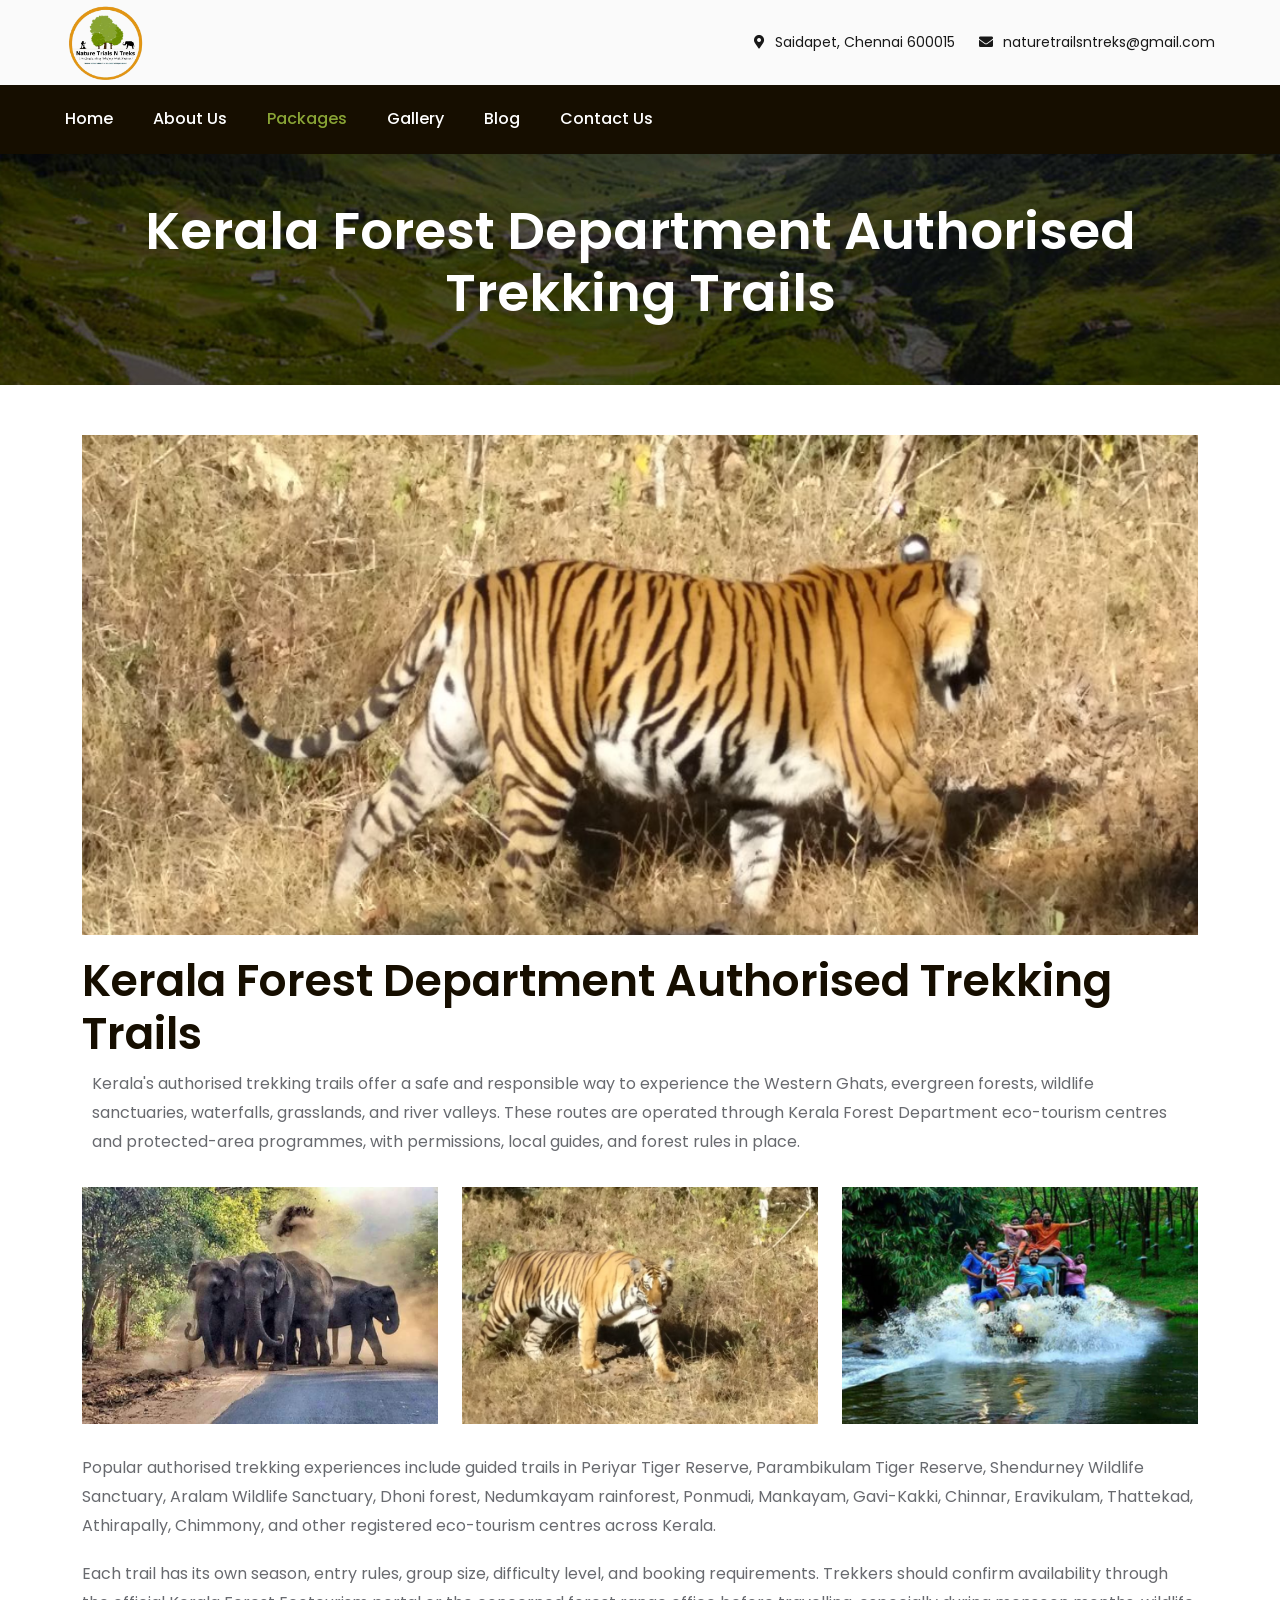
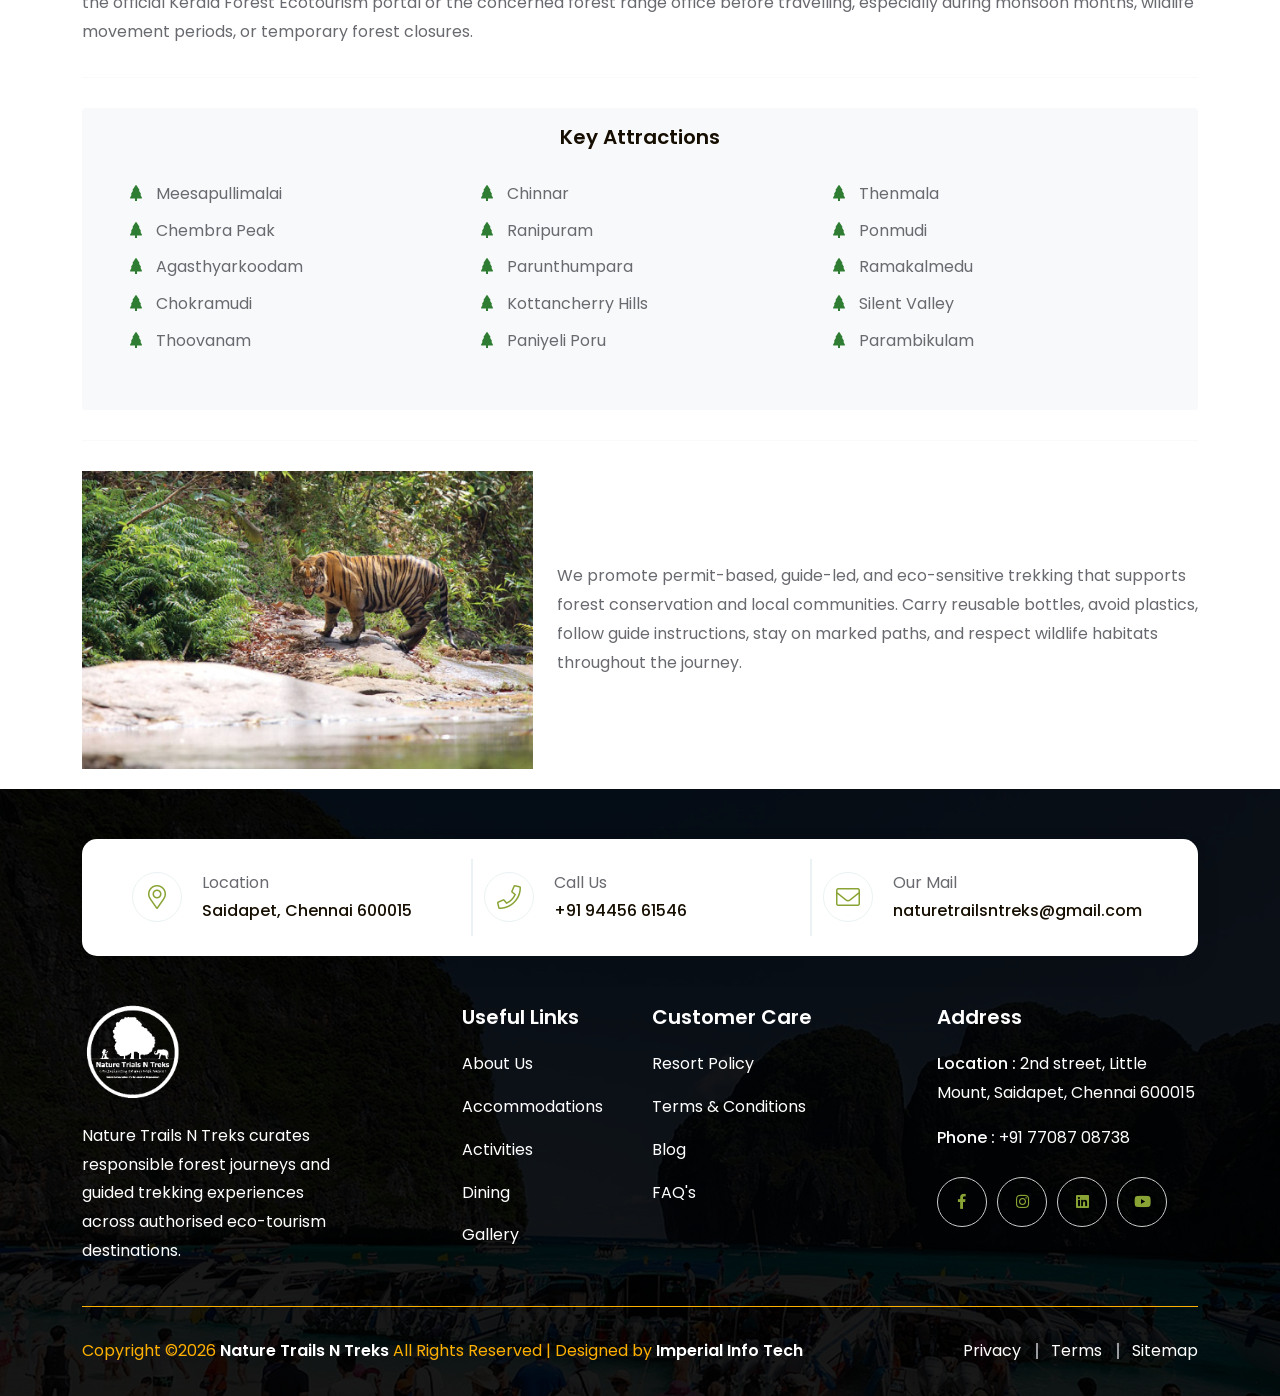
<file: ooty-hill-trek.html>
<!DOCTYPE HTML>
<html lang="en">

<head>
    <meta charset="UTF-8">
    <meta name="viewport" content="width=device-width, initial-scale=1">
    <title>Kerala Forest Department Authorised Trekking Trails</title>
    <meta name="title" content="Kerala Forest Department Authorised Trekking Trails">
    <meta name="description" content="Explore Kerala Forest Department authorised trekking trails with guided eco-tourism routes, permit-based travel, safety tips, and responsible forest practices.">
    <meta name="keywords" content="Kerala trekking trails, Kerala forest trekking, authorised trekking trails Kerala, Kerala Forest Department treks, eco tourism Kerala, guided treks Kerala, Western Ghats trekking, forest permits Kerala">
    <meta name="author" content="Nature Trails N Treks">
    <meta name="robots" content="index, follow">
    <meta name="theme-color" content="#160e00">
    <link rel="canonical" href="https://naturetrailsntreks.com/ooty-hill-trek.html">

    <meta property="og:type" content="article">
    <meta property="og:url" content="https://naturetrailsntreks.com/ooty-hill-trek.html">
    <meta property="og:title" content="Kerala Forest Department Authorised Trekking Trails">
    <meta property="og:description" content="Plan guided Kerala forest treks with eco-tourism centres, permits, safety guidance, and responsible trail information.">
    <meta property="og:image" content="https://naturetrailsntreks.com/assets/img/ac-dd1.jpg">
    <meta property="og:site_name" content="Nature Trails N Treks">
    <meta property="og:locale" content="en_IN">

    <meta name="twitter:card" content="summary_large_image">
    <meta name="twitter:url" content="https://naturetrailsntreks.com/ooty-hill-trek.html">
    <meta name="twitter:title" content="Kerala Forest Department Authorised Trekking Trails">
    <meta name="twitter:description" content="Explore authorised Kerala forest trekking trails, permits, eco-tourism centres, and responsible travel tips.">
    <meta name="twitter:image" content="https://naturetrailsntreks.com/assets/img/ac-dd1.jpg">
    <link href="assets/css/plugins/bootstrap.min.css" rel="stylesheet">
    <link href="assets/css/plugins/slick.css" rel="stylesheet">
    <link href="assets/css/plugins/ion.rangeSlider.min.css" rel="stylesheet">
    <link href="assets/css/plugins/magnific-popup.css" rel="stylesheet">
  <link href="assets/css/plugins/nice-select.css" rel="stylesheet">
    <link href="assets/css/style.css" rel="stylesheet">
  <link rel="stylesheet" class="color-changing" href="assets/css/style.css">
    <link href="assets/fonts/flaticon/flaticon.css" rel="stylesheet">
    <link rel="icon" type="image/png" sizes="32x32" href="favicon.png">
    <link href="assets/fonts/font-awesome.min.css" rel="stylesheet">

    <link href="https://cdn.jsdelivr.net/npm/bootstrap-icons@1.11.3/font/bootstrap-icons.css" rel="stylesheet">
</head>

<body class="btn-style-5 sigma_header-absolute btn-rounded sidebar-style-9">
    <!--Section Start-->
   
    <div class="sigma_aside-overlay aside-trigger-right">
    </div>
    <aside class="sigma_aside">
    
    <div class="sigma_logo-wrapper">
      <a class="sigma_logo" href="index.html">
        <img src="assets/img/logo.png" width="100px" alt="logo">
      </a>
    </div>
    <ul class="navbar-nav">
            <li class="menu-item">
              <a href="index.html">Home</a>
              
            </li>
            
            <li class="menu-item ">
              <a href="about.html">About Us</a>
              
            </li>
            <li class="menu-item ">
              <a href="packages.html">Packages</a>
              
            </li>
            <li class="menu-item">
              <a href="gallery.html">Gallery</a>
              
            </li>
            <li class="menu-item">
              <a href="blogs.html">Blog</a>
              
            </li>
            <li class="menu-item">
              <a href="contact.html">Contact Us</a>
              
            </li>
    </ul>

    <ul class="sigma_header-controls-inner d-flex ptt">
              <li class="aside-toggle aside-trigger">
                <span></span>
                <span></span>
                <span></span>
              </li>
            </ul>
  </aside>
  <div class="sigma_aside-overlay aside-trigger">
  </div>
    <header class="sigma_header header-absolute style-5 other can-sticky">
    <div class="sigma_header-top dark-bg d-none d-md-block" style="background-color: #fafafa">
      <div class="container-fluid">
        <div class="sigma_header-top-inner">

          <div class="sigma_logo-wrapper">
            <a class="sigma_logo" href="index.html">
              <img src="./logont.png" alt="logo" width="80px">
            </a>
          </div>

          <div class="sigma_header-top-links">
            <ul class="sigma_header-top-nav">
              
              <li>
                <a href="#0" style="color: #000;">
                  <i class="fa fa-map-marker-alt"></i>
                   Saidapet, Chennai 600015
                </a>
              </li>

              <li>
                <a href="mailto: naturetrailsntreks@gmail.com" style="color: #000;">
                  <i class="fa fa-envelope"></i>
                   naturetrailsntreks@gmail.com
                </a>
              </li>

             

            </ul>
          </div>
          
        </div>
      </div>
    </div>
    <div class="sigma_header-middle">
      <div class="container-fluid" style="background-color: #160e00;">
        <div class="navbar">
          <div class="sigma_logo-wrapper dn">
            <a class="sigma_logo" href="index.html">
             <img src="assets/img/logo-light.png" alt="logo" width="60px">
            </a>
          </div>
          <ul class="navbar-nav">
            <li class="menu-item menu-item-has-children ">
              <a href="index.html">Home</a>
              
            </li>
            
            <li class="menu-item menu-item-has-children">
              <a href="about.html">About Us</a>
              
            </li>
            <li class="menu-item menu-item-has-children active">
              <a href="accommodations.html">Packages</a>
              
            </li>
             
            <li class="menu-item menu-item-has-children">
              <a href="gallery.html">Gallery</a>
              
            </li>
            <li class="menu-item menu-item-has-children ">
              <a href="blogs.html">Blog</a>
              
            </li>
            <li class="menu-item menu-item-has-children">
              <a href="contact.html">Contact Us</a>
              
            </li>
          </ul>

          <div class="sigma_header-controls style-2">
            <ul class="sigma_header-controls-inner">
              <li class="aside-toggle aside-trigger">
                <span></span>
                <span></span>
                <span></span>
              </li>
            </ul>
          </div>
        </div>
      </div>
    </div>
  </header>
    <div class="search-form-wrapper">
        <div class="search-trigger sigma_close">
            <span></span>
            <span></span>
        </div>
        <form class="search-form" method="post">
            <input type="text" placeholder="Search..." value="">
            <button type="submit" class="search-btn">
                <i class="fal fa-search m-0"></i>
            </button>
        </form>
    </div>
    <!--Section End-->
    <!--Section Start-->
    <div class="sigma_banner style-8 with-form">
          <div class="sigma_banner-slider">
      <div class="banner-slider-inner bg-center bg-cover dark-overlay ptab" style="background-image: url('assets/img/laboratory/1920x1280.jpg');">
        <div class="sigma_banner-text text-center">
        <div class="container">
            <div class="sigma_subheader-inner">
                <h1 style="color: #fff;">Kerala Forest Department Authorised Trekking Trails</h1>
            </div>
        </div>
      </div>
    </div>
  </div>
    </div>
    <!--Section End-->


  
<div class="section sigma_post-details">
  <div class="container">

    <div class="row">
      <div class="col-lg-12">
        <div class="sigma_post-details-inner">

          <div class="entry-content">

            <!-- Banner Image -->
            <img src="assets/img/ac-dd1.jpg" alt="Kerala forest trekking trail" height="500px" width="1920px">

            <!-- Title -->
            <h2 class="entry-title">Kerala Forest Department Authorised Trekking Trails</h2>

            <!-- Intro -->
            <p style="padding: 10px;">
              Kerala's authorised trekking trails offer a safe and responsible way to
              experience the Western Ghats, evergreen forests, wildlife sanctuaries,
              waterfalls, grasslands, and river valleys. These routes are operated
              through Kerala Forest Department eco-tourism centres and protected-area
              programmes, with permissions, local guides, and forest rules in place.
            </p>

            <!-- Image Gallery -->
            <div class="row">
              <div class="col-md-4">
                <a href="#" class="gallery-thumb">
                  <img src="assets/img/ac-dd2.jpg" alt="guided trekking trail in Kerala forest">
                </a>
              </div>
              <div class="col-md-4">
                <a href="#" class="gallery-thumb">
                  <img src="assets/img/ac-dd3.jpg" alt="Kerala forest waterfall trekking route">
                </a>
              </div>
              <div class="col-md-4">
                <a href="#" class="gallery-thumb">
                  <img src="assets/img/ac-dd4.jpg" alt="Western Ghats trekking landscape in Kerala">
                </a>
              </div>
            </div>

            <p style="padding-top: 10px;">
              Popular authorised trekking experiences include guided trails in
              Periyar Tiger Reserve, Parambikulam Tiger Reserve, Shendurney Wildlife
              Sanctuary, Aralam Wildlife Sanctuary, Dhoni forest, Nedumkayam
              rainforest, Ponmudi, Mankayam, Gavi-Kakki, Chinnar, Eravikulam,
              Thattekad, Athirapally, Chimmony, and other registered eco-tourism
              centres across Kerala.
            </p>

            <p>
              Each trail has its own season, entry rules, group size, difficulty level,
              and booking requirements. Trekkers should confirm availability through
              the official Kerala Forest Ecotourism portal or the concerned forest
              range office before travelling, especially during monsoon months,
              wildlife movement periods, or temporary forest closures.
            </p>

            <hr>

            <div class="row g-4">
  <div class="col-lg-12 col-md-6">
    <div class="p-3 bg-light rounded h-100">
      <h5 class="text-center">Key Attractions</h4>
      <ul class="mb-0 list-unstyled forest-list" style="padding-top: 10px; padding: 30px; column-count: 3; column-gap: 30px;">
  <li><i class="bi bi-tree-fill"></i> Meesapullimalai</li>
        <li><i class="bi bi-tree-fill"></i> Chembra Peak</li>
        <li><i class="bi bi-tree-fill"></i> Agasthyarkoodam</li>
        <li><i class="bi bi-tree-fill"></i> Chokramudi</li>
        <li><i class="bi bi-tree-fill"></i> Thoovanam</li>
        <li><i class="bi bi-tree-fill"></i> Chinnar</li>
        <li><i class="bi bi-tree-fill"></i> Ranipuram</li>
        <li><i class="bi bi-tree-fill"></i> Parunthumpara</li>
        <li><i class="bi bi-tree-fill"></i> Kottancherry Hills</li>
        <li><i class="bi bi-tree-fill"></i> Paniyeli Poru</li>
        <li><i class="bi bi-tree-fill"></i> Thenmala</li>
        <li><i class="bi bi-tree-fill"></i> Ponmudi</li>
        <li><i class="bi bi-tree-fill"></i> Ramakalmedu</li>
        <li><i class="bi bi-tree-fill"></i> Silent Valley</li>
        <li><i class="bi bi-tree-fill"></i> Parambikulam</li>
</ul>
    </div>
  </div>
</div>

            <hr>

            <!-- Eco Section -->
            <div class="row align-items-center">
              <div class="col-lg-5 mb-lg-30">
                <img src="assets/img/ac-dd5.jpg" alt="eco tourism">
              </div>
              <div class="col-lg-7">
                <p>
                  We promote permit-based, guide-led, and eco-sensitive trekking that
                  supports forest conservation and local communities. Carry reusable
                  bottles, avoid plastics, follow guide instructions, stay on marked
                  paths, and respect wildlife habitats throughout the journey.
                </p>
              </div>
            </div>

          </div>

        </div>
      </div>
    </div>

  </div>
</div>

 
    <!--Section Start-->
      <footer class="sigma_footer style-5 pb-0">
    <div class="section ptp sigma_product-sec2 style-102 bg-cover bg-center" style="background-image: url('assets/img/shop/pharmacy/1920x800.jpg');">
    <div class="container">
      <div class="sigma_info-wrapper style-26 mb-5">
        <div class="sigma_info style-26">
          <div class="sigma_info-title">
            <span class="sigma_info-icon">

              <i class="fal fa-map-marker-alt"></i>

            </span>
          </div>
          <div class="sigma_info-description">
            <p>Location</p>
            <p class="secondary-color"><b>Saidapet, Chennai 600015</b>
            </p>
          </div>
        </div>
        <div class="sigma_info style-26">
          <div class="sigma_info-title">
            <span class="sigma_info-icon">

              <i class="fal fa-phone"></i>

            </span>
          </div>
          <div class="sigma_info-description">
            <p>Call Us</p>
            <p class="secondary-color"><b>+91 94456 61546</b>
            </p>
          </div>
        </div>
        <div class="sigma_info style-26">
          <div class="sigma_info-title">
            <span class="sigma_info-icon">

              <i class="fal fa-envelope"></i>

            </span>
          </div>
          <div class="sigma_info-description">
            <p>Our Mail</p>
            <p class="secondary-color"><b>naturetrailsntreks@gmail.com</b>
            </p>
          </div>
        </div>
      </div>
    </div>
    <div class="sigma_footer-middle">
      <div class="container">
        <div class="row">
          <div class="col-lg-4">
            <div class="sigma_footer-widget">
              <div class="sigma_footer-logo mb-4">
                <img src="assets/img/logo-light.png" width="100px" alt="logo">
              </div>
              <div class="row">
                <div class="col-sm-9">
                  <p class="mb-0" style="color: #fff;"> Nature Trails N Treks curates responsible forest journeys and guided trekking experiences across authorised eco-tourism destinations.</p>
                </div>
              </div>
              
            </div>
          </div>

          <div class="col-lg-2 col-sm-3">
            <div class="sigma_footer-widget">
              <h5 class="widget-title" style="color: #fff;">Useful Links</h5>
              <ul class="sigma_footer-links">
                <li>
                  <a href="about.html">About Us</a>
                </li>
                <li>
                  <a href="accommodations.html">Accommodations</a>
                </li>
                <li>
                  <a href="activities.html">Activities</a>
                </li>
                <li>
                  <a href="dining.html">Dining</a>
                </li>
                <li>
                  <a href="gallery.html">Gallery</a>
                </li>
                
              </ul>
            </div>
          </div>

          <div class="col-lg-3 col-sm-3">
            <div class="sigma_footer-widget">
              <h5 class="widget-title" style="color: #fff;">Customer Care</h5>
              <ul class="sigma_footer-links">
                <li>
                  <a href="resort-policy.html">Resort Policy</a>
                </li>
                <li>
                  <a href="terms-conditions.html">Terms & Conditions</a>
                </li>
                
                <li>
                  <a href="blogs.html">Blog</a>
                </li>
                <li>
                  <a href="faq.html">FAQ's</a>
                </li>
              </ul>
            </div>
          </div>
          <div class="col-lg-3 col-sm-6">
            <div class="sigma_footer-widget">
              <h5 class="widget-title" style="color: #fff;">Address</h5>
              <form method="post">
                <p class="mb-0 mt-3" style="color: #fff;"><b>Location : </b> 2nd street, Little Mount, Saidapet, Chennai 600015</p>
              </form>
              <form method="post">
                <p class="mb-0 mt-3" style="color: #fff;"><b>Phone : </b> +91 77087 08738</p>
              </form>
              <ul class="sigma_social-icons has-border mt-4 justify-content-start">
                <li>
                  <a href="https://www.facebook.com/" target="_blank"><i class="fab fa-facebook-f"></i></a>
                </li>
                
                <li>
                  <a href="https://www.instagram.com/farmvilleresortkodaikanal/" target="_blank"><i class="fab fa-instagram"></i></a>
                </li>
                <li>
                  <a href="https://www.linkedin.com/feed/" target="_blank"><i class="fab fa-linkedin"></i></a>
                </li>
                <li>
                  <a href="https://www.youtube.com/" target="_blank"><i class="fab fa-youtube"></i></a>
                </li>
              </ul>
            </div>
          </div>
        </div>
      </div>
    </div>
    <div class="container">
      <div class="sigma_footer-bottom d-block d-sm-flex align-items-center justify-content-between" style="border-top: 1px solid #ffb000;">
        <div class="sigma_footer-copyright mt-0 mb-3 mb-sm-0">
          <p class="mb-0" style="color: #ffb000;">Copyright ©2026
            <a href="https://naturetrailsntreks.com" target="_blank"> Nature Trails N Treks</a>
             All Rights Reserved | Designed by <a href="https://impinfo.in" target="_blank">  Imperial Info Tech</a>
          </p>
        </div>
        <ul class="sigma_footer-links">
          <li>
            <a href="resort-policy.html">Privacy</a>
          </li>
          <li>
            <a href="terms-conditions.html">Terms</a>
          </li>
          <li>
            <a href="#0">Sitemap</a>
          </li>
         
        </ul>
      </div>
    </div>
    </div>
  </footer>
    <!--Section End-->

    <!--Section Start-->
  <div class="sigma_top style-4">
    <i class="far fa-angle-double-up"></i>
    <i class="far fa-angle-double-up"></i>
  </div>
  <!--Section End-->

 

    <!-- Theme skins -->
 
    <script src="assets/js/plugins/jquery-3.4.1.min.js"></script>
  <script src="assets/js/plugins/popper.min.js"></script>
  <script src="assets/js/plugins/bootstrap.min.js"></script>
    <script src="assets/js/plugins/bootstrap-datepicker.min.js"></script>

  
  <script src="assets/js/plugins/slick.min.js"></script>
  <script src="assets/js/plugins/imagesloaded.min.js"></script>
  <script src="assets/js/plugins/isotope.pkgd.min.js"></script>
  <script src="assets/js/plugins/jquery.magnific-popup.min.js"></script>
    <script src="assets/js/plugins/jquery.nice-select.js"></script>
  <script src="assets/js/plugins/jquery.counterup.min.js"></script>
  <script src="assets/js/plugins/jquery.inview.min.js"></script>
  <script src="assets/js/plugins/ion.rangeSlider.min.js"></script>
  <script src="assets/js/main.js"></script>
  <!-- Contact form -->
  <script src="assets/js/jquery.validate.min.js"></script>
  <script src="assets/js/form.js"></script>

    <script>
(function (w, d, s, u) {
w.gbwawc = {
url: u,
options: {
        waId: "+91 9841446698",
        siteName: "Nature Trails N Treks",
        siteTag: " Available",
        siteLogo: "#",
        widgetPosition: "RIGHT",
        triggerMessage: "Message Us",
        welcomeMessage: "Welcome to Nature Trails N Treks. \nHow can we help you plan your trek?",
        brandColor: "#25D366",
        messageText: "",
        replyOptions: ['','',''],
    },
};
var h = d.getElementsByTagName(s)[0],
j = d.createElement(s);
j.async = true;
j.src = u + "/whatsapp-widget.min.js?_=" + Math.random();
h.parentNode.insertBefore(j, h);
})(window, document, "script", "https://waw.gallabox.com");
 $(".flex-nowrap").css("display", "none");



</script>
</body>

</html>
</file>
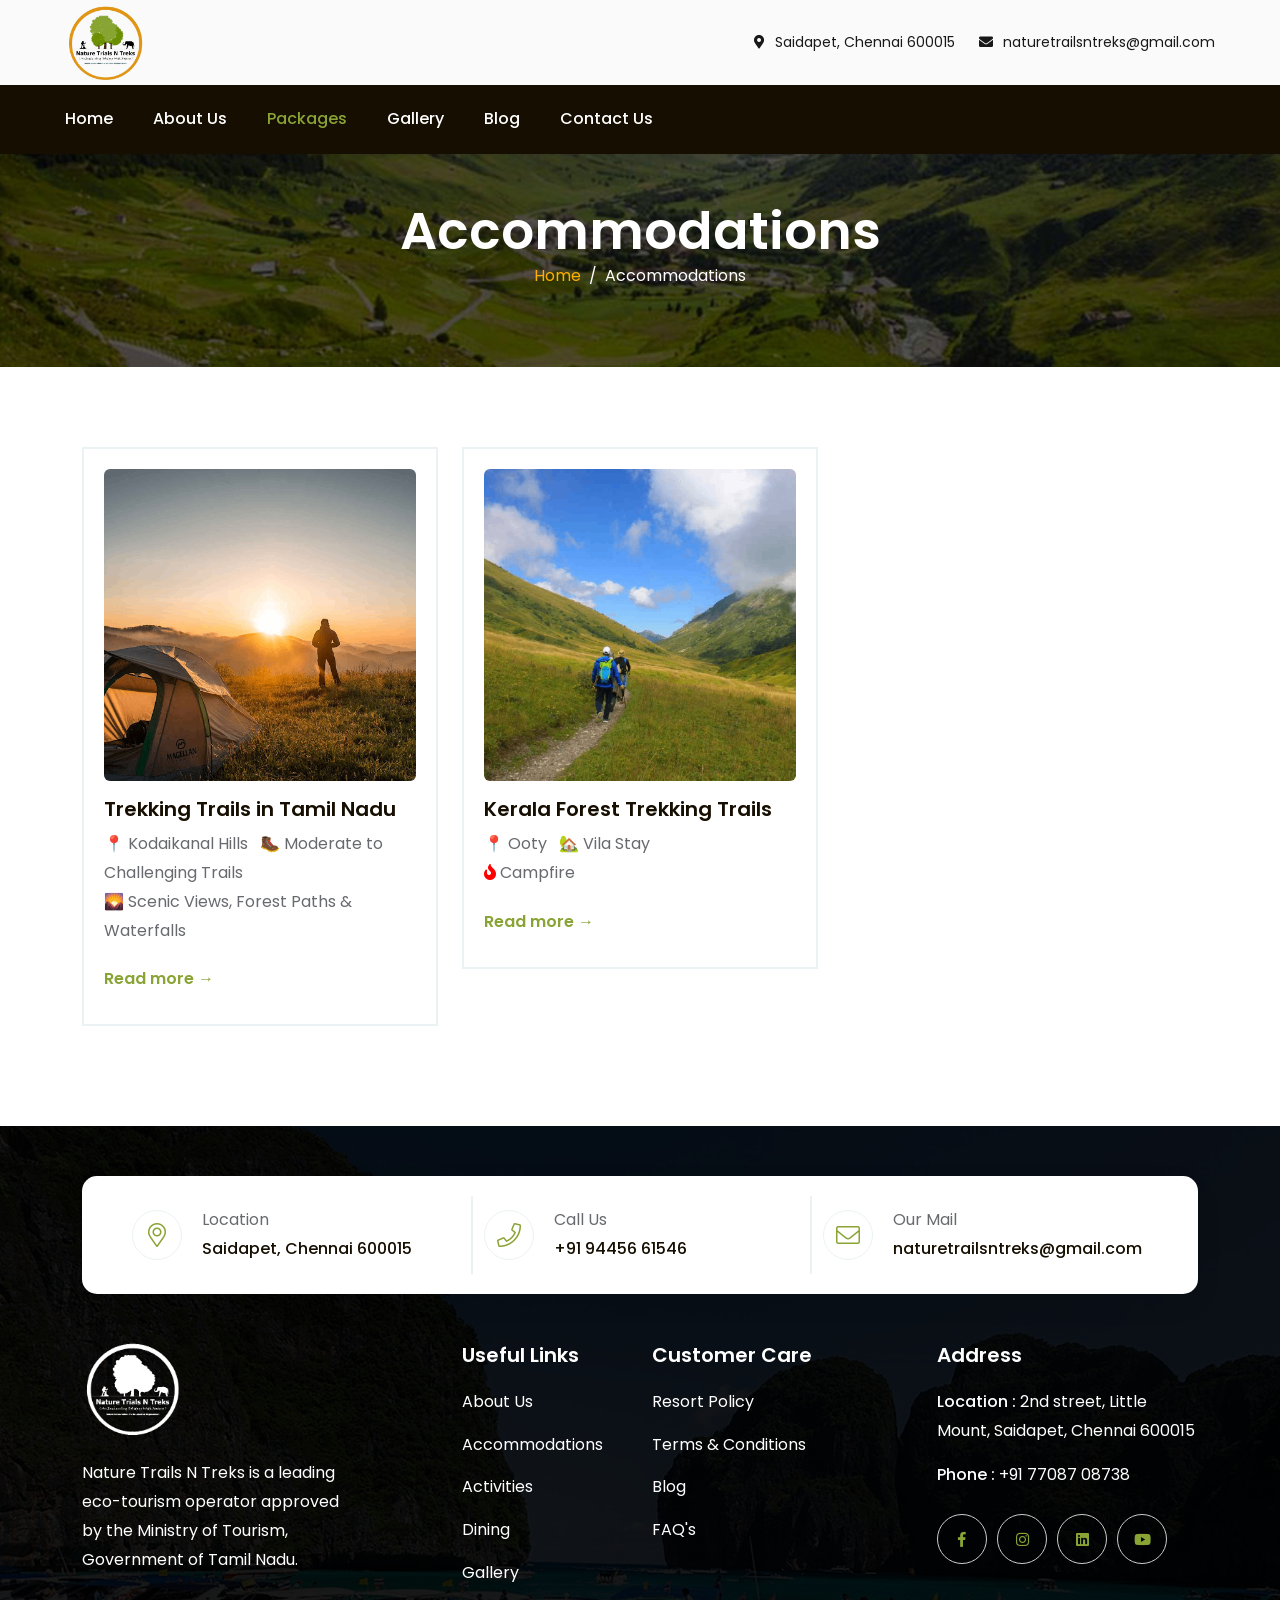
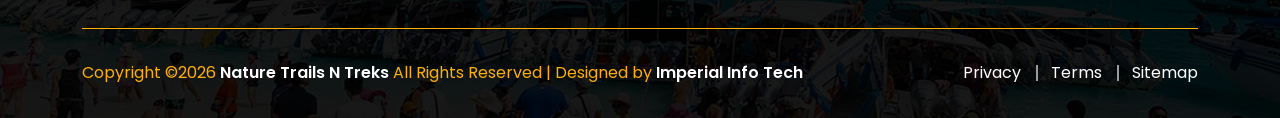
<file: packages.html>
<!DOCTYPE HTML>
<html lang="en">

<head>
    <meta charset="UTF-8">
    <meta name="viewport" content="width=device-width, initial-scale=1">
    <title>Trekking Packages | Nature Trails N Treks Eco Tourism Experiences</title>
    <meta name="title" content="Trekking Packages | Nature Trails N Treks Eco Tourism Experiences">
    <meta name="description" content="Explore guided trekking and eco-tourism packages from Nature Trails N Treks, including Tamil Nadu trails and Kerala forest trekking experiences.">
    <meta name="keywords" content="trekking packages, eco tourism packages, Tamil Nadu trekking packages, Kerala forest trekking, guided treks, Nature Trails N Treks packages">
    <meta name="author" content="Nature Trails N Treks">
    <meta name="robots" content="index, follow">
    <meta name="theme-color" content="#160e00">
    <link rel="canonical" href="https://naturetrailsntreks.com/packages.html">

    <meta property="og:type" content="website">
    <meta property="og:url" content="https://naturetrailsntreks.com/packages.html">
    <meta property="og:title" content="Trekking Packages | Nature Trails N Treks">
    <meta property="og:description" content="Choose guided trekking and eco-tourism experiences across Tamil Nadu and Kerala forest destinations.">
    <meta property="og:image" content="https://naturetrailsntreks.com/assets/img/camp.png">
    <meta property="og:site_name" content="Nature Trails N Treks">
    <meta property="og:locale" content="en_IN">

    <meta name="twitter:card" content="summary_large_image">
    <meta name="twitter:url" content="https://naturetrailsntreks.com/packages.html">
    <meta name="twitter:title" content="Trekking Packages | Nature Trails N Treks">
    <meta name="twitter:description" content="Explore guided trekking and eco-tourism packages across Tamil Nadu and Kerala.">
    <meta name="twitter:image" content="https://naturetrailsntreks.com/assets/img/camp.png">
    <link href="assets/css/plugins/bootstrap.min.css" rel="stylesheet">
    <link href="assets/css/plugins/slick.css" rel="stylesheet">
    <link href="assets/css/plugins/ion.rangeSlider.min.css" rel="stylesheet">
    <link href="assets/css/plugins/magnific-popup.css" rel="stylesheet">
  <link href="assets/css/plugins/nice-select.css" rel="stylesheet">
    <link href="assets/css/style.css" rel="stylesheet">
  <link rel="stylesheet" class="color-changing" href="assets/css/style.css">
    <link href="assets/fonts/flaticon/flaticon.css" rel="stylesheet">
    <link rel="icon" type="image/png" sizes="32x32" href="favicon.png">
    <link href="assets/fonts/font-awesome.min.css" rel="stylesheet">
    
</head>

<body class="btn-style-5 sigma_header-absolute btn-rounded sidebar-style-9">
    <!--Section Start-->
   
    <div class="sigma_aside-overlay aside-trigger-right">
    </div>
    <aside class="sigma_aside">
    
   
    <ul class="navbar-nav">
            <li class="menu-item">
              <a href="index.html">Home</a>
              
            </li>
            
            <li class="menu-item ">
              <a href="about.html">About Us</a>
              
            </li>
            <li class="menu-item ">
              <a href="accommodations.html">Accommodations</a>
              
            </li>
            <li class="menu-item">
              <a href="activities.html">Events</a>
              
            </li>
            <li class="menu-item">
              <a href="gallery.html">Gallery</a>
              
            </li>
            <li class="menu-item">
              <a href="blogs.html">Blog</a>
              
            </li>
            <li class="menu-item">
              <a href="contact.html">Contact Us</a>
              
            </li>
    </ul>

    <ul class="sigma_header-controls-inner d-flex ptt">
              <li class="contact-btn pll">
                <a href="login.html" class="sigma_btn btn-sm">
                  LOG IN
                  <i class="fa fa-sign-in"></i>
                </a>
              </li>

              <li class="contact-btn pll">
                <a href="register.html" class="sigma_btn btn-sm">
                  SIGN UP
                  <i class="fa fa-user-plus"></i>
                </a>
              </li>
              <li class="aside-toggle aside-trigger">
                <span></span>
                <span></span>
                <span></span>
              </li>
            </ul>
  </aside>
  <div class="sigma_aside-overlay aside-trigger">
  </div>
    <header class="sigma_header header-absolute style-5 other can-sticky">
    <div class="sigma_header-top dark-bg d-none d-md-block" style="background-color: #fafafa">
      <div class="container-fluid">
        <div class="sigma_header-top-inner">

          <div class="sigma_logo-wrapper">
            <a class="sigma_logo" href="index.html">
              <img src="./logont.png" alt="logo" width="80px">
            </a>
          </div>

          <div class="sigma_header-top-links">
            <ul class="sigma_header-top-nav">
              
              <li>
                <a href="#0" style="color: #000;">
                  <i class="fa fa-map-marker-alt"></i>
                   Saidapet, Chennai 600015
                </a>
              </li>

              <li>
                <a href="mailto: naturetrailsntreks@gmail.com" style="color: #000;">
                  <i class="fa fa-envelope"></i>
                   naturetrailsntreks@gmail.com
                </a>
              </li>

             

            </ul>
          </div>
          
        </div>
      </div>
    </div>
    <div class="sigma_header-middle">
      <div class="container-fluid" style="background-color: #160e00;">
        <div class="navbar">
          <div class="sigma_logo-wrapper dn">
            <a class="sigma_logo" href="index.html">
             <img src="assets/img/logo-light.png" alt="logo" width="60px">
            </a>
          </div>
          <ul class="navbar-nav">
            <li class="menu-item menu-item-has-children ">
              <a href="index.html">Home</a>
              
            </li>
            
            <li class="menu-item menu-item-has-children">
              <a href="about.html">About Us</a>
              
            </li>
            <li class="menu-item menu-item-has-children active">
              <a href="packages.html">Packages</a>
              
            </li>
             
            <li class="menu-item menu-item-has-children">
              <a href="gallery.html">Gallery</a>
              
            </li>
            <li class="menu-item menu-item-has-children">
              <a href="blogs.html">Blog</a>
              
            </li>
            <li class="menu-item menu-item-has-children">
              <a href="contact.html">Contact Us</a>
              
            </li>
          </ul>

          <div class="sigma_header-controls style-2">
            <ul class="sigma_header-controls-inner">
              <li class="aside-toggle aside-trigger">
                <span></span>
                <span></span>
                <span></span>
              </li>
            </ul>
          </div>
        </div>
      </div>
    </div>
  </header>
    <div class="search-form-wrapper">
        <div class="search-trigger sigma_close">
            <span></span>
            <span></span>
        </div>
        <form class="search-form" method="post">
            <input type="text" placeholder="Search..." value="">
            <button type="submit" class="search-btn">
                <i class="fal fa-search m-0"></i>
            </button>
        </form>
    </div>
    <!--Section End-->
    <!--Section Start-->
    <div class="sigma_banner style-8 with-form">
          <div class="sigma_banner-slider">
      <div class="banner-slider-inner bg-center bg-cover dark-overlay ptab" style="background-image: url('assets/img/laboratory/1920x1280.jpg');">
        <div class="sigma_banner-text text-center">
        <div class="container">
            <div class="sigma_subheader-inner">
                <h1 style="color: #fff;">Accommodations</h1>
            </div>
            <ol class="breadcrumb">
                <li class="breadcrumb-item">
                    <a class="btn-link" href="#">Home</a>
                </li>
                <li class="breadcrumb-item active" aria-current="page" style="color: #fff;">Accommodations</li>
            </ol>
        </div>
      </div>
    </div>
  </div>
    </div>
    <!--Section End-->
  <!--Section Start-->
  
  <!--Section End-->

  <!--Section Start-->
<div class="section section-padding">
  <div class="container">
    <div class="row">
      <div class="col-lg-4 col-md-6">
        <article class="sigma_post style-15">
          <div class="sigma_post-thumb">
            <a href="trekking-trails.html">
              <img src="assets/img/camp.png" alt="img">
            </a>
          </div>
          <div class="sigma_post-body">
  <div class="sigma_post-content">
    <h5>
      <a href="trekking-trails.html">Trekking Trails in Tamil Nadu</a>
    </h5>

    <!-- 📍 Details -->
    <p>
      📍 Kodaikanal Hills &nbsp; 🥾 Moderate to Challenging Trails <br>
      🌄 Scenic Views, Forest Paths & Waterfalls
    </p>

  </div>
  <a href="trekking-trails.html" class="btn-link">
    Read more →
  </a>
</div>
        </article>
      </div>

      <div class="col-lg-4 col-md-6">
        <article class="sigma_post style-15">
          <div class="sigma_post-thumb">
            <a href="ooty-hill-trek.html">
              <img src="assets/img/Ooty.png" alt="img">
            </a>
          </div>
          <div class="sigma_post-body">
            <div class="sigma_post-content">
              <h5>
                <a href="ooty-hill-trek.html">Kerala Forest Trekking Trails</a>
              </h5>

              <!-- 📍 Details -->
              <p>
                📍 Ooty &nbsp; 🏡 Vila Stay <br>
                <i class="fa fa-fire" style="color: red;"></i> Campfire
              </p>

            </div>
            <a href="ooty-hill-trek.html" class="btn-link">
              Read more →
            </a>
          </div>
        </article>
      </div>
    </div>
  </div>
</div>


    </div>
  </div>
  <!--Section End-->


    <!--Section Start-->
      <footer class="sigma_footer style-5 pb-0">
    <div class="section ptp sigma_product-sec2 style-102 bg-cover bg-center" style="background-image: url('assets/img/shop/pharmacy/1920x800.jpg');">
    <div class="container">
      <div class="sigma_info-wrapper style-26 mb-5">
        <div class="sigma_info style-26">
          <div class="sigma_info-title">
            <span class="sigma_info-icon">

              <i class="fal fa-map-marker-alt"></i>

            </span>
          </div>
          <div class="sigma_info-description">
            <p>Location</p>
            <p class="secondary-color"><b>Saidapet, Chennai 600015</b>
            </p>
          </div>
        </div>
        <div class="sigma_info style-26">
          <div class="sigma_info-title">
            <span class="sigma_info-icon">

              <i class="fal fa-phone"></i>

            </span>
          </div>
          <div class="sigma_info-description">
            <p>Call Us</p>
            <p class="secondary-color"><b>+91 94456 61546</b>
            </p>
          </div>
        </div>
        <div class="sigma_info style-26">
          <div class="sigma_info-title">
            <span class="sigma_info-icon">

              <i class="fal fa-envelope"></i>

            </span>
          </div>
          <div class="sigma_info-description">
            <p>Our Mail</p>
            <p class="secondary-color"><b>naturetrailsntreks@gmail.com</b>
            </p>
          </div>
        </div>
      </div>
    </div>
    <div class="sigma_footer-middle">
      <div class="container">
        <div class="row">
          <div class="col-lg-4">
            <div class="sigma_footer-widget">
              <div class="sigma_footer-logo mb-4">
                <img src="assets/img/logo-light.png" width="100px" alt="logo">
              </div>
              <div class="row">
                <div class="col-sm-9">
                  <p class="mb-0" style="color: #fff;"> Nature Trails N Treks is a leading eco-tourism operator approved by the Ministry of Tourism, Government of Tamil Nadu.</p>
                </div>
              </div>
              
            </div>
          </div>

          <div class="col-lg-2 col-sm-3">
            <div class="sigma_footer-widget">
              <h5 class="widget-title" style="color: #fff;">Useful Links</h5>
              <ul class="sigma_footer-links">
                <li>
                  <a href="about.html">About Us</a>
                </li>
                <li>
                  <a href="accommodations.html">Accommodations</a>
                </li>
                <li>
                  <a href="activities.html">Activities</a>
                </li>
                <li>
                  <a href="dining.html">Dining</a>
                </li>
                <li>
                  <a href="gallery.html">Gallery</a>
                </li>
                
              </ul>
            </div>
          </div>

          <div class="col-lg-3 col-sm-3">
            <div class="sigma_footer-widget">
              <h5 class="widget-title" style="color: #fff;">Customer Care</h5>
              <ul class="sigma_footer-links">
                <li>
                  <a href="resort-policy.html">Resort Policy</a>
                </li>
                <li>
                  <a href="terms-conditions.html">Terms & Conditions</a>
                </li>
                
                <li>
                  <a href="blogs.html">Blog</a>
                </li>
                <li>
                  <a href="faq.html">FAQ's</a>
                </li>
              </ul>
            </div>
          </div>
          <div class="col-lg-3 col-sm-6">
            <div class="sigma_footer-widget">
              <h5 class="widget-title" style="color: #fff;">Address</h5>
              <form method="post">
                <p class="mb-0 mt-3" style="color: #fff;"><b>Location : </b> 2nd street, Little Mount, Saidapet, Chennai 600015</p>
              </form>
              <form method="post">
                <p class="mb-0 mt-3" style="color: #fff;"><b>Phone : </b> +91 77087 08738</p>
              </form>
              <ul class="sigma_social-icons has-border mt-4 justify-content-start">
                <li>
                  <a href="https://www.facebook.com/" target="_blank"><i class="fab fa-facebook-f"></i></a>
                </li>
                
                <li>
                  <a href="https://www.instagram.com/farmvilleresortkodaikanal/" target="_blank"><i class="fab fa-instagram"></i></a>
                </li>
                <li>
                  <a href="https://www.linkedin.com/feed/" target="_blank"><i class="fab fa-linkedin"></i></a>
                </li>
                <li>
                  <a href="https://www.youtube.com/" target="_blank"><i class="fab fa-youtube"></i></a>
                </li>
              </ul>
            </div>
          </div>
        </div>
      </div>
    </div>
    <div class="container">
      <div class="sigma_footer-bottom d-block d-sm-flex align-items-center justify-content-between" style="border-top: 1px solid #ffb000;">
        <div class="sigma_footer-copyright mt-0 mb-3 mb-sm-0">
          <p class="mb-0" style="color: #ffb000;">Copyright ©2026
            <a href="https://naturetrailsntreks.com" target="_blank"> Nature Trails N Treks</a>
             All Rights Reserved | Designed by <a href="https://impinfo.in" target="_blank">  Imperial Info Tech</a>
          </p>
        </div>
        <ul class="sigma_footer-links">
          <li>
            <a href="resort-policy.html">Privacy</a>
          </li>
          <li>
            <a href="terms-conditions.html">Terms</a>
          </li>
          <li>
            <a href="#0">Sitemap</a>
          </li>
         
        </ul>
      </div>
    </div>
    </div>
  </footer>
    <!--Section End-->

    <!--Section Start-->
  <div class="sigma_top style-4">
    <i class="far fa-angle-double-up"></i>
    <i class="far fa-angle-double-up"></i>
  </div>
  <!--Section End-->

 

    <!-- Theme skins -->
 
    <script src="assets/js/plugins/jquery-3.4.1.min.js"></script>
  <script src="assets/js/plugins/popper.min.js"></script>
  <script src="assets/js/plugins/bootstrap.min.js"></script>
    <script src="assets/js/plugins/bootstrap-datepicker.min.js"></script>

  
  <script src="assets/js/plugins/slick.min.js"></script>
  <script src="assets/js/plugins/imagesloaded.min.js"></script>
  <script src="assets/js/plugins/isotope.pkgd.min.js"></script>
  <script src="assets/js/plugins/jquery.magnific-popup.min.js"></script>
    <script src="assets/js/plugins/jquery.nice-select.js"></script>
  <script src="assets/js/plugins/jquery.counterup.min.js"></script>
  <script src="assets/js/plugins/jquery.inview.min.js"></script>
  <script src="assets/js/plugins/ion.rangeSlider.min.js"></script>
  <script src="assets/js/main.js"></script>
  <!-- Contact form -->
  <script src="assets/js/jquery.validate.min.js"></script>
  <script src="assets/js/form.js"></script>

    <script>
(function (w, d, s, u) {
w.gbwawc = {
url: u,
options: {
        waId: "+91 9841446698",
        siteName: "The Farmville",
        siteTag: " Available",
        siteLogo: "#",
        widgetPosition: "RIGHT",
        triggerMessage: "Message Us",
        welcomeMessage: "Welcome to The Farmville. \nHow Can We help you?",
        brandColor: "#25D366",
        messageText: "",
        replyOptions: ['','',''],
    },
};
var h = d.getElementsByTagName(s)[0],
j = d.createElement(s);
j.async = true;
j.src = u + "/whatsapp-widget.min.js?_=" + Math.random();
h.parentNode.insertBefore(j, h);
})(window, document, "script", "https://waw.gallabox.com");
 $(".flex-nowrap").css("display", "none");



</script>
</body>

</html>
</file>
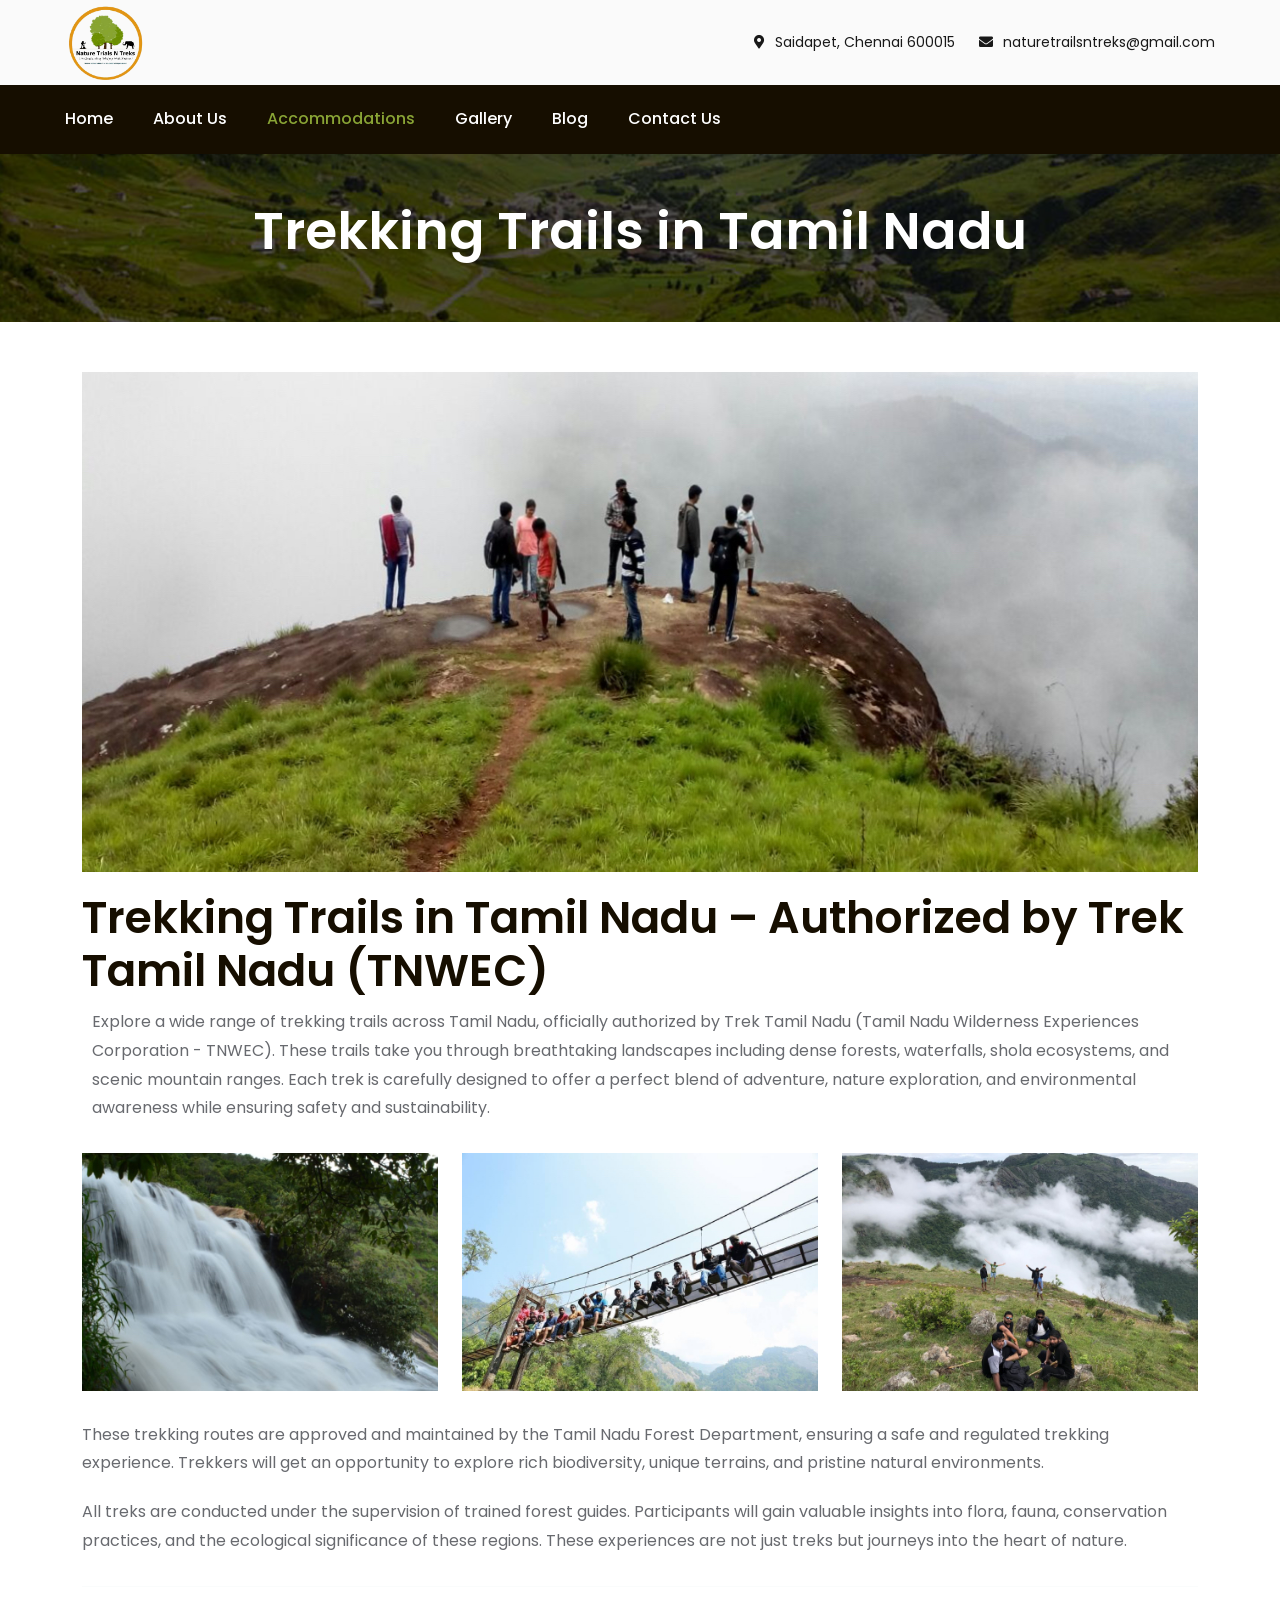
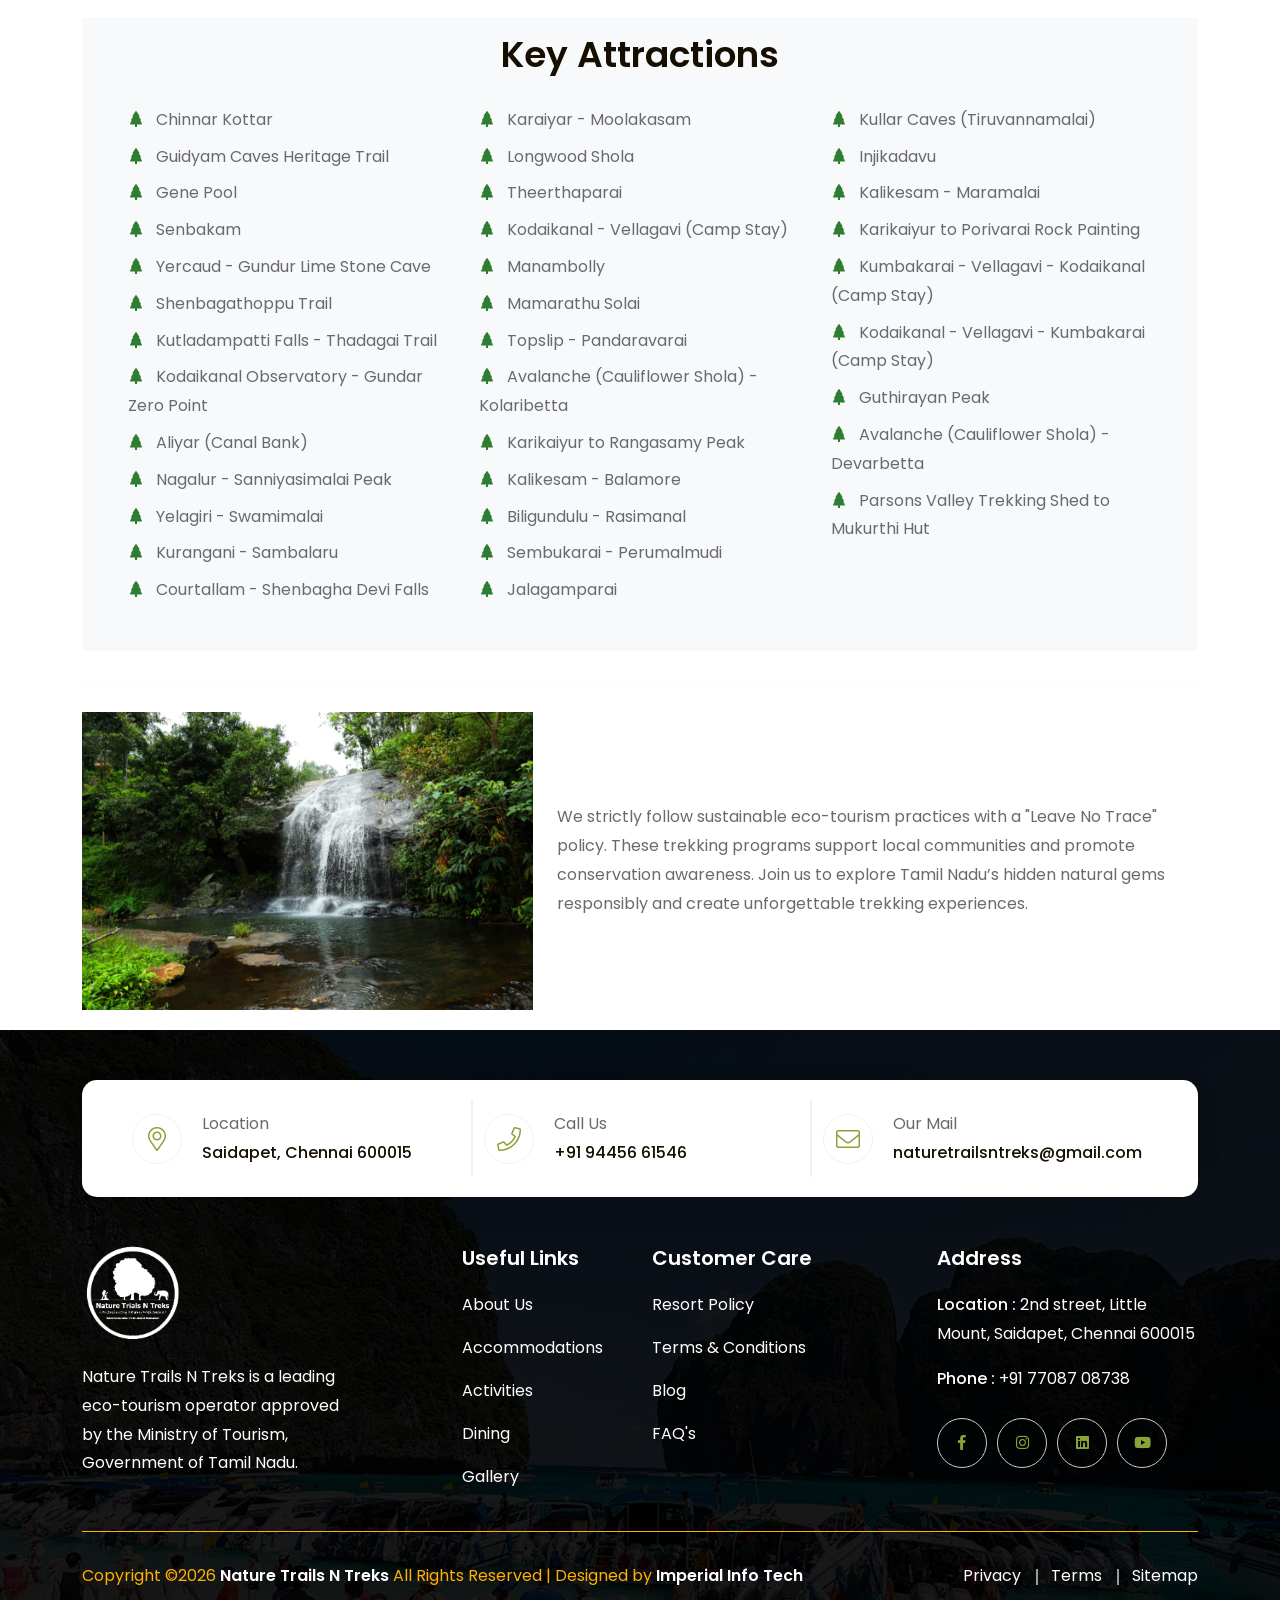
<file: trekking-trails.html>
<!DOCTYPE HTML>
<html lang="en">

<head>
    <meta charset="UTF-8">
    <meta name="viewport" content="width=device-width, initial-scale=1">
    <title>Trekking Trails in Tamil Nadu | Authorized Guided Treks</title>
    <meta name="title" content="Trekking Trails in Tamil Nadu | Authorized Guided Treks">
    <meta name="description" content="Explore authorized Trek Tamil Nadu trails with Nature Trails N Treks, including guided forest routes, waterfalls, shola ecosystems, and camp stays.">
    <meta name="keywords" content="trekking trails in Tamil Nadu, Trek Tamil Nadu, authorized treks Tamil Nadu, guided forest trekking, Kodaikanal trek, Yelagiri trek, eco tourism Tamil Nadu">
    <meta name="author" content="Nature Trails N Treks">
    <meta name="robots" content="index, follow">
    <meta name="theme-color" content="#160e00">
    <link rel="canonical" href="https://naturetrailsntreks.com/trekking-trails.html">

    <meta property="og:type" content="article">
    <meta property="og:url" content="https://naturetrailsntreks.com/trekking-trails.html">
    <meta property="og:title" content="Trekking Trails in Tamil Nadu | Authorized Guided Treks">
    <meta property="og:description" content="Discover authorized Tamil Nadu trekking routes, forest guides, biodiversity, camp stays, and responsible trail practices.">
    <meta property="og:image" content="https://naturetrailsntreks.com/assets/img/ac-d4.jpg">
    <meta property="og:site_name" content="Nature Trails N Treks">
    <meta property="og:locale" content="en_IN">

    <meta name="twitter:card" content="summary_large_image">
    <meta name="twitter:url" content="https://naturetrailsntreks.com/trekking-trails.html">
    <meta name="twitter:title" content="Trekking Trails in Tamil Nadu | Authorized Guided Treks">
    <meta name="twitter:description" content="Explore authorized Tamil Nadu forest trekking routes with trained guides and eco-tourism practices.">
    <meta name="twitter:image" content="https://naturetrailsntreks.com/assets/img/ac-d4.jpg">
    <link href="assets/css/plugins/bootstrap.min.css" rel="stylesheet">
    <link href="assets/css/plugins/slick.css" rel="stylesheet">
    <link href="assets/css/plugins/ion.rangeSlider.min.css" rel="stylesheet">
    <link href="assets/css/plugins/magnific-popup.css" rel="stylesheet">
  <link href="assets/css/plugins/nice-select.css" rel="stylesheet">
    <link href="assets/css/style.css" rel="stylesheet">
  <link rel="stylesheet" class="color-changing" href="assets/css/style.css">
    <link href="assets/fonts/flaticon/flaticon.css" rel="stylesheet">
    <link rel="icon" type="image/png" sizes="32x32" href="favicon.png">
    <link href="assets/fonts/font-awesome.min.css" rel="stylesheet">

    <link href="https://cdn.jsdelivr.net/npm/bootstrap-icons@1.11.3/font/bootstrap-icons.css" rel="stylesheet">
</head>

<body class="btn-style-5 sigma_header-absolute btn-rounded sidebar-style-9">
    <!--Section Start-->
   
    <div class="sigma_aside-overlay aside-trigger-right">
    </div>
     <aside class="sigma_aside">
    
    <div class="sigma_logo-wrapper">
      <a class="sigma_logo" href="index.html">
        <img src="assets/img/logo.png" width="100px" alt="logo">
      </a>
    </div>
    <ul class="navbar-nav">
            <li class="menu-item">
              <a href="index.html">Home</a>
              
            </li>
            
            <li class="menu-item ">
              <a href="about.html">About Us</a>
              
            </li>
            <li class="menu-item ">
              <a href="packages.html">Packages</a>
              
            </li>
            <li class="menu-item">
              <a href="gallery.html">Gallery</a>
              
            </li>
            <li class="menu-item">
              <a href="blogs.html">Blog</a>
              
            </li>
            <li class="menu-item">
              <a href="contact.html">Contact Us</a>
              
            </li>
    </ul>

    <ul class="sigma_header-controls-inner d-flex ptt">
              <li class="aside-toggle aside-trigger">
                <span></span>
                <span></span>
                <span></span>
              </li>
            </ul>
  </aside>
  <div class="sigma_aside-overlay aside-trigger">
  </div>
    <header class="sigma_header header-absolute style-5 other can-sticky">
    <div class="sigma_header-top dark-bg d-none d-md-block" style="background-color: #fafafa">
      <div class="container-fluid">
        <div class="sigma_header-top-inner">

          <div class="sigma_logo-wrapper">
            <a class="sigma_logo" href="index.html">
              <img src="./logont.png" alt="logo" width="80px">
            </a>
          </div>

          <div class="sigma_header-top-links">
            <ul class="sigma_header-top-nav">
              
              <li>
                <a href="#0" style="color: #000;">
                  <i class="fa fa-map-marker-alt"></i>
                   Saidapet, Chennai 600015
                </a>
              </li>

              <li>
                <a href="mailto: naturetrailsntreks@gmail.com" style="color: #000;">
                  <i class="fa fa-envelope"></i>
                   naturetrailsntreks@gmail.com
                </a>
              </li>

             

            </ul>
          </div>
          
        </div>
      </div>
    </div>
    <div class="sigma_header-middle">
      <div class="container-fluid" style="background-color: #160e00;">
        <div class="navbar">
          <div class="sigma_logo-wrapper dn">
            <a class="sigma_logo" href="index.html">
             <img src="assets/img/logo-light.png" alt="logo" width="60px">
            </a>
          </div>
          <ul class="navbar-nav">
            <li class="menu-item menu-item-has-children ">
              <a href="index.html">Home</a>
              
            </li>
            
            <li class="menu-item menu-item-has-children">
              <a href="about.html">About Us</a>
              
            </li>
            <li class="menu-item menu-item-has-children active">
              <a href="accommodations.html">Accommodations</a>
              
            </li>
             
            <li class="menu-item menu-item-has-children">
              <a href="gallery.html">Gallery</a>
              
            </li>
            <li class="menu-item menu-item-has-children ">
              <a href="blogs.html">Blog</a>
              
            </li>
            <li class="menu-item menu-item-has-children">
              <a href="contact.html">Contact Us</a>
              
            </li>
          </ul>

          <div class="sigma_header-controls style-2">
            <ul class="sigma_header-controls-inner">
              <li class="aside-toggle aside-trigger">
                <span></span>
                <span></span>
                <span></span>
              </li>
            </ul>
          </div>
        </div>
      </div>
    </div>
  </header>
    <div class="search-form-wrapper">
        <div class="search-trigger sigma_close">
            <span></span>
            <span></span>
        </div>
        <form class="search-form" method="post">
            <input type="text" placeholder="Search..." value="">
            <button type="submit" class="search-btn">
                <i class="fal fa-search m-0"></i>
            </button>
        </form>
    </div>
    <!--Section End-->
    <!--Section Start-->
    <div class="sigma_banner style-8 with-form">
          <div class="sigma_banner-slider">
      <div class="banner-slider-inner bg-center bg-cover dark-overlay ptab" style="background-image: url('assets/img/laboratory/1920x1280.jpg');">
        <div class="sigma_banner-text text-center">
        <div class="container">
            <div class="sigma_subheader-inner">
                <h1 style="color: #fff;">Trekking Trails in Tamil Nadu</h1>
            </div>
        </div>
      </div>
    </div>
  </div>
    </div>
    <!--Section End-->


  <div class="section sigma_post-details">
  <div class="container">

    <div class="row">
      <div class="col-lg-12">
        <div class="sigma_post-details-inner">

          <div class="entry-content">

            <!-- Banner Image -->
            <img src="assets/img/ac-d4.jpg" class="detail-imagee" alt="Kodaikanal Trek" >

            <!-- Title -->
            <h2 class="entry-title">Trekking Trails in Tamil Nadu – Authorized by Trek Tamil Nadu (TNWEC)</h2>

            <!-- Intro -->
            <p style="padding: 10px;">
Explore a wide range of trekking trails across Tamil Nadu, officially authorized by Trek Tamil Nadu (Tamil Nadu Wilderness Experiences Corporation - TNWEC). These trails take you through breathtaking landscapes including dense forests, waterfalls, shola ecosystems, and scenic mountain ranges.

Each trek is carefully designed to offer a perfect blend of adventure, nature exploration, and environmental awareness while ensuring safety and sustainability.
            </p>

            <!-- Image Gallery -->
            <div class="row">
              <div class="col-md-4">
                <a href="#" class="gallery-thumb">
                  <img src="assets/img/ac-d2.jpg" alt="coffee plantation trek">
                </a>
              </div>
              <div class="col-md-4">
                <a href="#" class="gallery-thumb">
                  <img src="assets/img/ac-d3.jpg" alt="dolphins nose view">
                </a>
              </div>
              <div class="col-md-4">
                <a href="assets/img/ac-d1.jpg" class="gallery-thumb">
                  <img src="assets/img/ac-d1.jpg" alt="vellagavi village">
                </a>
              </div>
            </div>

            <p style="padding-top: 10px;">
These trekking routes are approved and maintained by the Tamil Nadu Forest Department, ensuring a safe and regulated trekking experience. Trekkers will get an opportunity to explore rich biodiversity, unique terrains, and pristine natural environments.
            </p>

            <p>
All treks are conducted under the supervision of trained forest guides. Participants will gain valuable insights into flora, fauna, conservation practices, and the ecological significance of these regions. These experiences are not just treks but journeys into the heart of nature.
            </p>

            <hr>

            <div class="row g-4">

  <!-- Key Attractions -->
  <div class="col-lg-12 col-md-6">
    <div class="p-3 bg-light rounded h-100">
      <h3 class="text-center">Key Attractions</h3>
      <ul class="mb-0 list-unstyled forest-list luisttt" >
  <li><i class="bi bi-tree-fill"></i> Chinnar Kottar</li>
  <li><i class="bi bi-tree-fill"></i> Guidyam Caves Heritage Trail</li>
  <li><i class="bi bi-tree-fill"></i> Gene Pool</li>
  <li><i class="bi bi-tree-fill"></i> Senbakam</li>
  <li><i class="bi bi-tree-fill"></i> Yercaud - Gundur Lime Stone Cave</li>
  <li><i class="bi bi-tree-fill"></i> Shenbagathoppu Trail</li>
  <li><i class="bi bi-tree-fill"></i> Kutladampatti Falls - Thadagai Trail</li>
  <li><i class="bi bi-tree-fill"></i> Kodaikanal Observatory - Gundar Zero Point</li>
  <li><i class="bi bi-tree-fill"></i> Aliyar (Canal Bank)</li>
  <li><i class="bi bi-tree-fill"></i> Nagalur - Sanniyasimalai Peak</li>
  <li><i class="bi bi-tree-fill"></i> Yelagiri - Swamimalai</li>
  <li><i class="bi bi-tree-fill"></i> Kurangani - Sambalaru</li>
  <li><i class="bi bi-tree-fill"></i> Courtallam - Shenbagha Devi Falls</li>
  <li><i class="bi bi-tree-fill"></i> Karaiyar - Moolakasam</li>
  <li><i class="bi bi-tree-fill"></i> Longwood Shola</li>
  <li><i class="bi bi-tree-fill"></i> Theerthaparai</li>
  <li><i class="bi bi-tree-fill"></i> Kodaikanal - Vellagavi (Camp Stay)</li>
  <li><i class="bi bi-tree-fill"></i> Manambolly</li>
  <li><i class="bi bi-tree-fill"></i> Mamarathu Solai</li>
  <li><i class="bi bi-tree-fill"></i> Topslip - Pandaravarai</li>
  <li><i class="bi bi-tree-fill"></i> Avalanche (Cauliflower Shola) - Kolaribetta</li>
  <li><i class="bi bi-tree-fill"></i> Karikaiyur to Rangasamy Peak</li>
  <li><i class="bi bi-tree-fill"></i> Kalikesam - Balamore</li>
  <li><i class="bi bi-tree-fill"></i> Biligundulu - Rasimanal</li>
  <li><i class="bi bi-tree-fill"></i> Sembukarai - Perumalmudi</li>
  <li><i class="bi bi-tree-fill"></i> Jalagamparai</li>
  <li><i class="bi bi-tree-fill"></i> Kullar Caves (Tiruvannamalai)</li>
  <li><i class="bi bi-tree-fill"></i> Injikadavu</li>
  <li><i class="bi bi-tree-fill"></i> Kalikesam - Maramalai</li>
  <li><i class="bi bi-tree-fill"></i> Karikaiyur to Porivarai Rock Painting</li>
  <li><i class="bi bi-tree-fill"></i> Kumbakarai - Vellagavi - Kodaikanal (Camp Stay)</li>
  <li><i class="bi bi-tree-fill"></i> Kodaikanal - Vellagavi - Kumbakarai (Camp Stay)</li>
  <li><i class="bi bi-tree-fill"></i> Guthirayan Peak</li>
  <li><i class="bi bi-tree-fill"></i> Avalanche (Cauliflower Shola) - Devarbetta</li>
  <li><i class="bi bi-tree-fill"></i> Parsons Valley Trekking Shed to Mukurthi Hut</li>
</ul>
    </div>
  </div>


</div>

            <hr>

            <!-- Eco Section -->
            <div class="row align-items-center">
              <div class="col-lg-5 mb-lg-30">
                <img src="assets/img/ac-d5.jpg" alt="eco tourism">
              </div>
              <div class="col-lg-7">
                <p>
We strictly follow sustainable eco-tourism practices with a "Leave No Trace" policy. These trekking programs support local communities and promote conservation awareness. Join us to explore Tamil Nadu’s hidden natural gems responsibly and create unforgettable trekking experiences.
                </p>
              </div>
            </div>

          </div>

        </div>
      </div>
    </div>

  </div>
</div>

 
    <!--Section Start-->
      <footer class="sigma_footer style-5 pb-0">
    <div class="section ptp sigma_product-sec2 style-102 bg-cover bg-center" style="background-image: url('assets/img/shop/pharmacy/1920x800.jpg');">
    <div class="container">
      <div class="sigma_info-wrapper style-26 mb-5">
        <div class="sigma_info style-26">
          <div class="sigma_info-title">
            <span class="sigma_info-icon">

              <i class="fal fa-map-marker-alt"></i>

            </span>
          </div>
          <div class="sigma_info-description">
            <p>Location</p>
            <p class="secondary-color"><b>Saidapet, Chennai 600015</b>
            </p>
          </div>
        </div>
        <div class="sigma_info style-26">
          <div class="sigma_info-title">
            <span class="sigma_info-icon">

              <i class="fal fa-phone"></i>

            </span>
          </div>
          <div class="sigma_info-description">
            <p>Call Us</p>
            <p class="secondary-color"><b>+91 94456 61546</b>
            </p>
          </div>
        </div>
        <div class="sigma_info style-26">
          <div class="sigma_info-title">
            <span class="sigma_info-icon">
              <i class="fal fa-envelope"></i>
            </span>
          </div>
          <div class="sigma_info-description">
            <p>Our Mail</p>
            <p class="secondary-color"><b>naturetrailsntreks@gmail.com</b>
            </p>
          </div>
        </div>
      </div>
    </div>
    <div class="sigma_footer-middle">
      <div class="container">
        <div class="row">
          <div class="col-lg-4">
            <div class="sigma_footer-widget">
              <div class="sigma_footer-logo mb-4">
                <img src="assets/img/logo-light.png" width="100px" alt="logo">
              </div>
              <div class="row">
                <div class="col-sm-9">
                  <p class="mb-0" style="color: #fff;"> Nature Trails N Treks is a leading eco-tourism operator approved by the Ministry of Tourism, Government of Tamil Nadu.</p>
                </div>
              </div>
              
            </div>
          </div>

          <div class="col-lg-2 col-sm-3">
            <div class="sigma_footer-widget">
              <h5 class="widget-title" style="color: #fff;">Useful Links</h5>
              <ul class="sigma_footer-links">
                <li>
                  <a href="about.html">About Us</a>
                </li>
                <li>
                  <a href="accommodations.html">Accommodations</a>
                </li>
                <li>
                  <a href="activities.html">Activities</a>
                </li>
                <li>
                  <a href="dining.html">Dining</a>
                </li>
                <li>
                  <a href="gallery.html">Gallery</a>
                </li>
                
              </ul>
            </div>
          </div>

          <div class="col-lg-3 col-sm-3">
            <div class="sigma_footer-widget">
              <h5 class="widget-title" style="color: #fff;">Customer Care</h5>
              <ul class="sigma_footer-links">
                <li>
                  <a href="resort-policy.html">Resort Policy</a>
                </li>
                <li>
                  <a href="terms-conditions.html">Terms & Conditions</a>
                </li>
                
                <li>
                  <a href="blogs.html">Blog</a>
                </li>
                <li>
                  <a href="faq.html">FAQ's</a>
                </li>
              </ul>
            </div>
          </div>
          <div class="col-lg-3 col-sm-6">
            <div class="sigma_footer-widget">
              <h5 class="widget-title" style="color: #fff;">Address</h5>
              <form method="post">
                <p class="mb-0 mt-3" style="color: #fff;"><b>Location : </b> 2nd street, Little Mount, Saidapet, Chennai 600015</p>
              </form>
              <form method="post">
                <p class="mb-0 mt-3" style="color: #fff;"><b>Phone : </b> +91 77087 08738</p>
              </form>
              <ul class="sigma_social-icons has-border mt-4 justify-content-start">
                <li>
                  <a href="https://www.facebook.com/" target="_blank"><i class="fab fa-facebook-f"></i></a>
                </li>
                
                <li>
                  <a href="https://www.instagram.com/farmvilleresortkodaikanal/" target="_blank"><i class="fab fa-instagram"></i></a>
                </li>
                <li>
                  <a href="https://www.linkedin.com/feed/" target="_blank"><i class="fab fa-linkedin"></i></a>
                </li>
                <li>
                  <a href="https://www.youtube.com/" target="_blank"><i class="fab fa-youtube"></i></a>
                </li>
              </ul>
            </div>
          </div>
        </div>
      </div>
    </div>
    <div class="container">
      <div class="sigma_footer-bottom d-block d-sm-flex align-items-center justify-content-between" style="border-top: 1px solid #ffb000;">
        <div class="sigma_footer-copyright mt-0 mb-3 mb-sm-0">
          <p class="mb-0" style="color: #ffb000;">Copyright ©2026
            <a href="https://naturetrailsntreks.com" target="_blank"> Nature Trails N Treks</a>
             All Rights Reserved | Designed by <a href="https://impinfo.in" target="_blank">  Imperial Info Tech</a>
          </p>
        </div>
        <ul class="sigma_footer-links">
          <li>
            <a href="resort-policy.html">Privacy</a>
          </li>
          <li>
            <a href="terms-conditions.html">Terms</a>
          </li>
          <li>
            <a href="#0">Sitemap</a>
          </li>
         
        </ul>
      </div>
    </div>
    </div>
  </footer>
    <!--Section End-->

    <!--Section Start-->
  <div class="sigma_top style-4">
    <i class="far fa-angle-double-up"></i>
    <i class="far fa-angle-double-up"></i>
  </div>
  <!--Section End-->

 

    <!-- Theme skins -->
 
    <script src="assets/js/plugins/jquery-3.4.1.min.js"></script>
  <script src="assets/js/plugins/popper.min.js"></script>
  <script src="assets/js/plugins/bootstrap.min.js"></script>
    <script src="assets/js/plugins/bootstrap-datepicker.min.js"></script>

  
  <script src="assets/js/plugins/slick.min.js"></script>
  <script src="assets/js/plugins/imagesloaded.min.js"></script>
  <script src="assets/js/plugins/isotope.pkgd.min.js"></script>
  <script src="assets/js/plugins/jquery.magnific-popup.min.js"></script>
    <script src="assets/js/plugins/jquery.nice-select.js"></script>
  <script src="assets/js/plugins/jquery.counterup.min.js"></script>
  <script src="assets/js/plugins/jquery.inview.min.js"></script>
  <script src="assets/js/plugins/ion.rangeSlider.min.js"></script>
  <script src="assets/js/main.js"></script>
  <!-- Contact form -->
  <script src="assets/js/jquery.validate.min.js"></script>
  <script src="assets/js/form.js"></script>

    <script>
(function (w, d, s, u) {
w.gbwawc = {
url: u,
options: {
        waId: "+91 9841446698",
        siteName: "The Farmville",
        siteTag: " Available",
        siteLogo: "#",
        widgetPosition: "RIGHT",
        triggerMessage: "Message Us",
        welcomeMessage: "Welcome to The Farmville. \nHow Can We help you?",
        brandColor: "#25D366",
        messageText: "",
        replyOptions: ['','',''],
    },
};
var h = d.getElementsByTagName(s)[0],
j = d.createElement(s);
j.async = true;
j.src = u + "/whatsapp-widget.min.js?_=" + Math.random();
h.parentNode.insertBefore(j, h);
})(window, document, "script", "https://waw.gallabox.com");
 $(".flex-nowrap").css("display", "none");



</script>
</body>

</html>
</file>
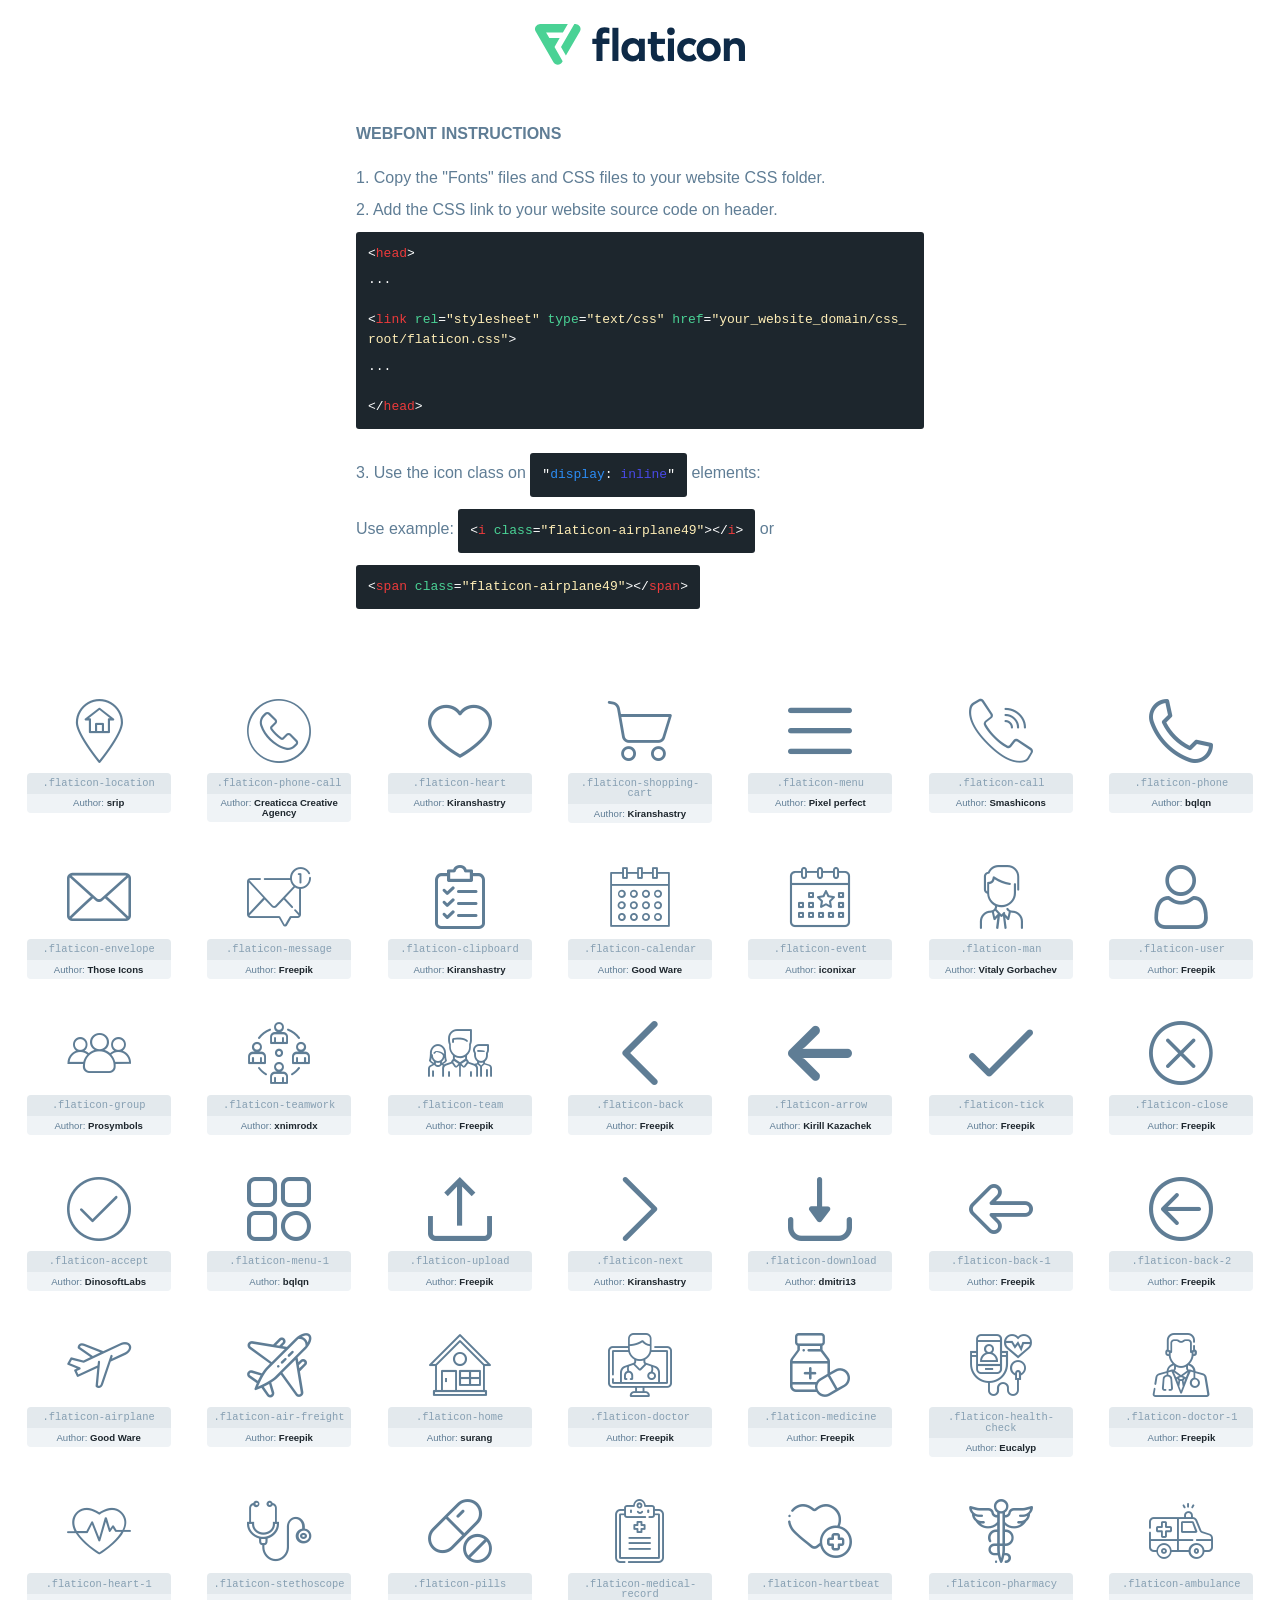
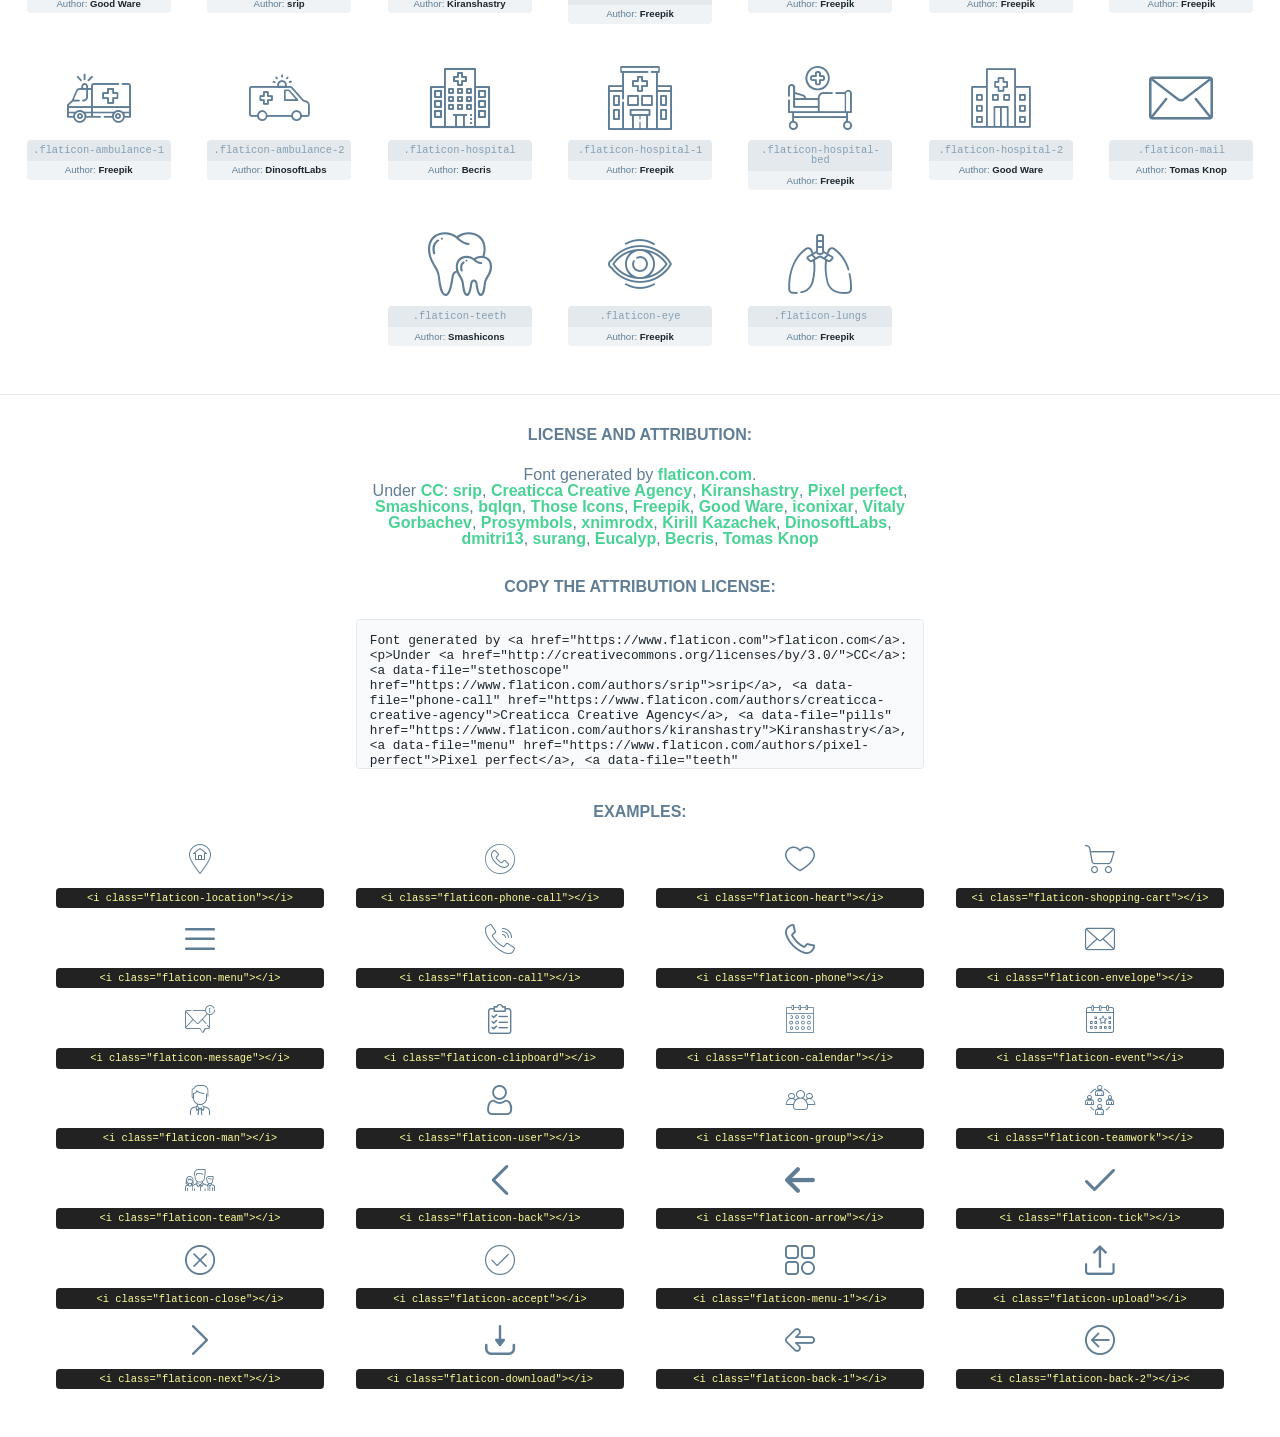
<file: assets/fonts/flaticon/flaticon.html>
<!DOCTYPE html>
<html lang="en">
<head>
    <title>Flaticon Webfont</title>
    <link rel="stylesheet" type="text/css" href="flaticon.css"/>
    <meta charset="UTF-8">
    <style>
        html, body, div, span, applet, object, iframe,
        h1, h2, h3, h4, h5, h6, p, blockquote, pre,
        a, abbr, acronym, address, big, cite, code,
        del, dfn, em, img, ins, kbd, q, s, samp,
        small, strike, strong, sub, sup, tt, var,
        b, u, i, center,
        dl, dt, dd, ol, ul, li,
        fieldset, form, label, legend,
        table, caption, tbody, tfoot, thead, tr, th, td,
        article, aside, canvas, details, embed,
        figure, figcaption, footer, header, hgroup,
        menu, nav, output, ruby, section, summary,
        time, mark, audio, video {
            margin: 0;
            padding: 0;
            border: 0;
            font-size: 100%;
            font: inherit;
            vertical-align: baseline;
        }

        /* HTML5 display-role reset for older browsers */
        article, aside, details, figcaption, figure,
        footer, header, hgroup, menu, nav, section {
            display: block;
        }

        body {
            line-height: 1;
        }

        ol, ul {
            list-style: none;
        }

        blockquote, q {
            quotes: none;
        }

        blockquote:before, blockquote:after,
        q:before, q:after {
            content: '';
            content: none;
        }

        table {
            border-collapse: collapse;
            border-spacing: 0;
        }

        body {
            font-family: Helvetica, Arial, sans-serif;
            font-size: 16px;
            color: #5f7d95;
        }

        a {
            color: #4AD295;
            font-weight: bold;
            text-decoration: none;
        }

        * {
            -moz-box-sizing: border-box;
            -webkit-box-sizing: border-box;
            box-sizing: border-box;
            margin: 0;
            padding: 0;
        }

        [class^="flaticon-"]:before, [class*=" flaticon-"]:before, [class^="flaticon-"]:after, [class*=" flaticon-"]:after {
            font-family: Flaticon;
            font-size: 30px;
            font-style: normal;
            margin-left: 20px;
            color: #333;
        }

        .wrapper {
            max-width: 600px;
            margin: auto;
            padding: 0 1em;
        }

        .title {
            margin-bottom: 24px;
            text-transform: uppercase;
            font-weight: bold;
        }

        header {
            text-align: center;
            padding: 24px;
        }

        header .logo {
            width: 210px;
            height: auto;
            border: none;
            display: inline-block;
        }

        header strong {
            font-size: 28px;
            font-weight: 500;
            vertical-align: middle;
        }

        .demo {
            margin: 2em auto;
            line-height: 1.25em;
        }

        .demo ul li {
            margin-bottom: 12px;
        }

        .demo ul li code {
            background-color: #1D262D;
            border-radius: 3px;
            padding: 12px;
            display: inline-block;
            color: #fff;
            font-family: Consolas, Monaco, Lucida Console, Liberation Mono, DejaVu Sans Mono, Bitstream Vera Sans Mono, Courier New, monospace;
            font-weight: lighter;
            margin-top: 12px;
            font-size: 13px;
            word-break: break-all;
        }

        .demo ul li code .red {
            color: #EC3A3B;
        }

        .demo ul li code .green {
            color: #4AD295;
        }

        .demo ul li code .yellow {
            color: #FFEEB6;
        }

        .demo ul li code .blue {
            color: #2C8CF4;
        }

        .demo ul li code .purple {
            color: #4949E7;
        }

        .demo ul li code .dots {
            margin-top: 0.5em;
            display: block;
        }

        #glyphs {
            border-bottom: 1px solid #E3E9ED;
            padding: 2em 0;
            text-align: center;
        }

        .glyph {
            display: inline-block;
            width: 9em;
            margin: 1em;
            text-align: center;
            vertical-align: top;
            background: #FFF;
        }

        .glyph .flaticon {
            padding: 10px;
            display: block;
            font-family: "Flaticon";
            font-size: 64px;
            line-height: 1;
        }

        .glyph .flaticon:before {
            font-size: 64px;
            color: #5f7d95;
            margin-left: 0;
        }

        .class-name {
            font-size: 0.65em;
            background-color: #E3E9ED;
            color: #869FB2;
            border-radius: 4px 4px 0 0;
            padding: 0.5em;
            font-family: Consolas, Monaco, Lucida Console, Liberation Mono, DejaVu Sans Mono, Bitstream Vera Sans Mono, Courier New, monospace;
        }

        .author-name {
            font-size: 0.6em;
            background-color: #EFF3F6;
            border-top: 0;
            border-radius: 0 0 4px 4px;
            padding: 0.5em;
        }

        .author-name a {
            color: #1D262D;
        }

        .class-name:last-child {
            font-size: 10px;
            color: #888;
        }

        .class-name:last-child a {
            font-size: 10px;
            color: #555;
        }

        .glyph > input {
            display: block;
            width: 100px;
            margin: 5px auto;
            text-align: center;
            font-size: 12px;
            cursor: text;
        }

        .glyph > input.icon-input {
            font-family: "Flaticon";
            font-size: 16px;
            margin-bottom: 10px;
        }

        .attribution .title {
            margin-top: 2em;
        }

        .attribution textarea {
            background-color: #F8FAFB;
            color: #1D262D;
            padding: 1em;
            border: none;
            box-shadow: none;
            border: 1px solid #E3E9ED;
            border-radius: 4px;
            resize: none;
            width: 100%;
            height: 150px;
            font-size: 0.8em;
            font-family: Consolas, Monaco, Lucida Console, Liberation Mono, DejaVu Sans Mono, Bitstream Vera Sans Mono, Courier New, monospace;
            -webkit-appearance: none;
        }

        .attribution textarea:hover {
            border-color: #CFD9E0;
        }

        .attribution textarea:focus {
            border-color: #4AD295;
        }

        .iconsuse {
            margin: 2em auto;
            text-align: center;
            max-width: 1200px;
        }

        .iconsuse:after {
            content: '';
            display: table;
            clear: both;
        }

        .iconsuse .image {
            float: left;
            width: 25%;
            padding: 0 1em;
        }

        .iconsuse .image p {
            margin-bottom: 1em;
        }

        .iconsuse .image span {
            display: block;
            font-size: 0.65em;
            background-color: #222;
            color: #fff;
            border-radius: 4px;
            padding: 0.5em;
            color: #FFFF99;
            margin-top: 1em;
            font-family: Consolas, Monaco, Lucida Console, Liberation Mono, DejaVu Sans Mono, Bitstream Vera Sans Mono, Courier New, monospace;
        }

        .flaticon:before {
            color: #5f7d95;
        }

        #footer {
            text-align: center;
            background-color: #1D262D;
            color: #869FB2;
            padding: 12px;
            font-size: 14px;
        }

        #footer a {
            font-weight: normal;
        }

        @media (max-width: 960px) {
            .iconsuse .image {
                width: 50%;
            }
        }

        .preview {
            width: 100px;
            display: inline-block;
            margin: 10px;
        }

        .preview .inner {
            display: inline-block;
            width: 100%;
            text-align: center;
            background: #f5f5f5;
            -webkit-border-radius: 3px 3px 0 0;
            -moz-border-radius: 3px 3px 0 0;
            border-radius: 3px 3px 0 0;
        }

        .preview .inner  {
            line-height: 85px;
            font-size: 40px;
            color: #333;
        }

        .label {
            display: inline-block;
            width: 100%;
            box-sizing: border-box;
            padding: 5px;
            font-size: 10px;
            font-family: Monaco, monospace;
            color: #666;
            white-space: nowrap;
            overflow: hidden;
            text-overflow: ellipsis;
            background: #ddd;
            -webkit-border-radius: 0 0 3px 3px;
            -moz-border-radius: 0 0 3px 3px;
            border-radius: 0 0 3px 3px;
            color: #666;
        }
    </style>
</head>
<body>
    <header>
        <a href="https://www.flaticon.com/" target="_blank" class="logo">
            <svg xmlns="http://www.w3.org/2000/svg" viewBox="0 0 394.3 76.5">
                <path d="M156.6,69.4H145.3V7.1h11.3Z" style="fill:#0e2a47"/>
                <path d="M206.2,69.4h-11V64.8a15.4,15.4,0,0,1-12.6,5.7c-11.6,0-20.3-9.5-20.3-22.1s8.8-22.1,20.3-22.1a15.4,15.4,0,0,1,12.6,5.8V27.5h11Zm-32.4-21c0,6.4,4.2,11.6,10.8,11.6s10.8-4.9,10.8-11.6-4.4-11.6-10.8-11.6S173.9,42,173.9,48.4Z"
                      style="fill:#0e2a47"/>
                <path d="M262.5,13.7a7.2,7.2,0,0,1-14.4,0,7.2,7.2,0,1,1,14.4,0ZM261,69.4H249.6v-42H261Z"
                      style="fill:#0e2a47"/>
                <path id="_Trazado_" data-name="&lt;Trazado&gt;"
                      d="M139.6,17.8a16.6,16.6,0,0,0-8-1.4c-3.2.4-4.9,2-4.9,5.9v5.1h13V37.5h-13v32H115.4v-32h-7.8v-10h7.8V22.2c0-9.9,5.2-16.3,15-16.3a23.4,23.4,0,0,1,9.3,1.8Z"
                      style="fill:#0e2a47"/>
                <path d="M235.1,60c-3.5,0-6.3-1.9-6.3-7.1V37.5H244v-10H228.8V15H217.5V27.5h-5.7v10h5.7V53.7c0,10.9,5.3,16.8,15.7,16.8A22.9,22.9,0,0,0,244,68l-4.3-9.1A12.3,12.3,0,0,1,235.1,60Z"
                      style="fill:#0e2a47"/>
                <path d="M348.9,48.4c0,12.6-9.7,22.1-22.7,22.1s-22.7-9.4-22.7-22.1,9.6-22.1,22.7-22.1S348.9,35.8,348.9,48.4Zm-33.9,0c0,6.8,4.8,11.6,11.1,11.6s11.2-4.8,11.2-11.6-4.8-11.6-11.2-11.6S315.1,41.6,315.1,48.4Z"
                      style="fill:#0e2a47"/>
                <path d="M394.3,42.7V69.4H382.9V46.3c0-6.1-3-9.4-8.2-9.4s-8.9,3.2-8.9,9.5v23H354.6v-42h11v4.9c3-4.5,7.6-6.1,12.3-6.1C387.5,26.3,394.3,33,394.3,42.7Z"
                      style="fill:#0e2a47"/>
                <path d="M298,55.7h0a12.4,12.4,0,0,1-8.2,4.2h-.9l-1.8-.2a10,10,0,0,1-7.4-5.6,13.2,13.2,0,0,1-1.2-5.8,13,13,0,0,1,1.3-5.9,10.1,10.1,0,0,1,7.5-5.5h2.4a11.7,11.7,0,0,1,8.3,4.2l5.5-9.6a19.9,19.9,0,0,0-8.1-4.3,23.4,23.4,0,0,0-6.1-.8,25.2,25.2,0,0,0-7.5,1.1,20.9,20.9,0,0,0-8,4.6,21.9,21.9,0,0,0-6.8,16.4,21.9,21.9,0,0,0,6.7,16.3,20.9,20.9,0,0,0,8,4.6,25.2,25.2,0,0,0,7.7,1.2,23.6,23.6,0,0,0,6.2-.8,20,20,0,0,0,8.1-4.4Z"
                      style="fill:#0e2a47"/>
                <path d="M46.3,26.5H26.9L20.8,16H52.4L61.6,0H9.4A9.3,9.3,0,0,0,1.3,4.7a9.3,9.3,0,0,0,0,9.4L34.6,71.8a9.4,9.4,0,0,0,16.2,0l1.1-1.9L36.6,43.3Z"
                      style="fill:#4ad295"/>
                <path d="M84.2,4.7A9.3,9.3,0,0,0,76.1,0H73.8l-25,43.3,9.2,16L84.2,14A9.3,9.3,0,0,0,84.2,4.7Z"
                      style="fill:#4ad295"/>
            </svg>
        </a>
    </header>
    <section class="demo wrapper">

        <p class="title">Webfont Instructions</p>

        <ul>
            <li>
                <span class="num">1. </span>Copy the "Fonts" files and CSS files to your website CSS folder.
            </li>
            <li>
                <span class="num">2. </span>Add the CSS link to your website source code on header.
                <code class="big">
                    &lt;<span class="red">head</span>&gt;
                    <br/><span class="dots">...</span>
                    <br/>&lt;<span class="red">link</span> <span class="green">rel</span>=<span
                        class="yellow">"stylesheet"</span> <span class="green">type</span>=<span
                        class="yellow">"text/css"</span> <span class="green">href</span>=<span class="yellow">"your_website_domain/css_root/flaticon.css"</span>&gt;
                    <br/><span class="dots">...</span>
                    <br/>&lt;/<span class="red">head</span>&gt;
                </code>
            </li>

            <li>
                <p>
                    <span class="num">3. </span>Use the icon class on <code>"<span class="blue">display</span>:<span
                        class="purple"> inline</span>"</code> elements:
                    <br/>
                    Use example: <code>&lt;<span class="red">i</span> <span class="green">class</span>=<span class="yellow">&quot;flaticon-airplane49&quot;</span>&gt;&lt;/<span
                        class="red">i</span>&gt;</code> or <code>&lt;<span class="red">span</span> <span
                        class="green">class</span>=<span class="yellow">&quot;flaticon-airplane49&quot;</span>&gt;&lt;/<span
                        class="red">span</span>&gt;</code>
            </li>
        </ul>

    </section>
    <section id="glyphs">
            <div class="glyph">
                <i class="flaticon flaticon-location"></i>
                <div class="class-name">.flaticon-location</div>
                <div class="author-name">Author: <a data-file="location" href="https://www.flaticon.com/authors/srip">srip</a> </div>
            </div>

            <div class="glyph">
                <i class="flaticon flaticon-phone-call"></i>
                <div class="class-name">.flaticon-phone-call</div>
                <div class="author-name">Author: <a data-file="phone-call" href="https://www.flaticon.com/authors/creaticca-creative-agency">Creaticca Creative Agency</a> </div>
            </div>

            <div class="glyph">
                <i class="flaticon flaticon-heart"></i>
                <div class="class-name">.flaticon-heart</div>
                <div class="author-name">Author: <a data-file="heart" href="https://www.flaticon.com/authors/kiranshastry">Kiranshastry</a> </div>
            </div>

            <div class="glyph">
                <i class="flaticon flaticon-shopping-cart"></i>
                <div class="class-name">.flaticon-shopping-cart</div>
                <div class="author-name">Author: <a data-file="shopping-cart" href="https://www.flaticon.com/authors/kiranshastry">Kiranshastry</a> </div>
            </div>

            <div class="glyph">
                <i class="flaticon flaticon-menu"></i>
                <div class="class-name">.flaticon-menu</div>
                <div class="author-name">Author: <a data-file="menu" href="https://www.flaticon.com/authors/pixel-perfect">Pixel perfect</a> </div>
            </div>

            <div class="glyph">
                <i class="flaticon flaticon-call"></i>
                <div class="class-name">.flaticon-call</div>
                <div class="author-name">Author: <a data-file="call" href="https://www.flaticon.com/authors/smashicons">Smashicons</a> </div>
            </div>

            <div class="glyph">
                <i class="flaticon flaticon-phone"></i>
                <div class="class-name">.flaticon-phone</div>
                <div class="author-name">Author: <a data-file="phone" href="https://www.flaticon.com/authors/bqlqn">bqlqn</a> </div>
            </div>

            <div class="glyph">
                <i class="flaticon flaticon-envelope"></i>
                <div class="class-name">.flaticon-envelope</div>
                <div class="author-name">Author: <a data-file="envelope" href="https://www.flaticon.com/authors/those-icons">Those Icons</a> </div>
            </div>

            <div class="glyph">
                <i class="flaticon flaticon-message"></i>
                <div class="class-name">.flaticon-message</div>
                <div class="author-name">Author: <a data-file="message" href="http://www.freepik.com">Freepik</a> </div>
            </div>

            <div class="glyph">
                <i class="flaticon flaticon-clipboard"></i>
                <div class="class-name">.flaticon-clipboard</div>
                <div class="author-name">Author: <a data-file="clipboard" href="https://www.flaticon.com/authors/kiranshastry">Kiranshastry</a> </div>
            </div>

            <div class="glyph">
                <i class="flaticon flaticon-calendar"></i>
                <div class="class-name">.flaticon-calendar</div>
                <div class="author-name">Author: <a data-file="calendar" href="https://www.flaticon.com/authors/good-ware">Good Ware</a> </div>
            </div>

            <div class="glyph">
                <i class="flaticon flaticon-event"></i>
                <div class="class-name">.flaticon-event</div>
                <div class="author-name">Author: <a data-file="event" href="https://www.flaticon.com/authors/iconixar">iconixar</a> </div>
            </div>

            <div class="glyph">
                <i class="flaticon flaticon-man"></i>
                <div class="class-name">.flaticon-man</div>
                <div class="author-name">Author: <a data-file="man" href="https://www.flaticon.com/authors/vitaly-gorbachev">Vitaly Gorbachev</a> </div>
            </div>

            <div class="glyph">
                <i class="flaticon flaticon-user"></i>
                <div class="class-name">.flaticon-user</div>
                <div class="author-name">Author: <a data-file="user" href="http://www.freepik.com">Freepik</a> </div>
            </div>

            <div class="glyph">
                <i class="flaticon flaticon-group"></i>
                <div class="class-name">.flaticon-group</div>
                <div class="author-name">Author: <a data-file="group" href="https://www.flaticon.com/authors/prosymbols">Prosymbols</a> </div>
            </div>

            <div class="glyph">
                <i class="flaticon flaticon-teamwork"></i>
                <div class="class-name">.flaticon-teamwork</div>
                <div class="author-name">Author: <a data-file="teamwork" href="https://www.flaticon.com/authors/xnimrodx">xnimrodx</a> </div>
            </div>

            <div class="glyph">
                <i class="flaticon flaticon-team"></i>
                <div class="class-name">.flaticon-team</div>
                <div class="author-name">Author: <a data-file="team" href="http://www.freepik.com">Freepik</a> </div>
            </div>

            <div class="glyph">
                <i class="flaticon flaticon-back"></i>
                <div class="class-name">.flaticon-back</div>
                <div class="author-name">Author: <a data-file="back" href="http://www.freepik.com">Freepik</a> </div>
            </div>

            <div class="glyph">
                <i class="flaticon flaticon-arrow"></i>
                <div class="class-name">.flaticon-arrow</div>
                <div class="author-name">Author: <a data-file="arrow" href="https://www.flaticon.com/authors/kirill-kazachek">Kirill Kazachek</a> </div>
            </div>

            <div class="glyph">
                <i class="flaticon flaticon-tick"></i>
                <div class="class-name">.flaticon-tick</div>
                <div class="author-name">Author: <a data-file="tick" href="http://www.freepik.com">Freepik</a> </div>
            </div>

            <div class="glyph">
                <i class="flaticon flaticon-close"></i>
                <div class="class-name">.flaticon-close</div>
                <div class="author-name">Author: <a data-file="close" href="http://www.freepik.com">Freepik</a> </div>
            </div>

            <div class="glyph">
                <i class="flaticon flaticon-accept"></i>
                <div class="class-name">.flaticon-accept</div>
                <div class="author-name">Author: <a data-file="accept" href="https://www.flaticon.com/authors/dinosoftlabs">DinosoftLabs</a> </div>
            </div>

            <div class="glyph">
                <i class="flaticon flaticon-menu-1"></i>
                <div class="class-name">.flaticon-menu-1</div>
                <div class="author-name">Author: <a data-file="menu-1" href="https://www.flaticon.com/authors/bqlqn">bqlqn</a> </div>
            </div>

            <div class="glyph">
                <i class="flaticon flaticon-upload"></i>
                <div class="class-name">.flaticon-upload</div>
                <div class="author-name">Author: <a data-file="upload" href="http://www.freepik.com">Freepik</a> </div>
            </div>

            <div class="glyph">
                <i class="flaticon flaticon-next"></i>
                <div class="class-name">.flaticon-next</div>
                <div class="author-name">Author: <a data-file="next" href="https://www.flaticon.com/authors/kiranshastry">Kiranshastry</a> </div>
            </div>

            <div class="glyph">
                <i class="flaticon flaticon-download"></i>
                <div class="class-name">.flaticon-download</div>
                <div class="author-name">Author: <a data-file="download" href="https://www.flaticon.com/authors/dmitri13">dmitri13</a> </div>
            </div>

            <div class="glyph">
                <i class="flaticon flaticon-back-1"></i>
                <div class="class-name">.flaticon-back-1</div>
                <div class="author-name">Author: <a data-file="back-1" href="http://www.freepik.com">Freepik</a> </div>
            </div>

            <div class="glyph">
                <i class="flaticon flaticon-back-2"></i>
                <div class="class-name">.flaticon-back-2</div>
                <div class="author-name">Author: <a data-file="back-2" href="http://www.freepik.com">Freepik</a> </div>
            </div>

            <div class="glyph">
                <i class="flaticon flaticon-airplane"></i>
                <div class="class-name">.flaticon-airplane</div>
                <div class="author-name">Author: <a data-file="airplane" href="https://www.flaticon.com/authors/good-ware">Good Ware</a> </div>
            </div>

            <div class="glyph">
                <i class="flaticon flaticon-air-freight"></i>
                <div class="class-name">.flaticon-air-freight</div>
                <div class="author-name">Author: <a data-file="air-freight" href="http://www.freepik.com">Freepik</a> </div>
            </div>

            <div class="glyph">
                <i class="flaticon flaticon-home"></i>
                <div class="class-name">.flaticon-home</div>
                <div class="author-name">Author: <a data-file="home" href="https://www.flaticon.com/authors/surang">surang</a> </div>
            </div>

            <div class="glyph">
                <i class="flaticon flaticon-doctor"></i>
                <div class="class-name">.flaticon-doctor</div>
                <div class="author-name">Author: <a data-file="doctor" href="http://www.freepik.com">Freepik</a> </div>
            </div>

            <div class="glyph">
                <i class="flaticon flaticon-medicine"></i>
                <div class="class-name">.flaticon-medicine</div>
                <div class="author-name">Author: <a data-file="medicine" href="http://www.freepik.com">Freepik</a> </div>
            </div>

            <div class="glyph">
                <i class="flaticon flaticon-health-check"></i>
                <div class="class-name">.flaticon-health-check</div>
                <div class="author-name">Author: <a data-file="health-check" href="https://www.flaticon.com/authors/eucalyp">Eucalyp</a> </div>
            </div>

            <div class="glyph">
                <i class="flaticon flaticon-doctor-1"></i>
                <div class="class-name">.flaticon-doctor-1</div>
                <div class="author-name">Author: <a data-file="doctor-1" href="http://www.freepik.com">Freepik</a> </div>
            </div>

            <div class="glyph">
                <i class="flaticon flaticon-heart-1"></i>
                <div class="class-name">.flaticon-heart-1</div>
                <div class="author-name">Author: <a data-file="heart-1" href="https://www.flaticon.com/authors/good-ware">Good Ware</a> </div>
            </div>

            <div class="glyph">
                <i class="flaticon flaticon-stethoscope"></i>
                <div class="class-name">.flaticon-stethoscope</div>
                <div class="author-name">Author: <a data-file="stethoscope" href="https://www.flaticon.com/authors/srip">srip</a> </div>
            </div>

            <div class="glyph">
                <i class="flaticon flaticon-pills"></i>
                <div class="class-name">.flaticon-pills</div>
                <div class="author-name">Author: <a data-file="pills" href="https://www.flaticon.com/authors/kiranshastry">Kiranshastry</a> </div>
            </div>

            <div class="glyph">
                <i class="flaticon flaticon-medical-record"></i>
                <div class="class-name">.flaticon-medical-record</div>
                <div class="author-name">Author: <a data-file="medical-record" href="http://www.freepik.com">Freepik</a> </div>
            </div>

            <div class="glyph">
                <i class="flaticon flaticon-heartbeat"></i>
                <div class="class-name">.flaticon-heartbeat</div>
                <div class="author-name">Author: <a data-file="heartbeat" href="http://www.freepik.com">Freepik</a> </div>
            </div>

            <div class="glyph">
                <i class="flaticon flaticon-pharmacy"></i>
                <div class="class-name">.flaticon-pharmacy</div>
                <div class="author-name">Author: <a data-file="pharmacy" href="http://www.freepik.com">Freepik</a> </div>
            </div>

            <div class="glyph">
                <i class="flaticon flaticon-ambulance"></i>
                <div class="class-name">.flaticon-ambulance</div>
                <div class="author-name">Author: <a data-file="ambulance" href="http://www.freepik.com">Freepik</a> </div>
            </div>

            <div class="glyph">
                <i class="flaticon flaticon-ambulance-1"></i>
                <div class="class-name">.flaticon-ambulance-1</div>
                <div class="author-name">Author: <a data-file="ambulance-1" href="http://www.freepik.com">Freepik</a> </div>
            </div>

            <div class="glyph">
                <i class="flaticon flaticon-ambulance-2"></i>
                <div class="class-name">.flaticon-ambulance-2</div>
                <div class="author-name">Author: <a data-file="ambulance-2" href="https://www.flaticon.com/authors/dinosoftlabs">DinosoftLabs</a> </div>
            </div>

            <div class="glyph">
                <i class="flaticon flaticon-hospital"></i>
                <div class="class-name">.flaticon-hospital</div>
                <div class="author-name">Author: <a data-file="hospital" href="https://www.flaticon.com/authors/becris">Becris</a> </div>
            </div>

            <div class="glyph">
                <i class="flaticon flaticon-hospital-1"></i>
                <div class="class-name">.flaticon-hospital-1</div>
                <div class="author-name">Author: <a data-file="hospital-1" href="http://www.freepik.com">Freepik</a> </div>
            </div>

            <div class="glyph">
                <i class="flaticon flaticon-hospital-bed"></i>
                <div class="class-name">.flaticon-hospital-bed</div>
                <div class="author-name">Author: <a data-file="hospital-bed" href="http://www.freepik.com">Freepik</a> </div>
            </div>

            <div class="glyph">
                <i class="flaticon flaticon-hospital-2"></i>
                <div class="class-name">.flaticon-hospital-2</div>
                <div class="author-name">Author: <a data-file="hospital-2" href="https://www.flaticon.com/authors/good-ware">Good Ware</a> </div>
            </div>

            <div class="glyph">
                <i class="flaticon flaticon-mail"></i>
                <div class="class-name">.flaticon-mail</div>
                <div class="author-name">Author: <a data-file="mail" href="https://www.flaticon.com/authors/tomas-knop">Tomas Knop</a> </div>
            </div>

            <div class="glyph">
                <i class="flaticon flaticon-teeth"></i>
                <div class="class-name">.flaticon-teeth</div>
                <div class="author-name">Author: <a data-file="teeth" href="https://www.flaticon.com/authors/smashicons">Smashicons</a> </div>
            </div>

            <div class="glyph">
                <i class="flaticon flaticon-eye"></i>
                <div class="class-name">.flaticon-eye</div>
                <div class="author-name">Author: <a data-file="eye" href="http://www.freepik.com">Freepik</a> </div>
            </div>

            <div class="glyph">
                <i class="flaticon flaticon-lungs"></i>
                <div class="class-name">.flaticon-lungs</div>
                <div class="author-name">Author: <a data-file="lungs" href="http://www.freepik.com">Freepik</a> </div>
            </div>

    </section>

    <section class="attribution wrapper"   style="text-align:center;">

        <div class="title">License and attribution:</div><div class="attrDiv">Font generated by <a href="https://www.flaticon.com">flaticon.com</a>. <div><p>Under <a href="http://creativecommons.org/licenses/by/3.0/">CC</a>: <a data-file="stethoscope" href="https://www.flaticon.com/authors/srip">srip</a>, <a data-file="phone-call" href="https://www.flaticon.com/authors/creaticca-creative-agency">Creaticca Creative Agency</a>, <a data-file="pills" href="https://www.flaticon.com/authors/kiranshastry">Kiranshastry</a>, <a data-file="menu" href="https://www.flaticon.com/authors/pixel-perfect">Pixel perfect</a>, <a data-file="teeth" href="https://www.flaticon.com/authors/smashicons">Smashicons</a>, <a data-file="menu-1" href="https://www.flaticon.com/authors/bqlqn">bqlqn</a>, <a data-file="envelope" href="https://www.flaticon.com/authors/those-icons">Those Icons</a>, <a data-file="lungs" href="http://www.freepik.com">Freepik</a>, <a data-file="hospital-2" href="https://www.flaticon.com/authors/good-ware">Good Ware</a>, <a data-file="event" href="https://www.flaticon.com/authors/iconixar">iconixar</a>, <a data-file="man" href="https://www.flaticon.com/authors/vitaly-gorbachev">Vitaly Gorbachev</a>, <a data-file="group" href="https://www.flaticon.com/authors/prosymbols">Prosymbols</a>, <a data-file="teamwork" href="https://www.flaticon.com/authors/xnimrodx">xnimrodx</a>, <a data-file="arrow" href="https://www.flaticon.com/authors/kirill-kazachek">Kirill Kazachek</a>, <a data-file="ambulance-2" href="https://www.flaticon.com/authors/dinosoftlabs">DinosoftLabs</a>, <a data-file="download" href="https://www.flaticon.com/authors/dmitri13">dmitri13</a>, <a data-file="home" href="https://www.flaticon.com/authors/surang">surang</a>, <a data-file="health-check" href="https://www.flaticon.com/authors/eucalyp">Eucalyp</a>, <a data-file="hospital" href="https://www.flaticon.com/authors/becris">Becris</a>, <a data-file="mail" href="https://www.flaticon.com/authors/tomas-knop">Tomas Knop</a></p>  </div>
        </div>
        <div class="title">Copy the Attribution License:</div>

        <textarea onclick="this.focus();this.select();">Font generated by &lt;a href=&quot;https://www.flaticon.com&quot;&gt;flaticon.com&lt;/a&gt;. <p>Under <a href="http://creativecommons.org/licenses/by/3.0/">CC</a>: <a data-file="stethoscope" href="https://www.flaticon.com/authors/srip">srip</a>, <a data-file="phone-call" href="https://www.flaticon.com/authors/creaticca-creative-agency">Creaticca Creative Agency</a>, <a data-file="pills" href="https://www.flaticon.com/authors/kiranshastry">Kiranshastry</a>, <a data-file="menu" href="https://www.flaticon.com/authors/pixel-perfect">Pixel perfect</a>, <a data-file="teeth" href="https://www.flaticon.com/authors/smashicons">Smashicons</a>, <a data-file="menu-1" href="https://www.flaticon.com/authors/bqlqn">bqlqn</a>, <a data-file="envelope" href="https://www.flaticon.com/authors/those-icons">Those Icons</a>, <a data-file="lungs" href="http://www.freepik.com">Freepik</a>, <a data-file="hospital-2" href="https://www.flaticon.com/authors/good-ware">Good Ware</a>, <a data-file="event" href="https://www.flaticon.com/authors/iconixar">iconixar</a>, <a data-file="man" href="https://www.flaticon.com/authors/vitaly-gorbachev">Vitaly Gorbachev</a>, <a data-file="group" href="https://www.flaticon.com/authors/prosymbols">Prosymbols</a>, <a data-file="teamwork" href="https://www.flaticon.com/authors/xnimrodx">xnimrodx</a>, <a data-file="arrow" href="https://www.flaticon.com/authors/kirill-kazachek">Kirill Kazachek</a>, <a data-file="ambulance-2" href="https://www.flaticon.com/authors/dinosoftlabs">DinosoftLabs</a>, <a data-file="download" href="https://www.flaticon.com/authors/dmitri13">dmitri13</a>, <a data-file="home" href="https://www.flaticon.com/authors/surang">surang</a>, <a data-file="health-check" href="https://www.flaticon.com/authors/eucalyp">Eucalyp</a>, <a data-file="hospital" href="https://www.flaticon.com/authors/becris">Becris</a>, <a data-file="mail" href="https://www.flaticon.com/authors/tomas-knop">Tomas Knop</a></p> 
        </textarea>

    </section>

    <section class="iconsuse">

        <div class="title">Examples:</div>
            <div class="image">
                <p>
                    <i class="flaticon flaticon-location"></i>
                    <span>&lt;i class=&quot;flaticon-location&quot;&gt;&lt;/i&gt;</span>
                </p>
            </div>
            <div class="image">
                <p>
                    <i class="flaticon flaticon-phone-call"></i>
                    <span>&lt;i class=&quot;flaticon-phone-call&quot;&gt;&lt;/i&gt;</span>
                </p>
            </div>
            <div class="image">
                <p>
                    <i class="flaticon flaticon-heart"></i>
                    <span>&lt;i class=&quot;flaticon-heart&quot;&gt;&lt;/i&gt;</span>
                </p>
            </div>
            <div class="image">
                <p>
                    <i class="flaticon flaticon-shopping-cart"></i>
                    <span>&lt;i class=&quot;flaticon-shopping-cart&quot;&gt;&lt;/i&gt;</span>
                </p>
            </div>
            <div class="image">
                <p>
                    <i class="flaticon flaticon-menu"></i>
                    <span>&lt;i class=&quot;flaticon-menu&quot;&gt;&lt;/i&gt;</span>
                </p>
            </div>
            <div class="image">
                <p>
                    <i class="flaticon flaticon-call"></i>
                    <span>&lt;i class=&quot;flaticon-call&quot;&gt;&lt;/i&gt;</span>
                </p>
            </div>
            <div class="image">
                <p>
                    <i class="flaticon flaticon-phone"></i>
                    <span>&lt;i class=&quot;flaticon-phone&quot;&gt;&lt;/i&gt;</span>
                </p>
            </div>
            <div class="image">
                <p>
                    <i class="flaticon flaticon-envelope"></i>
                    <span>&lt;i class=&quot;flaticon-envelope&quot;&gt;&lt;/i&gt;</span>
                </p>
            </div>
            <div class="image">
                <p>
                    <i class="flaticon flaticon-message"></i>
                    <span>&lt;i class=&quot;flaticon-message&quot;&gt;&lt;/i&gt;</span>
                </p>
            </div>
            <div class="image">
                <p>
                    <i class="flaticon flaticon-clipboard"></i>
                    <span>&lt;i class=&quot;flaticon-clipboard&quot;&gt;&lt;/i&gt;</span>
                </p>
            </div>
            <div class="image">
                <p>
                    <i class="flaticon flaticon-calendar"></i>
                    <span>&lt;i class=&quot;flaticon-calendar&quot;&gt;&lt;/i&gt;</span>
                </p>
            </div>
            <div class="image">
                <p>
                    <i class="flaticon flaticon-event"></i>
                    <span>&lt;i class=&quot;flaticon-event&quot;&gt;&lt;/i&gt;</span>
                </p>
            </div>
            <div class="image">
                <p>
                    <i class="flaticon flaticon-man"></i>
                    <span>&lt;i class=&quot;flaticon-man&quot;&gt;&lt;/i&gt;</span>
                </p>
            </div>
            <div class="image">
                <p>
                    <i class="flaticon flaticon-user"></i>
                    <span>&lt;i class=&quot;flaticon-user&quot;&gt;&lt;/i&gt;</span>
                </p>
            </div>
            <div class="image">
                <p>
                    <i class="flaticon flaticon-group"></i>
                    <span>&lt;i class=&quot;flaticon-group&quot;&gt;&lt;/i&gt;</span>
                </p>
            </div>
            <div class="image">
                <p>
                    <i class="flaticon flaticon-teamwork"></i>
                    <span>&lt;i class=&quot;flaticon-teamwork&quot;&gt;&lt;/i&gt;</span>
                </p>
            </div>
            <div class="image">
                <p>
                    <i class="flaticon flaticon-team"></i>
                    <span>&lt;i class=&quot;flaticon-team&quot;&gt;&lt;/i&gt;</span>
                </p>
            </div>
            <div class="image">
                <p>
                    <i class="flaticon flaticon-back"></i>
                    <span>&lt;i class=&quot;flaticon-back&quot;&gt;&lt;/i&gt;</span>
                </p>
            </div>
            <div class="image">
                <p>
                    <i class="flaticon flaticon-arrow"></i>
                    <span>&lt;i class=&quot;flaticon-arrow&quot;&gt;&lt;/i&gt;</span>
                </p>
            </div>
            <div class="image">
                <p>
                    <i class="flaticon flaticon-tick"></i>
                    <span>&lt;i class=&quot;flaticon-tick&quot;&gt;&lt;/i&gt;</span>
                </p>
            </div>
            <div class="image">
                <p>
                    <i class="flaticon flaticon-close"></i>
                    <span>&lt;i class=&quot;flaticon-close&quot;&gt;&lt;/i&gt;</span>
                </p>
            </div>
            <div class="image">
                <p>
                    <i class="flaticon flaticon-accept"></i>
                    <span>&lt;i class=&quot;flaticon-accept&quot;&gt;&lt;/i&gt;</span>
                </p>
            </div>
            <div class="image">
                <p>
                    <i class="flaticon flaticon-menu-1"></i>
                    <span>&lt;i class=&quot;flaticon-menu-1&quot;&gt;&lt;/i&gt;</span>
                </p>
            </div>
            <div class="image">
                <p>
                    <i class="flaticon flaticon-upload"></i>
                    <span>&lt;i class=&quot;flaticon-upload&quot;&gt;&lt;/i&gt;</span>
                </p>
            </div>
            <div class="image">
                <p>
                    <i class="flaticon flaticon-next"></i>
                    <span>&lt;i class=&quot;flaticon-next&quot;&gt;&lt;/i&gt;</span>
                </p>
            </div>
            <div class="image">
                <p>
                    <i class="flaticon flaticon-download"></i>
                    <span>&lt;i class=&quot;flaticon-download&quot;&gt;&lt;/i&gt;</span>
                </p>
            </div>
            <div class="image">
                <p>
                    <i class="flaticon flaticon-back-1"></i>
                    <span>&lt;i class=&quot;flaticon-back-1&quot;&gt;&lt;/i&gt;</span>
                </p>
            </div>
            <div class="image">
                <p>
                    <i class="flaticon flaticon-back-2"></i>
                    <span>&lt;i class=&quot;flaticon-back-2&quot;&gt;&lt;/i&gt;<
</file>
<file: assets/css/plugins/nice-select.css>
.nice-select {
  -webkit-tap-highlight-color: transparent;
  background-color: #fff;
  border-radius: 5px;
  border: solid 1px #e8e8e8;
  box-sizing: border-box;
  clear: both;
  cursor: pointer;
  display: block;
  float: left;
  font-family: inherit;
  font-size: 14px;
  font-weight: normal;
  height: 42px;
  line-height: 35px;
  outline: none;
  padding-left: 18px;
  padding-right: 30px;
  position: relative;
  color: #6c757d;
  text-align: left !important;
  transition: all 0.2s ease-in-out;
  user-select: none;
  white-space: nowrap;
  width: auto;
  margin-bottom: 15px;
}
.nice-select:hover {
  border-color: #dbdbdb;
}
.nice-select:active,
.nice-select.open,
.nice-select:focus {
  border-color: #999;
}
.nice-select:after {
  border-bottom: 2px solid #999;
  border-right: 2px solid #999;
  content: '';
  display: block;
  height: 5px;
  margin-top: -4px;
  pointer-events: none;
  position: absolute;
  right: 12px;
  top: 50%;
  transform-origin: 66% 66%;
  transform: rotate(45deg);
  transition: all 0.15s ease-in-out;
  width: 5px;
}
.nice-select.open:after {
  transform: rotate(-135deg);
}
.nice-select.open .list {
  opacity: 1;
  pointer-events: auto;
  transform: scale(1) translateY(0);
  width: 100%;
  min-height: 50px;
  max-height: 200px;
  overflow-y: auto;
}
.nice-select.disabled {
  border-color: #ededed;
  color: #999;
  pointer-events: none;
}
.nice-select.disabled:after {
  border-color: #cccccc;
}
.nice-select.wide {
  width: 100%;
}
.nice-select.wide .list {
  left: 0 !important;
  right: 0 !important;
}
.nice-select.right {
  float: right;
}
.nice-select.right .list {
  left: auto;
  right: 0;
}
.nice-select.small {
  font-size: 12px;
  height: 36px;
  line-height: 34px;
}
.nice-select.small:after {
  height: 4px;
  width: 4px;
}
.nice-select.small .option {
  line-height: 34px;
  min-height: 34px;
}
.nice-select .list {
  background-color: #fff;
  border-radius: 0px;
  box-shadow: none;
  box-sizing: border-box;
  margin-top: 4px;
  opacity: 0;
  overflow: hidden;
  padding: 0;
  pointer-events: none;
  position: absolute;
  top: 100%;
  left: 0;
  right: 0;
  transform-origin: 50% 0;
  transform: scale(0.75) translateY(-21px);
  transition: all 0.2s cubic-bezier(0.5, 0, 0, 1.25), opacity 0.15s ease-out;
  z-index: 9;
}
.nice-select .list:hover .option:not(:hover) {
  background-color: transparent !important;
}
.nice-select .option {
  cursor: pointer;
  font-weight: 400;
  line-height: 40px;
  list-style: none;
  min-height: 40px;
  outline: none;
  padding-left: 18px;
  padding-right: 29px;
  text-align: left;
  transition: all 0.2s;
  border-bottom: 1px solid #eee;
}
.nice-select .option:hover,
.nice-select .option.focus {
  background-color: #00a3c8;
  color: #fff;
  font-weight: 500;
}
.nice-select .option.disabled {
  background-color: transparent;
  color: #999;
  cursor: default;
}
.nice-select .option.selected {
  background-color: #fff;
  color: #6c757d;
  font-weight: 500;
}
.no-csspointerevents .nice-select .list {
  display: none;
}
.no-csspointerevents .nice-select.open .list {
  display: block;
}
</file>
<file: assets/css/plugins/ion.rangeSlider.min.css>
/*!Ion.RangeSlider, 2.3.1, © Denis Ineshin, 2010 - 2019, IonDen.com, Build date: 2019-12-19 16:51:02*/.irs{position:relative;display:block;-webkit-touch-callout:none;-webkit-user-select:none;-khtml-user-select:none;-moz-user-select:none;-ms-user-select:none;user-select:none;font-size:12px;font-family:Arial,sans-serif}.irs-line{position:relative;display:block;overflow:hidden;outline:none !important}.irs-bar{position:absolute;display:block;left:0;width:0}.irs-shadow{position:absolute;display:none;left:0;width:0}.irs-handle{position:absolute;display:block;box-sizing:border-box;cursor:default;z-index:1}.irs-handle.type_last{z-index:2}.irs-min,.irs-max{position:absolute;display:block;cursor:default}.irs-min{left:0}.irs-max{right:0}.irs-from,.irs-to,.irs-single{position:absolute;display:block;top:0;left:0;cursor:default;white-space:nowrap}.irs-grid{position:absolute;display:none;bottom:0;left:0;width:100%;height:20px}.irs-with-grid .irs-grid{display:block}.irs-grid-pol{position:absolute;top:0;left:0;width:1px;height:8px;background:#000}.irs-grid-pol.small{height:4px}.irs-grid-text{position:absolute;bottom:0;left:0;white-space:nowrap;text-align:center;font-size:9px;line-height:9px;padding:0 3px;color:#000}.irs-disable-mask{position:absolute;display:block;top:0;left:-1%;width:102%;height:100%;cursor:default;background:rgba(0,0,0,0);z-index:2}.lt-ie9 .irs-disable-mask{background:#000;filter:alpha(opacity=0);cursor:not-allowed}.irs-disabled{opacity:.4}.irs-hidden-input{position:absolute !important;display:block !important;top:0 !important;left:0 !important;width:0 !important;height:0 !important;font-size:0 !important;line-height:0 !important;padding:0 !important;margin:0 !important;overflow:hidden;outline:none !important;z-index:-9999 !important;background:none !important;border-style:solid !important;border-color:transparent !important}.irs--flat{height:40px}.irs--flat.irs-with-grid{height:60px}.irs--flat .irs-line{top:25px;height:12px;background-color:#e1e4e9;border-radius:4px}.irs--flat .irs-bar{top:25px;height:12px;background-color:#ed5565}.irs--flat .irs-bar--single{border-radius:4px 0 0 4px}.irs--flat .irs-shadow{height:1px;bottom:16px;background-color:#e1e4e9}.irs--flat .irs-handle{top:22px;width:16px;height:18px;background-color:transparent}.irs--flat .irs-handle>i:first-child{position:absolute;display:block;top:0;left:50%;width:2px;height:100%;margin-left:-1px;background-color:#da4453}.irs--flat .irs-handle.state_hover>i:first-child,.irs--flat .irs-handle:hover>i:first-child{background-color:#a43540}.irs--flat .irs-min,.irs--flat .irs-max{top:0;padding:1px 3px;color:#999;font-size:10px;line-height:1.333;text-shadow:none;background-color:#e1e4e9;border-radius:4px}.irs--flat .irs-from,.irs--flat .irs-to,.irs--flat .irs-single{color:white;font-size:10px;line-height:1.333;text-shadow:none;padding:1px 5px;background-color:#ed5565;border-radius:4px}.irs--flat .irs-from:before,.irs--flat .irs-to:before,.irs--flat .irs-single:before{position:absolute;display:block;content:"";bottom:-6px;left:50%;width:0;height:0;margin-left:-3px;overflow:hidden;border:3px solid transparent;border-top-color:#ed5565}.irs--flat .irs-grid-pol{background-color:#e1e4e9}.irs--flat .irs-grid-text{color:#999}.irs--big{height:55px}.irs--big.irs-with-grid{height:70px}.irs--big .irs-line{top:33px;height:12px;background-color:white;background:linear-gradient(to bottom, #ddd -50%, white 150%);border:1px solid #ccc;border-radius:12px}.irs--big .irs-bar{top:33px;height:12px;background-color:#92bce0;border:1px solid #428bca;background:linear-gradient(to bottom, #ffffff 0%, #428bca 30%, #b9d4ec 100%);box-shadow:inset 0 0 1px 1px rgba(255,255,255,0.5)}.irs--big .irs-bar--single{border-radius:12px 0 0 12px}.irs--big .irs-shadow{height:1px;bottom:16px;background-color:rgba(66,139,202,0.5)}.irs--big .irs-handle{top:25px;width:30px;height:30px;border:1px solid rgba(0,0,0,0.3);background-color:#cbcfd5;background:linear-gradient(to bottom, white 0%, #B4B9BE 30%, white 100%);box-shadow:1px 1px 2px rgba(0,0,0,0.2),inset 0 0 3px 1px white;border-radius:30px}.irs--big .irs-handle.state_hover,.irs--big .irs-handle:hover{border-color:rgba(0,0,0,0.45);background-color:#939ba7;background:linear-gradient(to bottom, white 0%, #919BA5 30%, white 100%)}.irs--big .irs-min,.irs--big .irs-max{top:0;padding:1px 5px;color:white;text-shadow:none;background-color:#9f9f9f;border-radius:3px}.irs--big .irs-from,.irs--big .irs-to,.irs--big .irs-single{color:white;text-shadow:none;padding:1px 5px;background-color:#428bca;background:linear-gradient(to bottom, #428bca 0%, #3071a9 100%);border-radius:3px}.irs--big .irs-grid-pol{background-color:#428bca}.irs--big .irs-grid-text{color:#428bca}.irs--modern{height:55px}.irs--modern.irs-with-grid{height:55px}.irs--modern .irs-line{top:25px;height:5px;background-color:#d1d6e0;background:linear-gradient(to bottom, #e0e4ea 0%, #d1d6e0 100%);border:1px solid #a3adc1;border-bottom-width:0;border-radius:5px}.irs--modern .irs-bar{top:25px;height:5px;background:#20b426;background:linear-gradient(to bottom, #20b426 0%, #18891d 100%)}.irs--modern .irs-bar--single{border-radius:5px 0 0 5px}.irs--modern .irs-shadow{height:1px;bottom:21px;background-color:rgba(209,214,224,0.5)}.irs--modern .irs-handle{top:37px;width:12px;height:13px;border:1px solid #a3adc1;border-top-width:0;box-shadow:1px 1px 1px rgba(0,0,0,0.1);border-radius:0 0 3px 3px}.irs--modern .irs-handle>i:nth-child(1){position:absolute;display:block;top:-4px;left:1px;width:6px;height:6px;border:1px solid #a3adc1;background:white;transform:rotate(45deg)}.irs--modern .irs-handle>i:nth-child(2){position:absolute;display:block;box-sizing:border-box;top:0;left:0;width:10px;height:12px;background:#e9e6e6;background:linear-gradient(to bottom, white 0%, #e9e6e6 100%);border-radius:0 0 3px 3px}.irs--modern .irs-handle>i:nth-child(3){position:absolute;display:block;box-sizing:border-box;top:3px;left:3px;width:4px;height:5px;border-left:1px solid #a3adc1;border-right:1px solid #a3adc1}.irs--modern .irs-handle.state_hover,.irs--modern .irs-handle:hover{border-color:#7685a2;background:#c3c7cd;background:linear-gradient(to bottom, #ffffff 0%, #919ba5 30%, #ffffff 100%)}.irs--modern .irs-handle.state_hover>i:nth-child(1),.irs--modern .irs-handle:hover>i:nth-child(1){border-color:#7685a2}.irs--modern .irs-handle.state_hover>i:nth-child(3),.irs--modern .irs-handle:hover>i:nth-child(3){border-color:#48536a}.irs--modern .irs-min,.irs--modern .irs-max{top:0;font-size:10px;line-height:1.333;text-shadow:none;padding:1px 5px;color:white;background-color:#d1d6e0;border-radius:5px}.irs--modern .irs-from,.irs--modern .irs-to,.irs--modern .irs-single{font-size:10px;line-height:1.333;text-shadow:none;padding:1px 5px;background-color:#20b426;color:white;border-radius:5px}.irs--modern .irs-from:before,.irs--modern .irs-to:before,.irs--modern .irs-single:before{position:absolute;display:block;content:"";bottom:-6px;left:50%;width:0;height:0;margin-left:-3px;overflow:hidden;border:3px solid transparent;border-top-color:#20b426}.irs--modern .irs-grid{height:25px}.irs--modern .irs-grid-pol{background-color:#dedede}.irs--modern .irs-grid-text{color:silver;font-size:13px}.irs--sharp{height:50px;font-size:12px;line-height:1}.irs--sharp.irs-with-grid{height:57px}.irs--sharp .irs-line{top:30px;height:2px;background-color:black;border-radius:2px}.irs--sharp .irs-bar{top:30px;height:2px;background-color:#ee22fa}.irs--sharp .irs-bar--single{border-radius:2px 0 0 2px}.irs--sharp .irs-shadow{height:1px;bottom:21px;background-color:rgba(0,0,0,0.5)}.irs--sharp .irs-handle{top:25px;width:10px;height:10px;background-color:#a804b2}.irs--sharp .irs-handle>i:first-child{position:absolute;display:block;top:100%;left:0;width:0;height:0;border:5px solid transparent;border-top-color:#a804b2}.irs--sharp .irs-handle.state_hover,.irs--sharp .irs-handle:hover{background-color:black}.irs--sharp .irs-handle.state_hover>i:first-child,.irs--sharp .irs-handle:hover>i:first-child{border-top-color:black}.irs--sharp .irs-min,.irs--sharp .irs-max{color:white;font-size:14px;line-height:1;top:0;padding:3px 4px;opacity:.4;background-color:#a804b2;border-radius:2px}.irs--sharp .irs-from,.irs--sharp .irs-to,.irs--sharp .irs-single{font-size:14px;line-height:1;text-shadow:none;padding:3px 4px;background-color:#a804b2;color:white;border-radius:2px}.irs--sharp .irs-from:before,.irs--sharp .irs-to:before,.irs--sharp .irs-single:before{position:absolute;display:block;content:"";bottom:-6px;left:50%;width:0;height:0;margin-left:-3px;overflow:hidden;border:3px solid transparent;border-top-color:#a804b2}.irs--sharp .irs-grid{height:25px}.irs--sharp .irs-grid-pol{background-color:#dedede}.irs--sharp .irs-grid-text{color:silver;font-size:13px}.irs--round{height:50px}.irs--round.irs-with-grid{height:65px}.irs--round .irs-line{top:36px;height:4px;background-color:#dee4ec;border-radius:4px}.irs--round .irs-bar{top:36px;height:4px;background-color:#006cfa}.irs--round .irs-bar--single{border-radius:4px 0 0 4px}.irs--round .irs-shadow{height:4px;bottom:21px;background-color:rgba(222,228,236,0.5)}.irs--round .irs-handle{top:26px;width:24px;height:24px;border:4px solid #006cfa;background-color:white;border-radius:24px;box-shadow:0 1px 3px rgba(0,0,255,0.3)}.irs--round .irs-handle.state_hover,.irs--round .irs-handle:hover{background-color:#f0f6ff}.irs--round .irs-min,.irs--round .irs-max{color:#333;font-size:14px;line-height:1;top:0;padding:3px 5px;background-color:rgba(0,0,0,0.1);border-radius:4px}.irs--round .irs-from,.irs--round .irs-to,.irs--round .irs-single{font-size:14px;line-height:1;text-shadow:none;padding:3px 5px;background-color:#006cfa;color:white;border-radius:4px}.irs--round .irs-from:before,.irs--round .irs-to:before,.irs--round .irs-single:before{position:absolute;display:block;content:"";bottom:-6px;left:50%;width:0;height:0;margin-left:-3px;overflow:hidden;border:3px solid transparent;border-top-color:#006cfa}.irs--round .irs-grid{height:25px}.irs--round .irs-grid-pol{background-color:#dedede}.irs--round .irs-grid-text{color:silver;font-size:13px}.irs--square{height:50px}.irs--square.irs-with-grid{height:60px}.irs--square .irs-line{top:31px;height:4px;background-color:#dedede}.irs--square .irs-bar{top:31px;height:4px;background-color:black}.irs--square .irs-shadow{height:2px;bottom:21px;background-color:#dedede}.irs--square .irs-handle{top:25px;width:16px;height:16px;border:3px solid black;background-color:white;-webkit-transform:rotate(45deg);-ms-transform:rotate(45deg);transform:rotate(45deg)}.irs--square .irs-handle.state_hover,.irs--square .irs-handle:hover{background-color:#f0f6ff}.irs--square .irs-min,.irs--square .irs-max{color:#333;font-size:14px;line-height:1;top:0;padding:3px 5px;background-color:rgba(0,0,0,0.1)}.irs--square .irs-from,.irs--square .irs-to,.irs--square .irs-single{font-size:14px;line-height:1;text-shadow:none;padding:3px 5px;background-color:black;color:white}.irs--square .irs-grid{height:25px}.irs--square .irs-grid-pol{background-color:#dedede}.irs--square .irs-grid-text{color:silver;font-size:11px}
</file>
